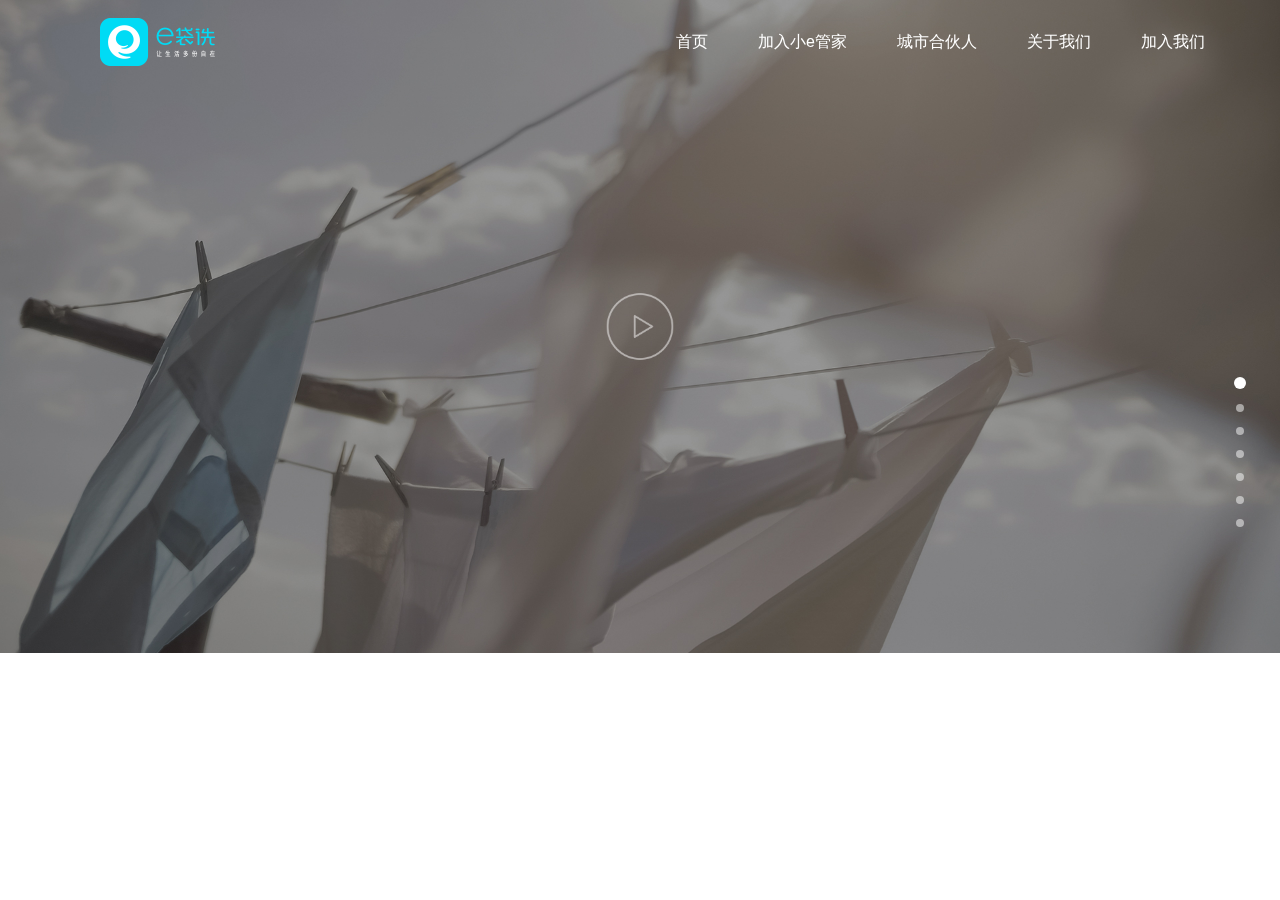
<file: e袋洗官网/index.html>
<!DOCTYPE html>
<html>
<head>
	<meta charset="UTF-8">
	<title>e袋洗官网</title>
	<link rel="stylesheet" type="text/css" href="css/index.css" />
	<link rel="stylesheet" type="text/css" href="css/main.css" />
	<script type="text/javascript" src="js/jQuery.1.12.4.min.js"></script>
	<script type="text/javascript" src="js/jquery.mousewheel.min.js"></script>
	<script type="text/javascript" src="js/index.js"></script>

</head>
<body>
<!-- logo -->
<div id="logo">
	<img src="images/logo.png" />
</div>
<!-- nav -->

<div id="nav0">
	<a href="menu.html" class="nav_icon"></a>
</div>

<div id="nav">
	<a href="/">首页</a><a href="join.html">加入小e管家</a><a href="/partner">城市合伙人</a><a href="about.html">关于我们</a><a href="#">加入我们</a>
</div>

<!-- roll -->
<div id="roll">
	<span class="cur"></span>
	<span></span>
	<span></span>
	<span></span>
	<span></span>
	<span></span>
	<span></span>
</div>

<!-- main -->
<div id="main">
	<!-- main_con -->
	<div id="main_con">
		<!-- container part1 -->
		<div class="container">
			<div class="video">
				<img src="images/index_bg01.jpg" />
			</div>
			<div id="next_btn"></div>
		</div>

		<!-- container part2 -->
		<div class="container index_bg02">
			<div class="box service">
				<h1>服务流程</h1>
				<div class="service_con">
					<p>
						每件衣物都会经过15道严格专业的清洗工序，并72小时内以挂件等方式送回。 
					</p>
					<p>
						目前业务已经拓展到洗衣，洗鞋，窗帘清洗，奢侈品养护，高端成衣家纺等领域。
					</p>
				</div>
				<ul id="serviceUl">
					<li>
						<div class="ser_icon">
							<b class="ser_tel"></b>
						</div>
						<h3>手机下单</h3>
						<div class="text">
							洗衣从未如此简单<br/>选择“时间 地点“即刻下单
						</div>
						<div class="pic">
							<img src="images/service01.jpg" />
						</div>
					</li>
					<li>
						<div class="ser_icon">
							<b class="ser_car"></b>
						</div>
						<h3>上门送取</h3>
						<div class="text">
							上门取送更便捷<br/>小e管家随时随地为您服务
						</div>
						<div class="pic">
							<img src="images/service02.jpg" />
						</div>
					</li>
					<li>
						<div class="ser_icon">
							<b class="ser_major"></b>
						</div>
						<h3>专业精洗</h3>
						<div class="text">
							27年专业洗衣经验<br/>严格筛选洗衣工厂 品质保障
						</div>
						<div class="pic">
							<img src="images/service03.jpg" />
						</div>
					</li>
					<li>
						<div class="ser_icon">
							<b class="ser_safe"></b>
						</div>
						<h3>安全保障</h3>
						<div class="text">
							完善售后高保障<br/>每单投保 安心保障
						</div>
						<div class="pic">
							<img src="images/service04.jpg" />
						</div>
					</li>
				</ul>
			</div>
		</div>

		<!-- container part3 -->
		<div class="container index_bg03">
			<div class="app">
				<div class="app_pic">
					<img src="images/tel_pic.png" />
				</div>
				<div class="app_text">
					<h3>
						e袋洗是一个移动互联网产品，<br/>为用户提供全新概念的洗衣模式。
					</h3>
					<div class="app_con">
						<div class="app_btn">
							<a href="#" class="iphone_btn"></a>
							<a href="#" class="android_btn"></a>
						</div>
						<div class="app_ewm">
							<img src="images/ewm.png" />
						</div>
					</div>
				</div>
			</div>
		</div>
		
		<!-- container part4 -->
		<div class="container index_bg04">
			<div class="box join">
				<h2>联合投资</h2>
				<h3>腾讯、经纬中国、SIG、百度、立白、润都联合投资</h3>
				<div class="join_con1">
					<div class="join_con">
						<div class="join_con0">
							<img src="images/join.png" />
						</div>
						<div class="join_bg join_bg01"></div>
						<div class="join_bg join_bg02"></div>
						<div class="join_bg join_bg03"></div>
						<div class="join_bg join_bg04"></div>
						<div class="join_bg join_bg05"></div>
						<div class="join_bg join_bg06"></div>
					</div>
				</div>
			</div>
		</div>

		<!-- container part5 -->
		<div class="container index_bg05">
			<div class="together box">
				<h2>合作企业</h2>
				<div class="together_con">
					<ul>
						<li><img src="images/join/join_01.jpg" /></li>
						<li><img src="images/join/join_02.jpg" /></li>
						<li><img src="images/join/join_03.jpg" /></li>
						<li><img src="images/join/join_04.jpg" /></li>
						<li><img src="images/join/join_05.jpg" /></li>
						<li><img src="images/join/join_06.jpg" /></li>
						<li><img src="images/join/join_07.jpg" /></li>
						<li><img src="images/join/join_08.jpg" /></li>
						<li><img src="images/join/join_09.jpg" /></li>
						<li><img src="images/join/join_10.jpg" /></li>
						<li><img src="images/join/join_11.jpg" /></li>
						<li><img src="images/join/join_12.jpg" /></li>
						<li><img src="images/join/join_13.jpg" /></li>
						<li><img src="images/join/join_14.jpg" /></li>
						<li><img src="images/join/join_15.jpg" /></li>
						<li><img src="images/join/join_01.jpg" /></li>
						<li><img src="images/join/join_02.jpg" /></li>
						<li><img src="images/join/join_03.jpg" /></li>
						<li><img src="images/join/join_04.jpg" /></li>
						<li><img src="images/join/join_05.jpg" /></li>
						<li><img src="images/join/join_06.jpg" /></li>
						<li><img src="images/join/join_07.jpg" /></li>
						<li><img src="images/join/join_08.jpg" /></li>
						<li><img src="images/join/join_09.jpg" /></li>
						<li><img src="images/join/join_10.jpg" /></li>
						<li><img src="images/join/join_11.jpg" /></li>
						<li><img src="images/join/join_12.jpg" /></li>
						<li><img src="images/join/join_13.jpg" /></li>
						<li><img src="images/join/join_14.jpg" /></li>
						<li><img src="images/join/join_15.jpg" /></li>
					</ul>
					
				</div>
				<a href="javascript: ;" id="together_btn">下一页<b></b></a>
			</div>
		</div>

		<!-- container part6 -->
		<div class="container index_bg06">
			<div class="box">
				<h2>业务联系</h2>
				<div class="work">
					<div class="work_con work_bg1">
						<h3>品牌市场合作</h3>
						<p>
							联系微信 edaixibd
						</p>
						<p>
							联系邮箱: bd@edaixi.com
						</p>
					</div>
					<div class="work_con work_bg2">
						<h3>营销业务合作</h3>
						<p>
							马先生
						</p>
						<p>
							联系邮箱: ywhz@edaixi.com
						</p>
					</div>
					<div class="work_con work_bg3">
						<h3>团体洗衣</h3>
						<p>
							马先生
						</p>
						<p>
							联系邮箱: jm@edaixi.com
						</p>
					</div>
					<div class="work_con work_bg4">
						<h3>众包人员招募</h3>
						<p>
							卢先生
						</p>
						<p>
							联系邮箱: gylfwb@edaixi.com
						</p>
					</div>
					<div class="work_con work_bg5">
						<h3>人才发展业务</h3>
						<p>
							联系微信 edaixibd
						</p>
						<p>
							联系邮箱: bd@edaixi.com
						</p>
					</div>
					<div class="work_con work_bg6">
						<h3>采购业务合作</h3>
						<p>
							肖女士
						</p>
						<p>
							联系邮箱: caig@edaixi.com
						</p>
					</div>
					<div class="work_con work_bg7">
						<h3>行政事务合作</h3>
						<p>
							李女士
						</p>
						<p>
							联系邮箱: xz@edaixi.com
						</p>
					</div>
					<div class="work_con work_bg8">
						<h3>洗染加工合作</h3>
						<p>
							陈先生
						</p>
						<p>
							联系邮箱: gylfwb@edaixi.com
						</p>
					</div>
				</div>
			</div>
		</div>

		<!-- container part7 -->
		<div class="container index_bg07">
			<div class="box">
				<h2>联系我们</h2>
				<div class="contact">
					<div class="contact_con wd ml">
						<p class="mb">
							<b class="tel"></b>
						</p>
						<p>客服电话</p>
						<p>400-818-7171</p>
					</div>
					<div class="contact_con">
						<p class="mb">
							<b class="email"></b>
						</p>
						<p>监督邮箱</p>
						<p>zongcaiban@edaixi.com</p>
					</div>
					<div class="contact_con wd">
						<p class="mb">
							<b class="weixin"></b>
						</p>
						<p>微信关注</p>
						<p>ewashing</p>
					</div>
					<div class="contact_con">
						<p class="mb">
							<b class="sina"></b>
						</p>
						<p>微博关注 <p>
						<p>http://weibo.com/ewashing</p>
					</div>
				</div>
				<div class="contact_pic">
					<img src="images/adr.png" />
				</div>
				<div class="contact_text">
					Copyright © 2013-2017 edaixi.    荣昌耀华网络技术(北京)有限公司    版权所有    京ICP备10020866号-8
				</div>
			</div>
		</div>
		
	</div>
	<!-- main_con end -->
</div>
<!-- main end -->

</body>
</html>
</file>
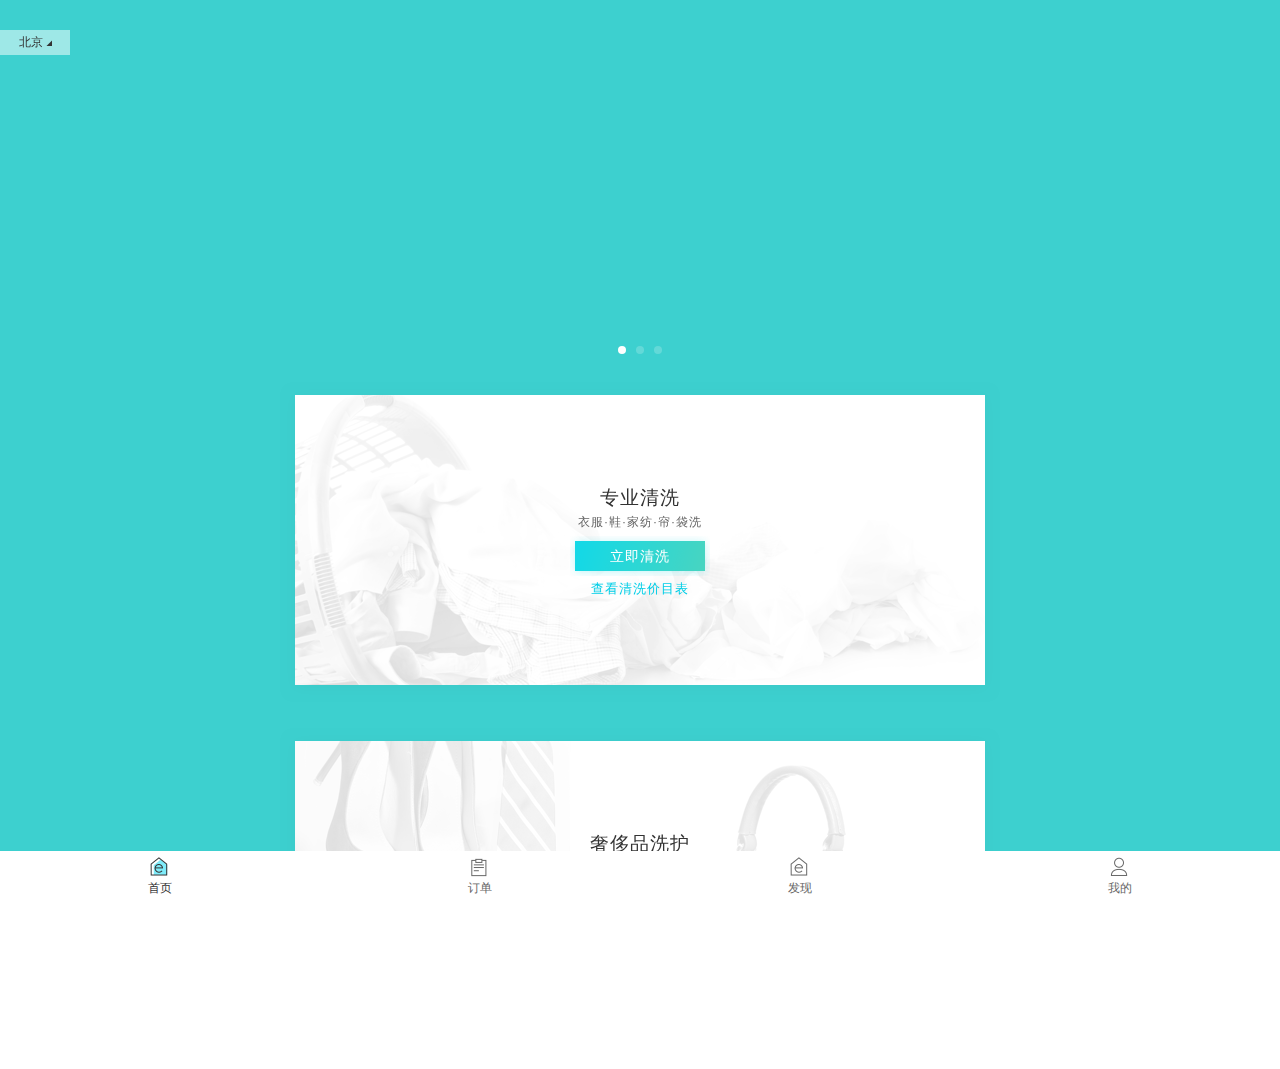
<file: 微信E袋洗/index.html>
<!DOCTYPE html>
<html>
<head>
	<meta charset="UTF-8">
	<meta name="viewport" content="width=device-width,initial-scale=1,minimum-scale=1,maximum-scale=1,user-scalable=no" >
	<meta name="apple-mobile-web-app-capable" content="yes">
	<meta name="apple-mobile-web-app-status-bar-style" content="black-translucent">
	<meta name="format-detection" content="telephone=no,email=no">
	<meta name="format-detection" content="email=no">
	<title>E袋洗</title>
	<link rel="stylesheet" type="text/css" href="css/main.css" />
    <link rel="stylesheet" type="text/css" href="css/index.css" />
    <link rel="stylesheet" type="text/css" href="css/lib/swiper.css" />	  
</head>
<body>
<!-- location -->
<div id="location">
    北京<b></b>
</div>

<!-- swiper-container -->
<div class="swiper-container">
    <div class="swiper-wrapper">
        <div class="swiper-slide">
            <img src="images/01.jpg" />
            <div class="swiper_bg swiper_bg01"></div>
        </div>
        <div class="swiper-slide">
            <img src="images/02.jpg" />
            <div class="swiper_bg swiper_bg02"></div>
        </div>
        <div class="swiper-slide">
            <img src="images/03.jpg" />
            <div class="swiper_bg swiper_bg03"></div>
        </div>
    </div>
    <div class="swiper-pagination swiper-pagination-white"></div>
</div>

<!-- wash -->
<div class="wash">
    <img src="images/index_zy.png" />
    <div class="wash_text">
        <a href="#">
            <h2>专业清洗</h2>
            <span class="text">衣服·鞋·家纺·帘·袋洗</span>
            <span class="wash_btn wash_btn01">立即清洗</span>
        </a>
        <a href="#" class="look">查看清洗价目表</a>
    </div>   
</div>

<!-- wash -->
<div class="wash">
    <img src="images/index_sh.png" />
    <div class="wash_text">
        <a href="#">
            <h2>奢侈品洗护</h2>
            <span class="text">奢侈品养护·高端成衣家纺</span>
            <span class="wash_btn wash_btn02">立即洗护</span>
        </a>
        <a href="#" class="look xh">查看清洗价目表</a>
    </div>   
</div>

<!-- footer_tab -->
<div id="footer_tab">
    <a href="#" class="cur">
        <span class="tab_index">首页</span>
    </a>
    <a href="#">
        <span class="tab_order">订单</span>
    </a>
    <a href="discover.html">
        <span class="tab_welfare">发现</span>
    </a>
    <a href="#">
        <span class="tab_mine">我的</span>
    </a>
</div>


<script type="text/javascript" src="js/lib/jquery-2.1.4.js"></script>
<script type="text/javascript" src="js/lib/swiper.min.js"></script>
<script type="text/javascript" src="js/src/index.js"></script>
</body>
</html>
</file>
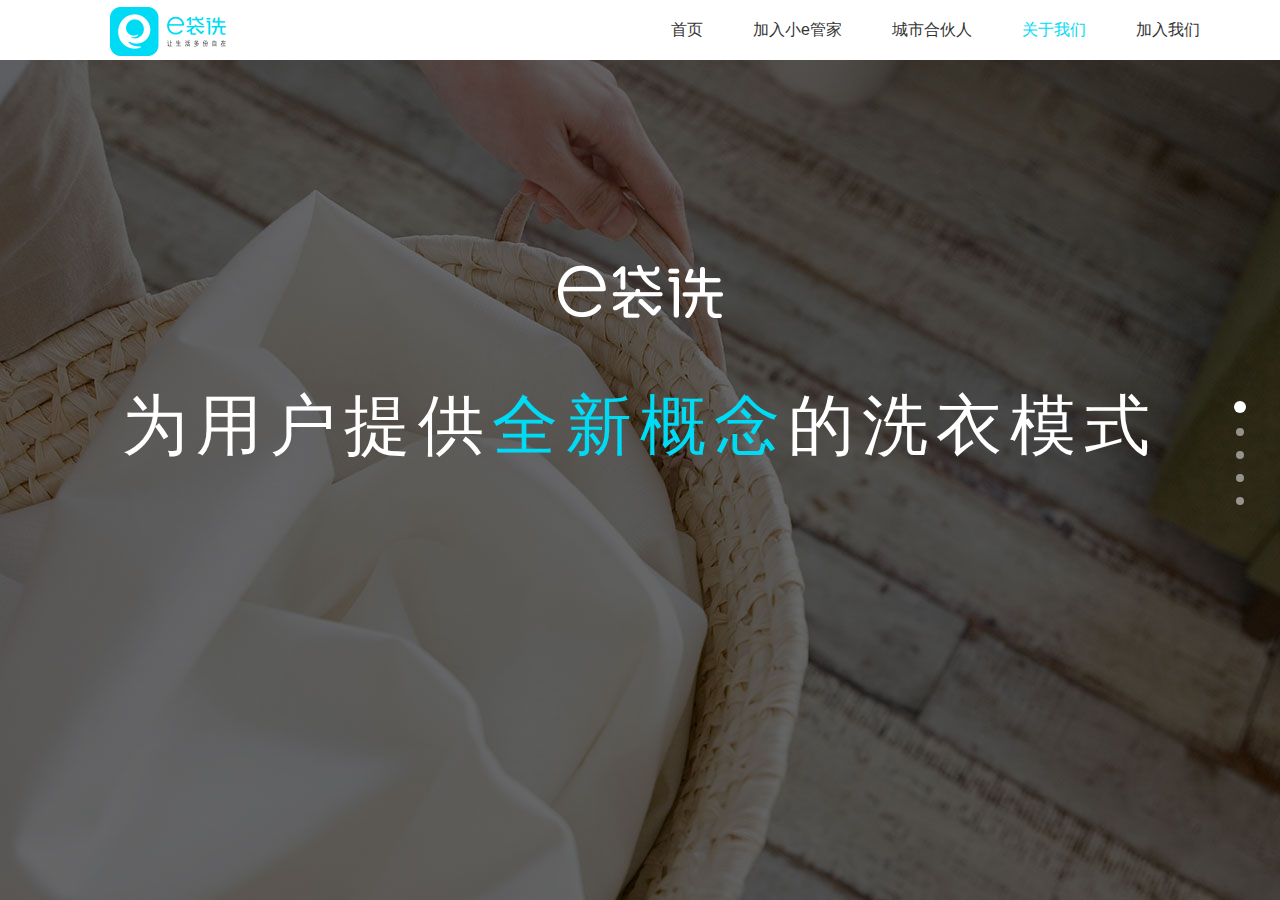
<file: e袋洗官网/about.html>
<!DOCTYPE html>
<html>
<head>
	<meta charset="UTF-8">
	<title>e袋洗官网-关于我们</title>
	<link rel="stylesheet" type="text/css" href="css/main.css" />
	<link rel="stylesheet" type="text/css" href="css/about.css" />
	<script type="text/javascript" src="js/jQuery.1.12.4.min.js"></script>
	<script type="text/javascript" src="js/jquery.mousewheel.min.js"></script>
	<script type="text/javascript" src="js/about.js"></script>
</head>
<body>
<!-- nav_fix -->
<div id="nav_fix">
	<h1>
		<a href="index.html"><img src="images/logo1.png" /></a>
	</h1>
	<div id="nav_fix_con">
		<a href="index.html">首页</a><a href="join.html">加入小e管家</a><a href="partner.html">城市合伙人</a><a href="/" class="cur">关于我们</a><a href="#">加入我们</a>
	</div>
</div>	

<!-- roll -->
<div id="roll01">
	<span class="cur"></span>
	<span></span>
	<span></span>
	<span></span>
	<span></span>
</div>

<!-- main -->
<div id="main">
	<!-- main_con -->
	<div id="main_con">
		<!-- container -->
		<div class="container about_bg1">
			<div class="box about_e">
				<h2>
					<img src="images/about_tit.png" alt="e袋洗"/>
				</h2>
				<h2>
					为用户提供<i>全新概念</i>的洗衣模式
				</h2>
			</div>
			<div id="about_btn"></div>
		</div>
		<!-- container end -->
		<!-- container -->
		<div class="container about_bg2">
			<div class="box about_us">
				<h2>关于我们</h2>
				<ul>
					<li class="bg01 cur">
						<div class="icon">
							<b></b>
						</div>
						<h4>e袋洗介绍</h4>
						<div class="text">
							<p>
								e袋洗成立于2013年11月，总部位于北京。e袋洗是一个移动互联网产品，为用户提供全新概念的洗衣模式。用户通过移动终端（微信，APP）下单，由专业人员提供上门取送服务，极大程度地节省了用户的时间和金钱，每件衣物都会经过15道严格专业的清洗工序，并与72小时内以挂件等方式送回。目前业务已经拓展到洗衣，洗鞋，窗帘清洗，奢侈品养护，高端成衣家纺等领域。目前，服务已经覆盖全国34个城市，到2016年年底预计覆盖近百个城市，现已拥有超千万用户，用户使用量位居同类产品全国榜首，单日订单量突破十万。
							</p>
							<p>
								2014年7月获腾讯2000万元人民币天使轮投资，2014年10月获经纬，SIG近2000万美元A轮投资，2015年8月，完成由百度领投，经纬，SIG跟投的1亿美元B轮融资。
							</p>
						</div>
					</li>
					<li class="bg02">
						<div class="icon">
							<b class="td"></b>
						</div>
						<h4>团队规模</h4>
						<div class="text">
							<p>
								创始人，董事长是具有27年洗衣经验的张荣耀，1990年创办了荣昌洗染，伊尔萨洗衣连锁，开办近2000家线下门店。经过几年飞速发展，e袋洗目前有员工千余人，核心团队成员来自百度，腾讯，阿里巴巴，京东，滴滴，宝洁，乐视等大型公司80后85后。专业洗衣团队来自荣昌，福奈特，伊尔萨，珞迪奢侈品养护等实力企业。
							</p>
						</div>
					</li>
					<li class="bg03">
						<div class="icon">
							<b class="yy"></b>
						</div>
						<h4>运营模式</h4>
						<div class="text">
							<p>
								e袋洗作为移动互联网时代的居家服务品牌，以洗衣为入口，构建家庭服务生态圈，探索开拓家庭服务新模式，采用”外包“加“众包”运营模式。“外包”即是与一线品牌中的优秀洗衣店，洗衣加工厂采用合作的模式，强强联手。e袋洗目前已投资参股了台湾衣贝洁，广州革新舍，上海春雅，荣昌，伊尔萨，福奈特等优质门店。建设城市洗护智能工厂，携手制定洗护行业标准。e袋洗将在行业标准基础上，带领全国各地的优质合作伙伴共同开展洗衣行业产业升级。使服务更加高效，为用户提供更高品质的洗护体验。
							</p>
						</div>
					</li>
					<li class="bg04">
						<div class="icon">
							<b class="pz"></b>
						</div>
						<h4>品质服务</h4>
						<div class="text">
							<p>
								e袋洗为加工商制定了”123“洗衣法和严格的质量把控“365”标准，该标准囊括十五道运营工序，五种洗涤方式，六套整烫消毒工艺，三层质量品控流程，保证了用户每件衣物的洗护品质，除了基本的资质，品牌，店面面积外，e袋洗对加工商使用的设备，技师的等级水平，工作年限，店内员工数量，清洗流程等均有着严格的要求。
							</p>
							<p>
								e袋洗推行在线先行赔付机制。泰康保险为e袋洗的业务承保，进一步加强e袋洗用户的保障体系。此举创新性地通过互联网技术解决了传统洗涤理赔难的问题，实现了传统门店无法企及的快速理赔，一经推出便获得消费者的共鸣。
							</p>
							
						</div>
					</li>
				</ul>
			</div>
		</div>
		<!-- container end -->
		<!-- container -->
		<div class="container about_bg3">
			<div class="box">
				<h2>e袋大事件</h2>
				<ul class="about_big_tit">
					<li class="cur"><b>2016</b>年</li>
					<li><b>2015</b>年</li>
					<li><b>2014</b>年</li>
					<li><b>2013</b>年</li>
				</ul>
				<!-- about_big -->
				<div class="about_big">
					<div class="about_big_con">
						<div class="time">
							<b>11</b>月
							<i></i>
						</div>
						<div class="text">	
							<p>立白集团，润都集团战略投资e袋洗 </p>
						</div>
					</div>
					<div class="about_big_con">
						<div class="time">
							<b>07</b>月
							<i></i>
						</div>
						<div class="text">	
							<p>携手百度糯米，腾讯视频，携程，墨迹天气，乐动力，大姨吗，YOho!Bug有货等八大品牌开拓场景洗衣市场。 日均总订单突破30000单</p>
							<p>7月17日，品牌升级，定为“717洗一洗”品牌日，推广“逗号生活主张”</p>
						</div>
					</div>
					<div class="about_big_con">
						<div class="time">
							<b>05</b>月
							<i></i>
						</div>
						<div class="text">	
							<p>营收同比增长10倍，在中国O2O行业里首家实现公司运营毛利率为正，边际利润为正</p>
						</div>
					</div>
					<div class="about_big_con">
						<div class="time">
							<b>03</b>月
							<i></i>
						</div>
						<div class="text">	
							<p>商业化路上进一步突破，在中国O2O领域率先实现履单平衡；确定城市合伙人发展战略</p>
						</div>
					</div>
					<div class="about_big_con">
						<div class="time">
							<b>01</b>月
							<i></i>
						</div>
						<div class="text">	
							<p>1月23日，设定为“123小e日”</p>
						</div>
					</div>
					<div class="about_line"></div>
				</div>
				<!-- about_big end -->
				<!-- about_big -->
				<div class="about_big hide">
					<div class="about_big_con">
						<div class="time">
							<b>12</b>月
							<i></i>
						</div>
						<div class="text">	
							<p>研发首款互联网洗衣液，4小时10000瓶售罄，开始服务反切电商新模式</p>
						</div>
					</div>
					<div class="about_big_con">
						<div class="time">
							<b>08</b>月
							<i></i>
						</div>
						<div class="text">	
							<p>完成由百度领投，经纬，SIG跟投的B轮1亿美元融资，估值超过5亿美金</p>
						</div>
					</div>
					<div class="about_big_con">
						<div class="time">
							<b>07</b>月
							<i></i>
						</div>
						<div class="text">	
							<p>推出高端服饰和奢侈品养护服务</p>
						</div>
					</div>
					<div class="about_big_con">
						<div class="time">
							<b>04</b>月
							<i></i>
						</div>
						<div class="text">	
							<p>单日总订单冲破10万单</p>
						</div>
					</div>
					<div class="about_big_con">
						<div class="time">
							<b>01</b>月
							<i></i>
						</div>
						<div class="text">	
							<p>e袋洗已覆盖五个一线城市，单日总订单破15000单</p>
						</div>
					</div>
					<div class="about_line"></div>
				</div>
				<!-- about_big end -->
				<!-- about_big -->
				<div class="about_big hide">
					<div class="about_big_con">
						<div class="time">
							<b>12</b>月
							<i></i>
						</div>
						<div class="text">	
							<p>日订单近万，北京不得不进行限单</p>
						</div>
					</div>
					<div class="about_big_con">
						<div class="time">
							<b>11</b>月
							<i></i>
						</div>
						<div class="text">	
							<p>开通上海，深圳，天津等服务区域，开始全国扩张</p>
						</div>
					</div>
					<div class="about_big_con">
						<div class="time">
							<b>10</b>月
							<i></i>
						</div>
						<div class="text">	
							<p>社区试点“众包模式”</p>
						</div>
					</div>
					<div class="about_big_con">
						<div class="time">
							<b>07</b>月
							<i></i>
						</div>
						<div class="text">	
							<p>腾讯投资天使轮2000万元人民币，公司估值过亿人民币</p>
						</div>
					</div>
					<div class="about_big_con">
						<div class="time">
							<b>02</b>月
							<i></i>
						</div>
						<div class="text">	
							<p>e袋洗微信端单日订单破百</p>
						</div>
					</div>
					<div class="about_line"></div>
				</div>
				<!-- about_big end -->
				<!-- about_big -->
				<div class="about_big hide">
					<div class="about_big_con">
						<div class="time">
							<b>11</b>月
							<i></i>
						</div>
						<div class="text">	
							<p>2013年11月28日感恩节当天，移动互联网洗衣产品e袋洗正式上线</p>
						</div>
					</div>
					<div class="about_line"></div>
				</div>
				<!-- about_big end -->
			</div>
		</div>
		<!-- container end -->
		<!-- container -->
		<div class="container about_bg4">
			<div class="box">
				<div class="about_map">
					<p>目前e袋洗服务开通地区为北京、上海、 <br />深圳、杭州、天津、武汉、西安、南京、<br /> 苏州、宁波、成都、广州等，</p>
					<p>目前更多城市正在积极推进中，敬请期待。</p>	  
				</div>
			</div>
		</div>
		<!-- container end -->
		<!-- container -->
		<div class="container about_bg5">
			<div class="box about_help">
				<h2>e袋帮助</h2>
				<ul>
					<li>
						<div class="con">
							<b></b>
							<h4>衣物是如何清洗的？</h4>
							<div class="text">
								在收到您的衣物后，会用15道工序保障洗衣品质，被称为我们的“十五道衣味”，分别是扫描→分拣→分类→去渍→清洗→干燥→消毒→处理→粘毛→质检→包装→条码→签封→分拣→吊送，为您提供专业、便捷、高品质的洗护服务。
							</div>
						</div>
					</li>
					<li>
						<div class="con">
							<b></b>
							<h4>衣物送到什么地方清洗？</h4>
							<div class="text">
								我们会寻找一线品牌中的优秀洗衣店、洗衣工厂进行合作，您的衣服会送到距您家较近的其中一家。除了基本的资质、品牌、店面面积要求外，我们对加工商使用的设备，技师的等级水平、工作年限，店内员工数量，清洗流程等均有着严格的要求。我们为加工商制定了“123”洗衣法和严格的质量把控“365”标准，该标准囊括十五道洗衣工序、五种洗涤方式、六套整熨消毒工艺、三层质量品控流程，保证了您每件衣物的洗护品质。
							</div>
						</div>
					</li>
					<li>
						<div class="con">
							<b></b>
							<h4>大概需要几天可以洗好?</h4>
							<div class="text">
								我们将衣服取走后，普通衣物类3-5天送回，鞋子家纺类5-7天送回，奢侈品养护10-15天左右。
							</div>
						</div>
					</li>
					<li>
						<div class="con">
							<b></b>
							<h4>有哪些不能清洗？</h4>
							<div class="text">
								1）医疗使用的衣服<br/>2）大面积血渍衣服<br/>3）不具备穿着价值的衣服（例如古装等纪念意义的衣物）<br/>4）湿衣服<br/>5）宠物的衣物
							</div>
						</div>
					</li>
					<li>
						<div class="con">
							<b></b>
							<h4>目前开通了哪些城市？</h4>
							<div class="text">
								截止到2017年2月，我们的服务已经覆盖全国38个城市，拥有近千万用户，用户使用量位居全国榜首，已开通的城市包括北京、上海、深圳、杭州、天津、武汉、西安、南京、苏州、宁波、成都、广州等，目前更多城市正在积极推进中，敬请期待。
							</div>
						</div>
					</li>
					<li>
						<div class="con">
							<b></b>
							<h4>洗得不满意怎么办？</h4>
							<div class="text">
								我们建议您收到衣服的48小时内在不去除水洗标签的状态下完成穿着前检查，若发现问题或洗得不理想，请您及时联系我们客服：客服热线400-818-7171。 
							</div>
						</div>
					</li>
					<li>
						<div class="con">
							<b></b>
							<h4>洗坏了怎么办？</h4>
							<div class="text">
								若您的衣服在清洗过程中出现损坏，我们会快速核实后，根据我们赔付标准对您进行先行赔付。普通订单最高赔付额度2000元，奢侈品订单最高赔付额度10000元。
							</div>
						</div>
					</li>
					<li>
						<div class="con">
							<b></b>
							<h4>是干洗还是水洗？</h4>
							<div class="text">
								衣服进入加工分拣系统后，我们会根据面料、洗涤标识等进行洗涤前分类，采用不同的方式处理（干洗、水洗、湿洗、手洗等）。
							</div>
						</div>
					</li>
					<li>
						<div class="con">
							<b></b>
							<h4>订单如何支付？</h4>
							<div class="text">
								您下单后，小e上门取件时，您可以直接选择微信支付，支付宝，会员卡，现金，优惠券，百度钱包、e卡等多种支付方式完成支付。
							</div>
						</div>
					</li>
					<li>
						<div class="con">
							<b></b>
							<h4>有什么优惠活动吗？</h4>
							<div class="text">
								我们每周二、四、六以及重要节日都会推出不同主题的优惠活动，请您随时关注。
							</div>
						</div>						
					</li>
				</ul>
			</div>
		</div>
		<!-- container end -->
	</div>
	<!-- main_con end -->
</div>
<!-- main end -->
</body>
</html>
</file>
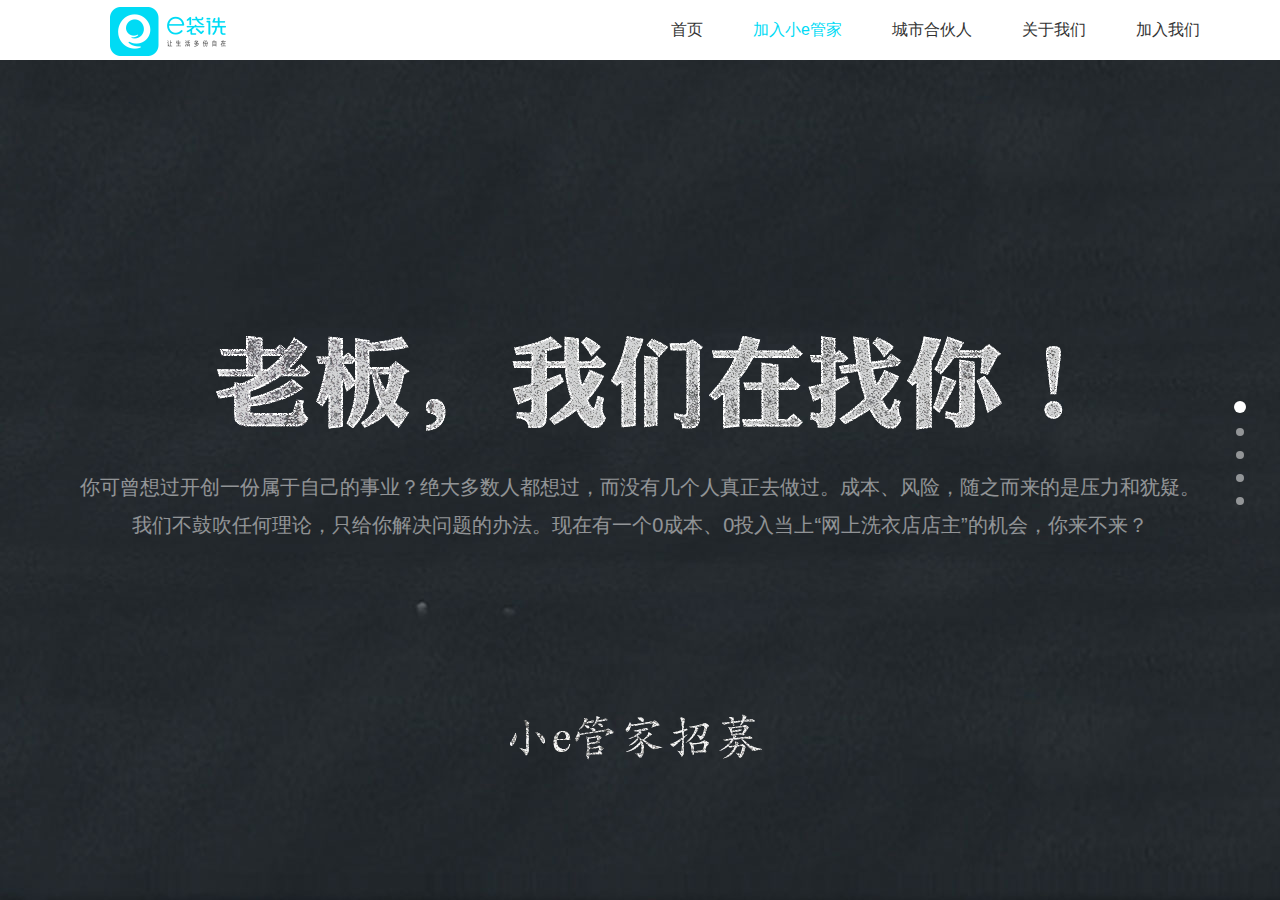
<file: e袋洗官网/join.html>
<!DOCTYPE html>
<html>
<head>
	<meta charset="UTF-8">
	<title>e袋洗官网-加入小e管家</title>
	<link rel="stylesheet" type="text/css" href="css/main.css" />
	<link rel="stylesheet" type="text/css" href="css/join.css" />
	<script type="text/javascript" src="js/jQuery.1.12.4.min.js"></script>
	<script type="text/javascript" src="js/jquery.mousewheel.min.js"></script>
	<script type="text/javascript" src="js/join.js"></script>
</head>
<body>
<!-- nav_fix -->
<div id="nav_fix">
	<h1>
		<a href="index.html"><img src="images/logo1.png" /></a>
	</h1>
	<div id="nav_fix_con">
		<a href="index.html">首页</a><a href="/" class="cur">加入小e管家</a><a href="partner.html">城市合伙人</a><a href="about.html">关于我们</a><a href="#">加入我们</a>
	</div>
</div>	

<!-- roll -->
<div id="roll01">
	<span class="cur"></span>
	<span></span>
	<span></span>
	<span></span>
	<span></span>
</div>

<!-- main -->
<div id="main">
	<!-- main_con -->
	<div id="main_con">
		<!-- container -->
		<div class="container join_bg01">
			<div class="box join_find">
				<h2>
					<img src="images/join_tit01.png" alt="老板，我们在找你！" />
				</h2>
				<h3>
					你可曾想过开创一份属于自己的事业？绝大多数人都想过，而没有几个人真正去做过。成本、风险，随之而来的是压力和犹疑。 
				</h3>
				<h3>
					我们不鼓吹任何理论，只给你解决问题的办法。现在有一个0成本、0投入当上“网上洗衣店店主”的机会，你来不来？
				</h3>
				<div class="join_find0">
					<img src="images/join_tit02.png" alt="小e管家招募" />
				</div>
			</div>
			<div id="join_btn"></div>
		</div>
		<!-- container end -->

		<!-- container -->
		<div class="container join_bg02">
			<div class="box join_e">
				<ul>
					<li>
						<div class="pic">
							<img src="images/join_01.jpg" />
						</div>
						<div class="con">
							<div class="line"></div>
							<h3>
								“我是店主？”
							</h4>
							<div class="tt">
								没错！你的住处，就是你的“洗衣店”！
							</div>
							<div class="text">
								你所居住的小区及附近小区的所有家庭住户，<br/>都是你的客户（潜在洗衣市场巨大），<br/>衣物取送、“洗衣店”推广经营就是你的工作！<br/>e袋洗提供高品质的洗衣质量和完善的售后支持，<br/>全力相助您的小店“茁壮成长”！<br/>我们的口号就是：<br/>“小店用心去经营，收入轻松超白领！欧耶！”
							</div>
						</div>
					</li>
					<li>
						<div class="pic">
							<img src="images/join_02.jpg" />
						</div>
						<div class="con">
							<div class="line"></div>
							<h3>
								“我的收入？”
							</h4>
							<div class="tt">
								“我是店主我做主，收入付出成正比！”
							</div>
							<div class="text">
								身为网上洗衣店的店主，<br/>收入自然是与洗衣店的营业额挂钩，<br/>20%+的大比例提成，就等辛勤付出的你！<br/>多劳多得，每份辛苦都不会白费！<br/>多数小e管家通过用心经营和<br/>努力推广自己的“洗衣店”，<br/>月收入呈现“阶梯型”递增！
							</div>
						</div>
					</li>
					<li>
						<div class="pic">
							<img src="images/join_03.jpg" />
						</div>
						<div class="con">
							<div class="line"></div>
							<h3>
								e袋洗
							</h4>
							<div class="tt">
								e袋洗是专业的O2O洗衣品牌。
							</div>
							<div class="text">
								提供安全、极速、便捷的洗衣服务。<br/>通过微信/APP下单、上门服务，<br/>72小时内洗好送回。<br/>获腾讯、经纬、SIG、百度、<br/>立白、润都等多轮投资<br/>e袋洗-让生活多份自在！
							</div>
						</div>
					</li>
				</ul>
			</div>
		</div>
		<!-- container end -->

		<!-- container -->
		<div class="container join_bg03">
			<div class="box join_member">
				<ul>
					<li>
						<div class="bg bg1"></div>
						<div class="con">
							<div class="pic">
								<img src="images/join_04.png" />
							</div>
							<div class="text">
								<p>我是在校大学生，</p>
								<p>做e袋洗的小e管家，</p>
								<p>利用课余生活赚赚钱，</p>
								<p>减轻家里压力！</p>
							</div>
						</div>
					</li>
					<li>
						<div class="bg bg2"></div>
						<div class="con">
							<div class="pic">
								<img src="images/join_05.png" />
							</div>
							<div class="text">
								<p>成为e袋洗的小e管家，</p>
								<p>下班之后做几个小时，</p>
								<p>一个月就能多赚五千多。</p>
								<p>太让我惊喜了！</p>
							</div>
						</div>
					</li>
					<li>
						<div class="bg bg3"></div>
						<div class="con">
							<div class="pic">
								<img src="images/join_06.png" />
							</div>
							<div class="text">
								<p>退休家庭主妇也能追逐梦想！</p>
								<p>成为小e管家，</p>
								<p>生活不再单调，</p>
								<p>还充满了动力和成就感！</p>
								</div>
						</div>
					</li>
					<li>
						<div class="bg bg4"></div>
						<div class="con">
							<div class="pic">
								<img src="images/join_07.png" />
							</div>
							<div class="text">
								<p>小e管家，</p>
								<p>兼顾赚钱和锻炼。</p>
								<p>钱没少赚，</p>
								<p>身子骨也更好了，</p>
								<p>我是小e管家我骄傲！</p>
							</div>
							
						</div>
					</li>
				</ul>
			</div>
		</div>
		<!-- container end -->

		<!-- container -->
		<div class="container join_bg04">
			<div class="box join_report">
				<h2 class="t">媒体报道<b></b></h2>
				<div class="join_report_pic">
					<img src="images/join_12.png" />
				</div>
				<h2 class="m">获奖认证<b></b></h2>
				<div class="join_report_con">
					<ul>
						<li>
							<div class="text">中国洗染行业知名品牌</div>
							<div class="pic">
								<img src="images/join_09.jpg" />
							</div>
						</li>
						<li>
							<div class="text">优秀组织单位</div>
							<div class="pic">
								<img src="images/join_08.jpg" />
							</div>
						</li>
						<li>
							<div class="text">电商创新之星</div>
							<div class="pic">
								<img src="images/join_10.jpg" />
							</div>
						</li>
						<li>
							<div class="text">年度腾讯优秀合作伙伴</div>
							<div class="pic">
								<img src="images/join_11.jpg" />
							</div>
						</li>
					</ul>
				</div>
			</div>

		</div>
		<!-- container end -->

		<!-- container -->
		<div class="container join_bg05">
			<div class="box join_enter">
				<h2>小e管家是一个自由、平等、快乐的平台，  </h2>
				<h2>为用户提供极致的服务体验。</h2>
				<h2 class="t">真诚欢迎您的加入！</h2>
				<a href="#" class="join_enter_btn"></a>
				<p>报名抢位热线：4000-818-571 </p>
				<p>（每小区仅限1-3名，现若干小区已满员）</p>
			</div>
		</div>
		<!-- container end -->
	</div>
	<!-- main_con end -->
</div>
<!-- main end -->	
</body>
</html>
</file>
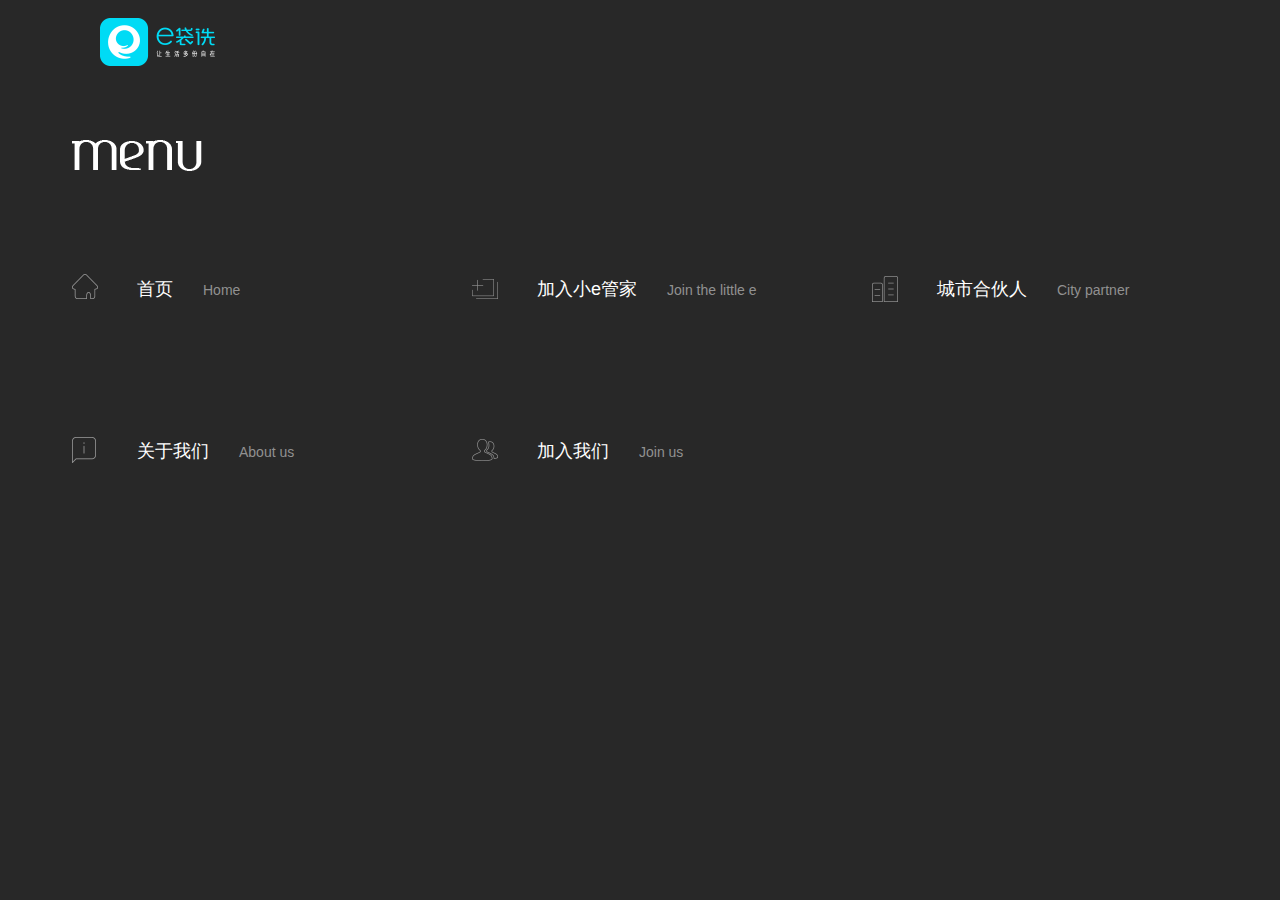
<file: e袋洗官网/menu.html>
<!DOCTYPE html>
<html>
<head>
	<meta charset="UTF-8">
	<title>e袋洗官网-导航</title>
	<link rel="stylesheet" type="text/css" href="css/main.css" />
	<script type="text/javascript" src="js/jQuery.1.12.4.min.js"></script>
	<script type="text/javascript" src="js/index.js"></script>
</head>
<body>
<!-- logo -->
<div id="logo">
	<a href="index.html"><img src="images/logo.png" /></a>
</div>

<!-- main -->
<div id="main" class="menu_bg">
	<div class="menu">
		<h1>
			<img src="images/menu_tit.png" />
		</h1>
		<ul>
			<li>
				<a href="index.html"><b class="icon"></b>首页<i>Home</i></a>
			</li>
			<li>
				<a href="join.html"><b class="icon0"></b>加入小e管家<i>Join the little e</i></a>
			</li>
			<li>
				<a href="partner.html"><b class="icon1"></b>城市合伙人<i>City partner</i></a>
			</li>
			<li>
				<a href="about.html"><b class="icon2"></b>关于我们<i>About us</i></a>
			</li>
			<li>
				<a href="#"><b class="icon3"></b>加入我们<i>Join us</i></a>
			</li>
		</ul>
	</div>
	

</div>	
</body>
</html>
</file>
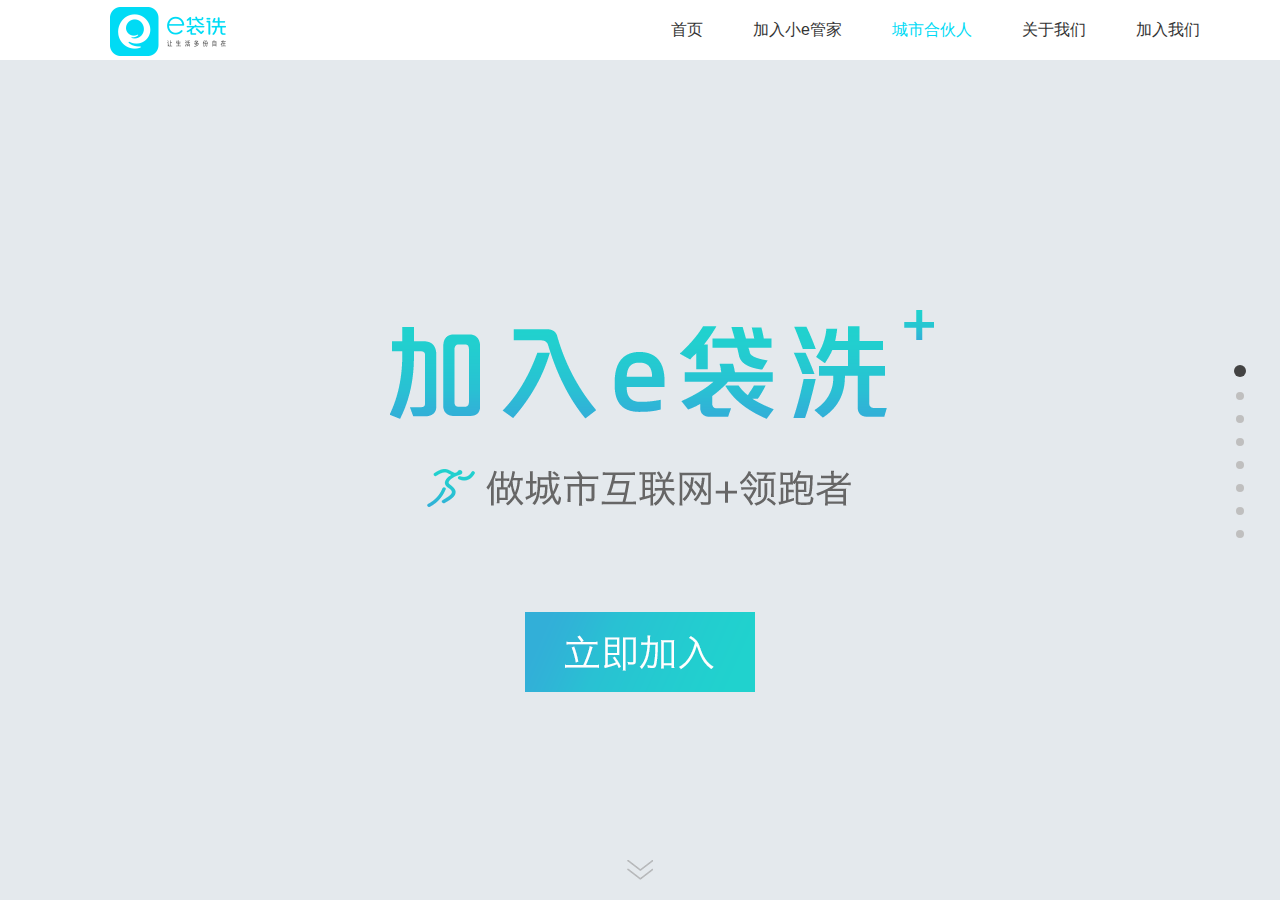
<file: e袋洗官网/partner.html>
<!DOCTYPE html>
<html>
<head>
	<meta charset="UTF-8">
	<title>e袋洗官网-城市合伙人</title>
	<link rel="stylesheet" type="text/css" href="css/main.css" />
	<link rel="stylesheet" type="text/css" href="css/partner.css" />
	<script type="text/javascript" src="js/jQuery.1.12.4.min.js"></script>
	<script type="text/javascript" src="js/jquery.mousewheel.min.js"></script>
	<script type="text/javascript" src="js/partner.js"></script>
</head>
<body>
<!-- nav_fix -->
<div id="nav_fix">
	<h1>
		<a href="index.html"><img src="images/logo1.png" /></a>
	</h1>
	<div id="nav_fix_con">
		<a href="index.html">首页</a><a href="join.html">加入小e管家</a><a href="/" class="cur">城市合伙人</a><a href="about.html">关于我们</a><a href="#">加入我们</a>
	</div>
</div>

<!-- roll -->
<div id="roll0">
	<span class="cur"></span>
	<span></span>
	<span></span>
	<span></span>
	<span></span>
	<span></span>
	<span></span>
	<span></span>
</div>

<!-- main -->
<div id="main">
	<div id="main_con">
		
		<!-- containter -->
		<div class="container partner_bg01">
			<div class="box">
				<div class="partner_join">
					<div class="partner_join_pic">
						<img src="images/partner01.png" />
					</div>
					<a href="#" class="partner_join_btn"></a>
				</div>
			</div>
			<div id="partner_btn"></div>
		</div>
		<!-- containter end -->

		<!-- containter -->
		<div class="container partner_bg02">
			<div class="box">
				<h2>洗衣行业市场巨大，增长潜力强</h2>
				<h3>洗衣行业和洗护周边市场巨大，干洗行业营业额逐年递增，预期洗护规模达数千亿星级。</h3>
				<div class="partner_num">
					<img src="images/num.jpg" />
				</div>
			</div>
		</div>
		<!-- containter end -->

		<!-- containter -->
		<div class="container partner_bg03">
			<div class="box partner_pk">
				<div class="partner_pk0 partner_tt">
					<h2 class="h">e袋洗o2o模式</h2>
					<p>高毛利率空间</p>
					<p>手机一健下单，上门取送</p>
					<p>品类丰富</p>
					<p>全天候营业</p>
					<p>服务全程覆盖</p>
					<p>服务全程监控</p>
					<p>平台公开透明</p>
					<p>轻量化运营，迅速布局</p>
				</div>
				<div class="partner_pk0">
					<h2>传统线下洗衣店</h2>
					<p>投资大运营成本高，利润率低</p>
					<p>提衣到店，到店自取</p>
					<p>品类单一</p>
					<p>营业时间限制</p>
					<p>覆盖周边2公里</p>
					<p>服务无标准</p>
					<p>出现问题受理难</p>
					<p>重资产，规模化困难</p>
				</div>
			</div>
		</div>
		<!-- containter end -->

		<!-- containter -->
		<div class="container partner_bg04">
			<div class="box partner_plan">
				<h2>城市合伙人计划</h2>
				<div class="partner_plan0">
					e袋洗先后获取腾讯、百度等超过1亿美元的投资，目前已是移动互联网o2o领域的明星。 
				</div>
				<div class="partner_plan0">
					标杆企业、具备规模化城市拓展的能力；e袋洗坚持平台、开放合作共赢模式，将城市合伙人作为公司的长期发展战略。 
				</div>
				<div class="partner_plan0">
					互联网平台与本地资源深度合作、线上线下联合推动洗护市场的快速整合。
				</div>
				<div class="partner_plan_bg"></div>
			</div>
		</div>
		<!-- containter end -->

		<!-- containter -->
		<div class="container partner_bg05">
			<div class="box">
				<h2>城市合作形式</h2>
				<h3>
					e袋洗提供比百度、腾讯等上亿美金投资的品牌支撑、运营管理、it系统；合作伙伴提供资源、创业资金的方式。
				</h3>
				<h3>
					平台与本地结合，利用e袋洗先进的经营模式，快速颠覆当地洗护市场，占据百万家庭生活服务入口。
				</h3>
				<div class="partner_hz">
					<ul>
						<li>
							<div class="pic">
								<img src="images/partner001.jpg" />
							</div>
							<div class="bg"></div>
							<b class="pp"></b>
							<div class="text">
								品牌支撑
							</div>
						</li>
						<li>
							<div class="pic">
								<img src="images/partner002.jpg" />
							</div>
							<div class="bg"></div>
							<b class="yy"></b>
							<div class="text">
								运营管理
							</div>
						</li>
						<li>
							<div class="pic">
								<img src="images/partner003.jpg" />
							</div>
							<div class="bg"></div>
							<b class="it"></b>
							<div class="text">
								IT系统
							</div>
						</li>
						<li>
							<div class="pic">
								<img src="images/partner004.jpg" />
							</div>
							<div class="bg"></div>
							<b class="jy"></b>
							<div class="text">
								经营模式
							</div>
						</li>
					</ul>
				</div>
			</div>
		</div>
		<!-- containter end -->

		<!-- containter -->
		<div class="container partner_bg06">
			<div class="box">
				<h2>城市合伙人条件</h2>
				<h3>
					你要具有一定的经济基础，看重长期价值回报。具备以下三种资源者优先
				</h3>
				<div class="partner_tj">
					<ul>
						<li>
							<div class="con bg1">
								<b class="e"></b>
							</div>
							<div class="text">
								互联网资源
							</div>
						</li>
						<li>
							<div class="con bg2">
								<b class="z"></b>
							</div>
							<div class="text">
								用户渠道拓展资源
							</div>
						</li>
						<li>
							<div class="con bg3">
								<b class="h"></b>
							</div>
							<div class="text">
								洗衣行业资源
							</div>
						</li>
					</ul>
				</div>
			</div>
		</div>
		<!-- containter end -->

		<!-- containter -->
		<div class="container partner_bg07">
			<div class="box partner_zc">
				<h2>e袋洗给予合作伙伴支持</h2>
				<ul>
					<li>
						<img src="images/partner006.png" />
						<div class="bg"></div>
						<h3>管理运营支持</h3>
						<div class="text">
							上线前城市运营规划<br/>团队培训<br/>上线后驻地支持<br/>后期运营支持
						</div>
					</li>
					<li>
						<img src="images/partner005.jpg" />
						<div class="bg"></div>
						<h3>IT系统支持</h3>
						<div class="text">
							用户端<br/>小e助手物流体系<br/>加工系统：洗衣标准流程的建立<br/>品控线上化监控
						</div>
					</li>
					<li>
						<img src="images/partner007.png" />
						<div class="bg"></div>
						<h3>管理运营支持</h3>
						<div class="text">
							e袋洗品牌城市独家经营权<br/>线上用户拉新、老用户维护<br/>市场费用支持、业绩达成奖励
						</div>
					</li>
					<div class="line"></div>
				</ul>
			</div>
		</div>
		<!-- containter end -->

		<!-- containter -->
		<div class="container partner_bg08">
			<div class="box partner_wl">
				<h2>展望未来</h2>
				<h3>未来，你将成为当地优质的居家服务平台</h3>
				<ul>
					<li>
						<b class="xy"></b>
						<p>洗衣</p>
					</li>
					<li>
						<b class="gy"></b>
						<p>改衣</p>
					</li>
					<li>
						<b class="xyy"></b>
						<p>洗衣液</p>
					</li>
					<li>
						<b class="scp"></b>
						<p>奢侈品</p>
					</li>
					<li>
						<b class="xx"></b>
						<p>洗鞋</p>
					</li>
				</ul>
				<a href="#" class="partner_wl_btn"></a>
			</div>
		</div>
		<!-- containter end -->

	</div>
</div>
<!-- main end -->	
</body>
</html>
</file>
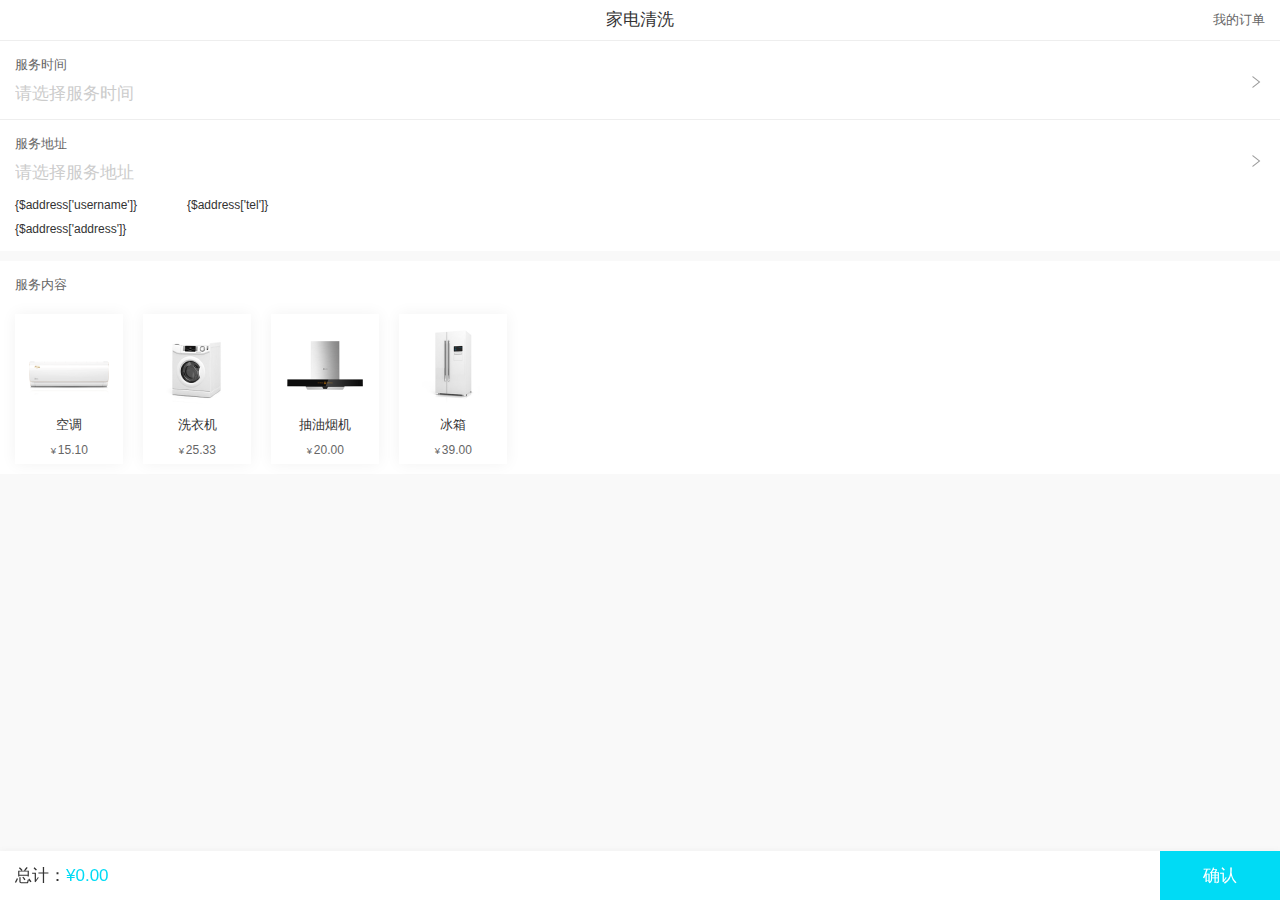
<file: 家电清洗/jiadian.html>
<!DOCTYPE html>
<html>
<head>
	<meta charset="UTF-8">
	<meta name="viewport" content="width=device-width,initial-scale=1,minimum-scale=1,maximum-scale=1,user-scalable=no" >
	<meta name="apple-mobile-web-app-capable" content="yes">
	<meta name="apple-mobile-web-app-status-bar-style" content="black">
	<meta name="format-detection" content="telephone=no,email=no">
	<meta name="format-detection" content="email=no">
	<title>E袋洗-家电清洗</title>
	<link rel="stylesheet" type="text/css" href="css/jiadian.css" />
	<link rel="stylesheet" type="text/css" href="js/zepto.mtimer.css" />
</head>
<body>
<!-- jiadian_tit -->
<div class="jiadian_tit">
	<h1>家电清洗</h1>
	<a href="#" class="myOrder">我的订单</a>
</div>
<!-- jiadian_tit end -->

<!-- jiadian_infor -->
<div class="jiadian_infor">
	<!-- jiadian_infor_con -->
	<div class="jiadian_infor_con">
		<h2>服务时间</h2>
		<div class="error">请选择服务时间</div>
		<input type="text" placeholder="请选择服务时间" id="input_time" readonly />
		<b id="selTime"></b>
	</div>
	<!-- jiadian_infor_con -->
	<div class="jiadian_infor_con">
		<h2>服务地址</h2>
		<div class="error">请选择服务地址</div>
		<b id="selAdress"></b>
		<input type="text" placeholder="请选择服务地址" id="input_adress" readonly />
		<div id="adressId" data-data="eee">
			<p class="mt">
				<span class="name">{$address['username']}</span><span class="tel">{$address['tel']}</span>
			</p >
	      	<p class="adr">{$address['address']}</p>
		</div>
		
	</div>
</div>
<!-- jiadian_infor end -->

<!-- jiadian_sel -->
<div class="jiadian_sel">
	<h2>服务内容</h2>
	<div class="error">请选择服务内容</div>
	<ul>
		<li>
			<a href="javascript:;" tapy_id='a'>
				<img src="images/jiadian_01.png" />
				<span class="text">空调</span>
				<span class="price"><b>¥</b><i>15.10</i></span>
			</a>
			<b class="round">0</b>
		</li>
		<li>
			<a href="javascript:;" tapy_id='b'>
				<img src="images/jiadian_02.png" />
				<span class="text">洗衣机</span>
				<span class="price"><b>¥</b><i>25.33</i></span>
			</a>
			<b class="round">0</b>
		</li>
		<li>
			<a href="javascript:;" tapy_id='c'>
				<img src="images/jiadian_03.png" />
				<span class="text">抽油烟机</span>
				<span class="price"><b>¥</b><i>20.00</i></span>
			</a>
			<b class="round">0</b>
		</li>
		<li>
			<a href="javascript:;" tapy_id='d'>
				<img src="images/jiadian_04.png" />
				<span class="text">冰箱</span>
				<span class="price"><b>¥</b><i>39.00</i></span>
			</a>
			<b class="round">0</b>
		</li>
	</ul>

</div>
<!-- jiadian_sel end -->

<!-- jiadian_wait -->
<div id="jiadian_wait" class="hide">
	<h2>待清洗清单</h2>
	<b id="jiadian_del"></b>
	<ul></ul>
</div>
<!-- jiadian_wait end -->

<!-- remark -->
<div id="remark" class="hide">
	<h2>备注</h2>
	<textarea placeholder="请填写备注信息" ></textarea>
</div>
<!-- remark end -->

<!-- jiadian_sub -->
<div id="jiadian_sub">
	<div id="jiadian_total">
		总计：<b>¥0.00</b>
	</div>
	<button type="button" id="subBtn">确认</button>
</div>
<!-- jiadian_sub end -->
<input id="inputOrder" type="hidden" name="[]" />
<input id="inputMoney" type="hidden" />


<script type="text/javascript" src="js/zepto.js"></script>
<script type="text/javascript" src="js/zepto.mtimer.js"></script>
<script type="text/javascript" src="js/json2.js"></script>
<script type="text/javascript" src="js/json_parse.js"></script>
<script type="text/javascript" src="js/jiadian.js"></script>

</body>
</html>
</file>
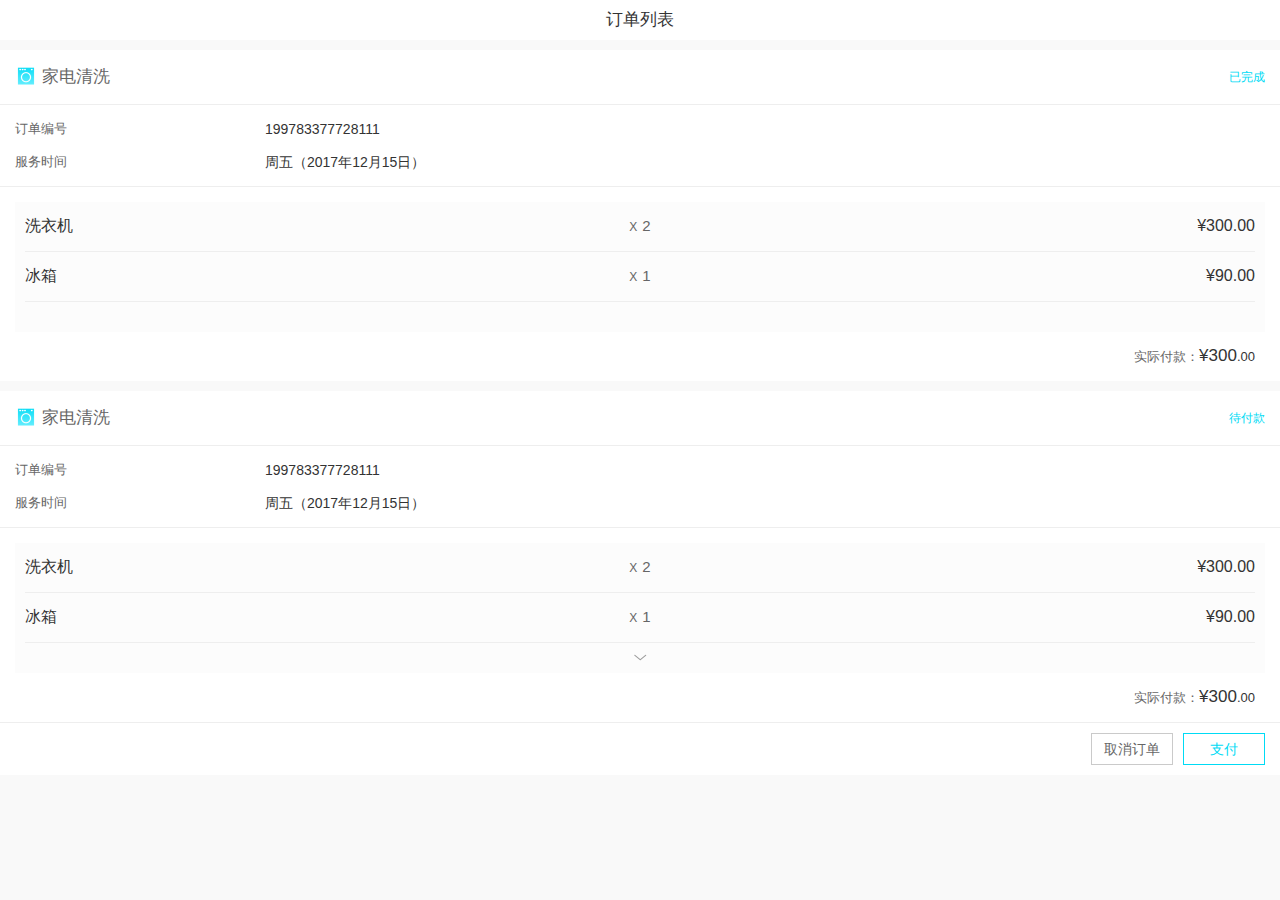
<file: 家电清洗/jiadian_list.html>
<!DOCTYPE html>
<html>
<head>
	<meta charset="UTF-8">
	<meta name="viewport" content="width=device-width,initial-scale=1,minimum-scale=1,maximum-scale=1,user-scalable=no" >
	<meta name="apple-mobile-web-app-capable" content="yes">
	<meta name="apple-mobile-web-app-status-bar-style" content="black">
	<meta name="format-detection" content="telephone=no,email=no">
	<meta name="format-detection" content="email=no">
	<title>E袋洗-家电清洗-订单列表</title>
	<link rel="stylesheet" type="text/css" href="css/jiadian.css" />
	<link rel="stylesheet" type="text/css" href="css/jiadian_order.css" />
</head>
<body>
<!-- jiadian_tit -->
<div class="jiadian_tit">
	<h1>订单列表</h1>
</div>
<!-- jiadian_tit end -->

<!-- jiadian_order -->
<div class="jiadian_order">
	<!-- jiadian_order_tit -->
	<div class="jiadian_order_tit">
		<h2>
			<b></b>家电清洗
		</h2>
		<div class="state">已完成</div>
	</div>
	<!-- jiadian_number -->
	<div class="jiadian_number">
		<dl>
			<dt>订单编号</dt>
			<dd>199783377728111</dd>
		</dl>
		<dl class="mt">
			<dt>服务时间</dt>
			<dd>周五（2017年12月15日）</dd>
		</dl>
	</div>
	<!-- jiadian_kind -->
	<div class="jiadian_kind">
		<ul>
			<li>
				<div class="name">
					洗衣机
				</div>
				<div class="num">
					<b>X</b>2
				</div>
				<div class="price">
					¥300.00
				</div>
			</li>
			<li>
				<div class="name">
					冰箱
				</div>
				<div class="num">
					<b>X</b>1
				</div>
				<div class="price">
					¥90.00
				</div>
			</li>
			<b class="open"></b>
		</ul>	
	</div>
	<!-- jiadian_kind_total -->
	<div class="jiadian_kind_total">
		实际付款：<b class="money_total">¥300</b><b class="small_num">.00</b>
	</div>
</div>
<!-- jiadian_order end -->

<!-- jiadian_order -->
<div class="jiadian_order">
	<!-- jiadian_order_tit -->
	<div class="jiadian_order_tit">
		<h2>
			<b></b>家电清洗
		</h2>
		<div class="state">待付款</div>
	</div>
	<!-- jiadian_number -->
	<div class="jiadian_number">
		<dl>
			<dt>订单编号</dt>
			<dd>199783377728111</dd>
		</dl>
		<dl class="mt">
			<dt>服务时间</dt>
			<dd>周五（2017年12月15日）</dd>
		</dl>
	</div>
	<!-- jiadian_kind -->
	<div class="jiadian_kind">
		<ul>
			<li>
				<div class="name">
					洗衣机
				</div>
				<div class="num">
					<b>X</b>2
				</div>
				<div class="price">
					¥300.00
				</div>
			</li>
			<li>
				<div class="name">
					冰箱
				</div>
				<div class="num">
					<b>X</b>1
				</div>
				<div class="price">
					¥90.00
				</div>
			</li>
			<li>
				<div class="name">
					冰箱
				</div>
				<div class="num">
					<b>X</b>1
				</div>
				<div class="price">
					¥90.00
				</div>
			</li>
			<b class="open"></b>
		</ul>	
	</div>
	<!-- jiadian_kind_total -->
	<div class="jiadian_kind_total">
		实际付款：<b class="money_total">¥300</b><b class="small_num">.00</b>
	</div>
	<!-- wait_pay -->
	<div class="wait_pay">
		<a href="#">取消订单</a><a href="#" class="pay">支付</a>
	</div>
</div>
<!-- jiadian_order end -->

<script type="text/javascript" src="js/jquery-2.1.4.js"></script>
<script type="text/javascript" src="js/jiadian.js"></script>	
</body>
</html>
</file>
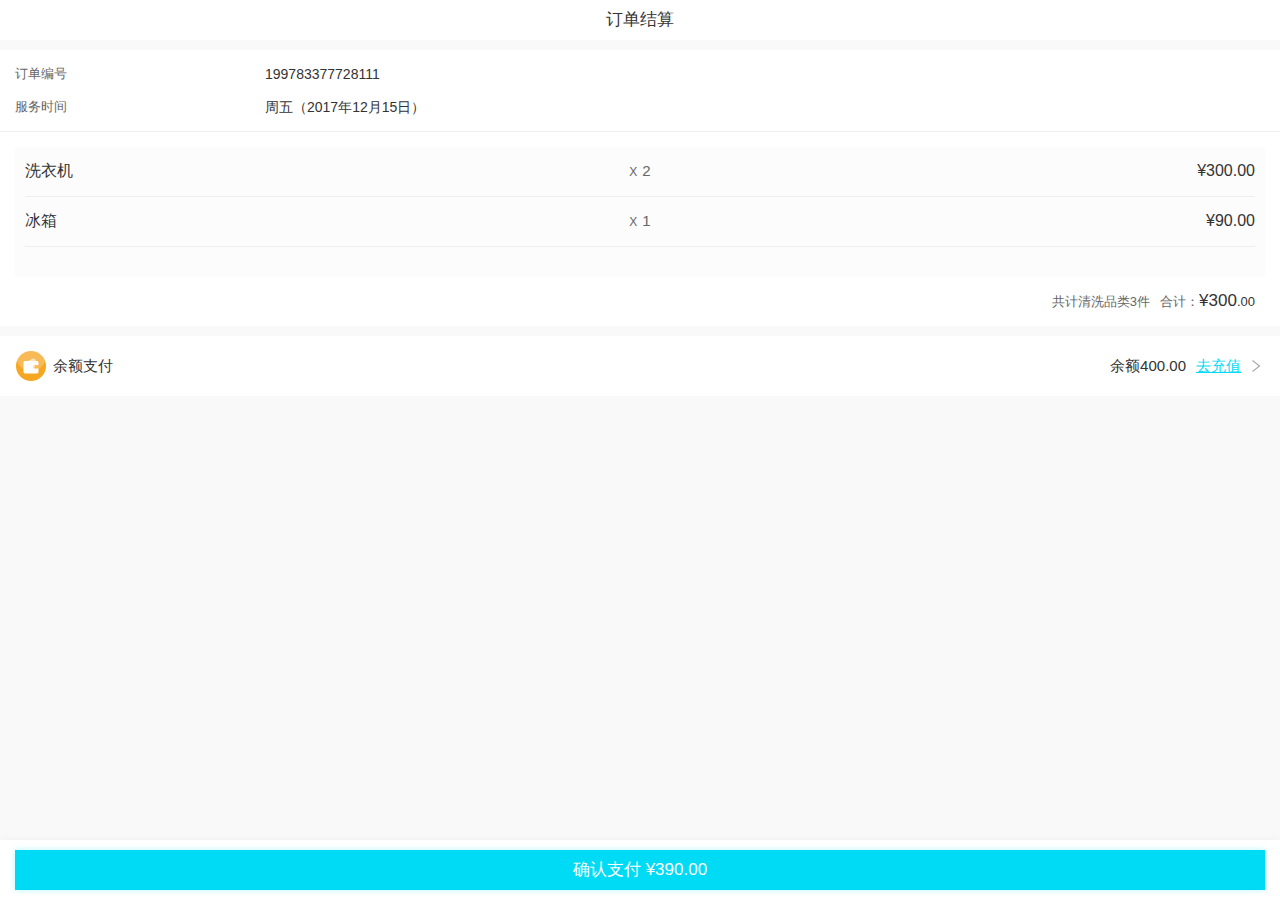
<file: 家电清洗/jiadian_pay.html>
<!DOCTYPE html>
<html>
<head>
	<meta charset="UTF-8">
	<meta name="viewport" content="width=device-width,initial-scale=1,minimum-scale=1,maximum-scale=1,user-scalable=no" >
	<meta name="apple-mobile-web-app-capable" content="yes">
	<meta name="apple-mobile-web-app-status-bar-style" content="black">
	<meta name="format-detection" content="telephone=no,email=no">
	<meta name="format-detection" content="email=no">
	<title>E袋洗-家电清洗-订单结算</title>
	<link rel="stylesheet" type="text/css" href="css/jiadian.css" />
	<link rel="stylesheet" type="text/css" href="css/jiadian_order.css" />
</head>
<body>
<!-- jiadian_tit -->
<div class="jiadian_tit">
	<h1>订单结算</h1>
</div>
<!-- jiadian_tit end -->

<!-- jiadian_order -->
<div class="jiadian_order">
	<!-- jiadian_number -->
	<div class="jiadian_number">
		<dl>
			<dt>订单编号</dt>
			<dd>199783377728111</dd>
		</dl>
		<dl class="mt">
			<dt>服务时间</dt>
			<dd>周五（2017年12月15日）</dd>
		</dl>
	</div>
	<!-- jiadian_kind -->
	<div class="jiadian_kind">
		<ul>
			<li>
				<div class="name">
					洗衣机
				</div>
				<div class="num">
					<b>X</b>2
				</div>
				<div class="price">
					¥300.00
				</div>
			</li>
			<li>
				<div class="name">
					冰箱
				</div>
				<div class="num">
					<b>X</b>1
				</div>
				<div class="price">
					¥90.00
				</div>
			</li>
			<b class="open"></b>
		</ul>	
	</div>
	<!-- jiadian_kind_total -->
	<div class="jiadian_kind_total">
		共计清洗品类<b class="num_total">3</b>件<span>合计：</span><b class="money_total">¥300</b><b class="small_num">.00</b>
	</div>
</div>
<!-- jiadian_order end -->

<!-- jiadian_money -->
<div class="jiadian_money">
	<h2>
		<b></b>余额支付
	</h2>
	<div class="con" style="display: none">
		余额400.00<span class="ml">支付</span><b id="pay_total" class="my">399.00</b><b class="right_icon"></b>
	</div>
	<div class="con">
		余额400.00<a href="#">去充值<b class="right_click"></b></a>
	</div>
</div>
<!-- jiadian_money end -->

<!-- jiadian_pay -->
<div id="jiadian_pay">
	<button type="button" class="sub">确认支付 ¥390.00</button>
</div>

<script type="text/javascript" src="js/jquery-2.1.4.js"></script>
<script type="text/javascript" src="js/jiadian.js"></script>	
<script>
	
	$('#jiadian_pay').on('click','button.sub',function(){
		window.location.href="http://www.baidu.com";
	})

</script>
</body>
</html>
</file>
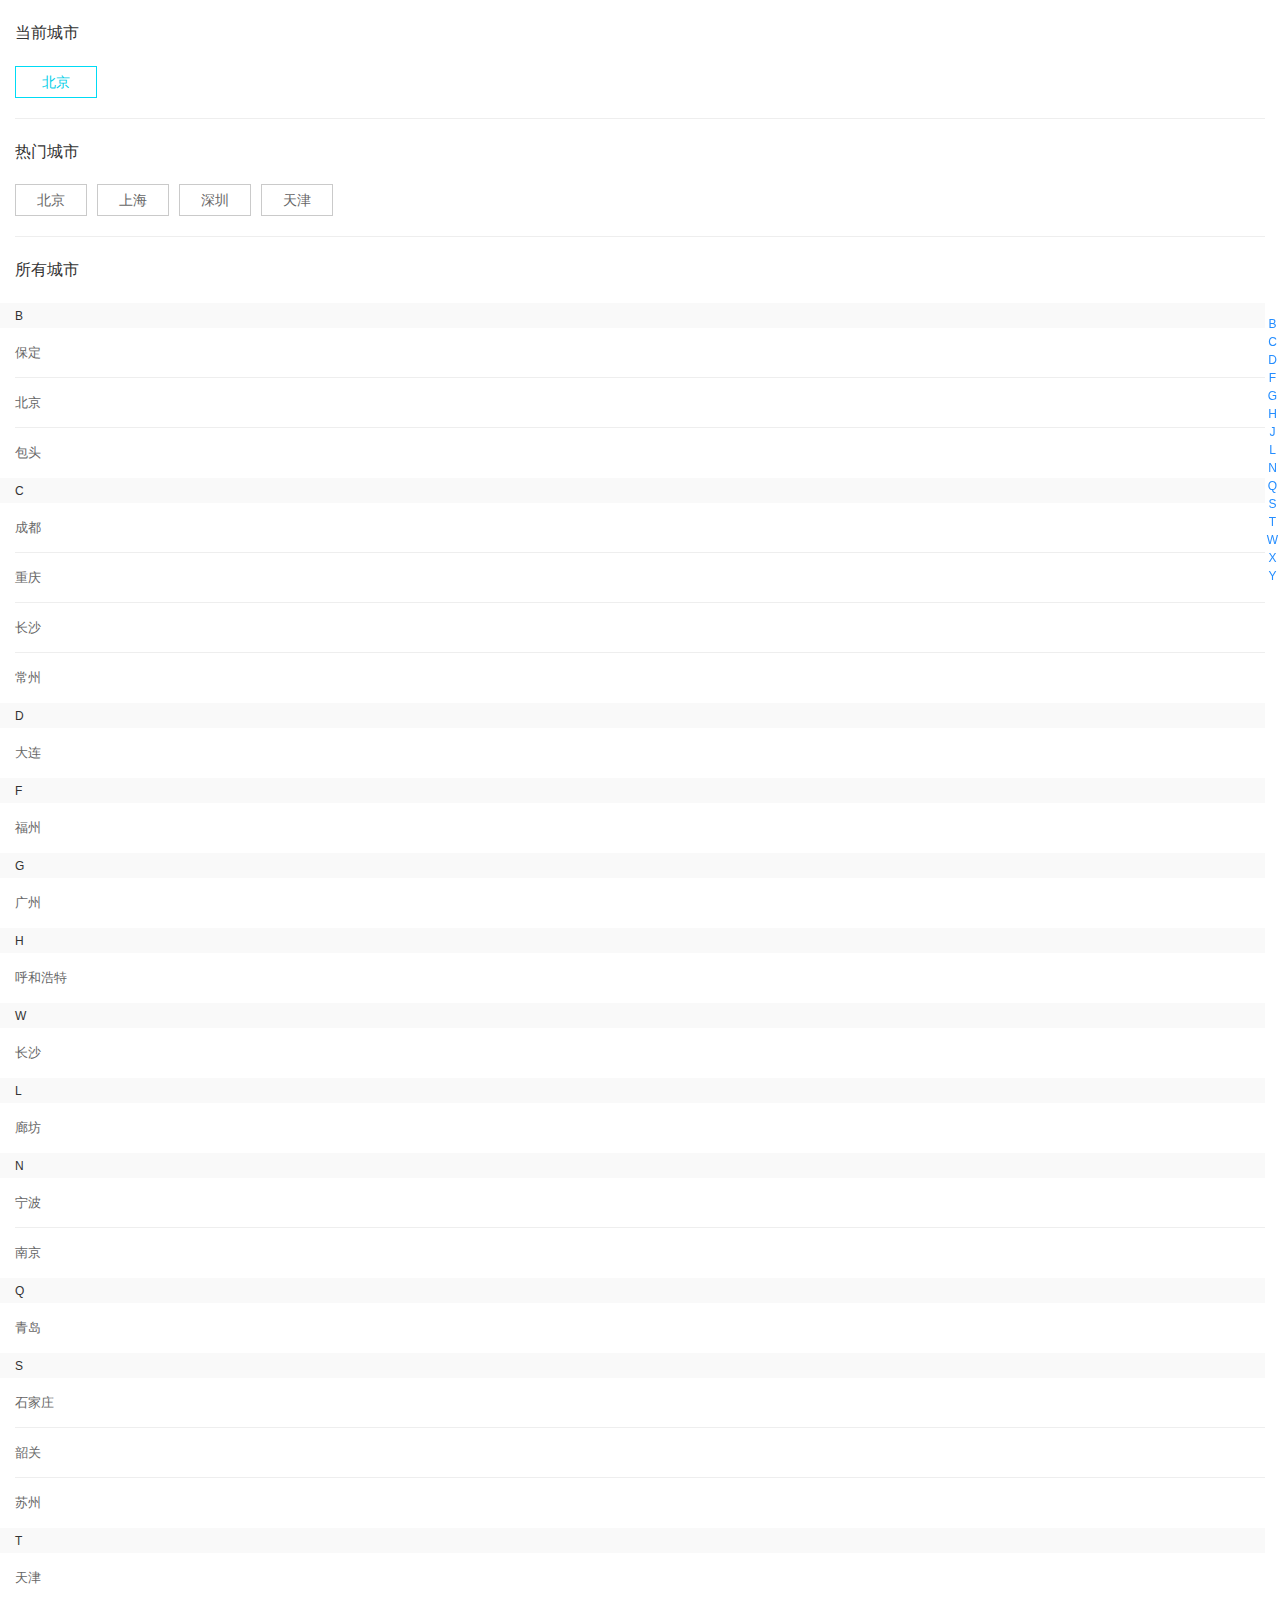
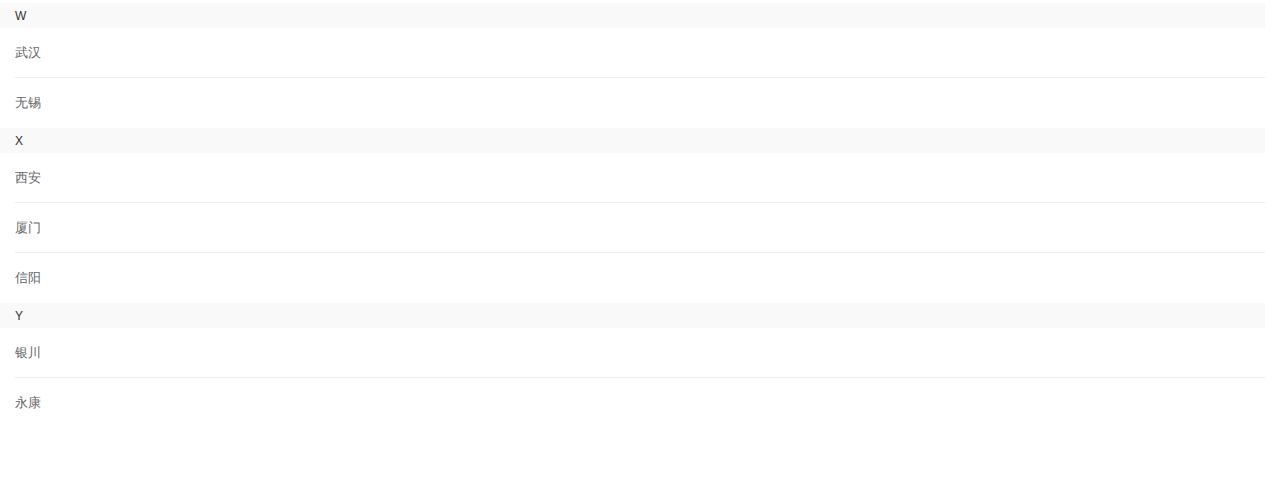
<file: 微信E袋洗/city.html>
<!DOCTYPE html>
<html>
<head>
	<meta charset="UTF-8">
	<meta name="viewport" content="width=device-width,initial-scale=1,minimum-scale=1,maximum-scale=1,user-scalable=no" >
	<meta name="apple-mobile-web-app-capable" content="yes">
	<meta name="apple-mobile-web-app-status-bar-style" content="black-translucent">
	<meta name="format-detection" content="telephone=no,email=no">
	<meta name="format-detection" content="email=no">
	<title>切换城市</title>
	<link rel="stylesheet" type="text/css" href="css/main.css" />
    <link rel="stylesheet" type="text/css" href="css/city.css" />
</head>
<body>
<!-- city -->
<div class="city">
	<!-- city_now -->
	<h2>当前城市</h2>
	<div class="city_con city_now">
		<a href="#" class="cur">北京</a>
	</div>

	<!-- city_hot -->
	<h2>热门城市</h2>
	<div class="city_con city_hot">
		<a href="#">北京</a><a href="#">上海</a><a href="#">深圳</a><a href="#">天津</a>
	</div>

	<!-- city_all -->
	<h2>所有城市</h2>
	<div class="city_all">
		<h3>
			<a href="javascript:;" name="city_b">B</a>
		</h3>
		<div class="city_all_con">
			<a href="#">保定</a>
			<a href="#">北京</a>
			<a href="#">包头</a>
		</div>

		<h3>
			<a href="javascript:;" name="city_c">C</a>
		</h3>
		<div class="city_all_con">
			<a href="#">成都</a>
			<a href="#">重庆</a>
			<a href="#">长沙</a>
			<a href="#">常州</a>
		</div>

		<h3>
			<a href="javascript:;" name="city_d">D</a>
		</h3>
		<div class="city_all_con">
			<a href="#">大连</a>
		</div>

		<h3>
			<a href="javascript:;" name="city_f">F</a>
		</h3>
		<div class="city_all_con">
			<a href="#">福州</a>
		</div>

		<h3>
			<a href="javascript:;" name="city_g">G</a>
		</h3>
		<div class="city_all_con">
			<a href="#">广州</a>
		</div>

		<h3>
			<a href="javascript:;" name="city_h">H</a>
		</h3>
		<div class="city_all_con">
			<a href="#">呼和浩特</a>
		</div>

		<h3>
			<a href="javascript:;" name="city_w">W</a>
		</h3>
		<div class="city_all_con">
			<a href="#">长沙</a>
		</div>

		<h3>
			<a href="javascript:;" name="city_l">L</a>
		</h3>
		<div class="city_all_con">
			<a href="#">廊坊</a>
		</div>

		<h3>
			<a href="javascript:;" name="city_n">N</a>
		</h3>
		<div class="city_all_con">
			<a href="#">宁波</a>
			<a href="#">南京</a>
		</div>

		<h3>
			<a href="javascript:;" name="city_q">Q</a>
		</h3>
		<div class="city_all_con">
			<a href="#">青岛</a>
		</div>

		<h3>
			<a href="javascript:;" name="city_s">S</a>
		</h3>
		<div class="city_all_con">
			<a href="#">石家庄</a>
			<a href="#">韶关</a>
			<a href="#">苏州</a>
		</div>

		<h3>
			<a href="javascript:;" name="city_t">T</a>
		</h3>
		<div class="city_all_con">
			<a href="#">天津</a>
		</div>

		<h3>
			<a href="javascript:;" name="city_w">W</a>
		</h3>
		<div class="city_all_con">
			<a href="#">武汉</a>
			<a href="#">无锡</a>
		</div>

		<h3>
			<a href="javascript:;" name="city_x">X</a>
		</h3>
		<div class="city_all_con">
			<a href="#">西安</a>
			<a href="#">厦门</a>
			<a href="#">信阳</a>
		</div>

		<h3>
			<a href="javascript:;" name="city_y">Y</a>
		</h3>
		<div class="city_all_con">
			<a href="#">银川</a>
			<a href="#">永康</a>
		</div>		
	</div>
</div>
<div id="city_quick">
	<a href="#city_b">B</a>
	<a href="#city_c">C</a>
	<a href="#city_d">D</a>
	<a href="#city_f">F</a>
	<a href="#city_g">G</a>
	<a href="#city_h">H</a>
	<a href="#city_j">J</a>
	<a href="#city_l">L</a>
	<a href="#city_n">N</a>
	<a href="#city_q">Q</a>
	<a href="#city_s">S</a>
	<a href="#city_t">T</a>
	<a href="#city_w">W</a>
	<a href="#city_x">X</a>
	<a href="#city_y">Y</a>
</div>

</body>
</html>
</file>
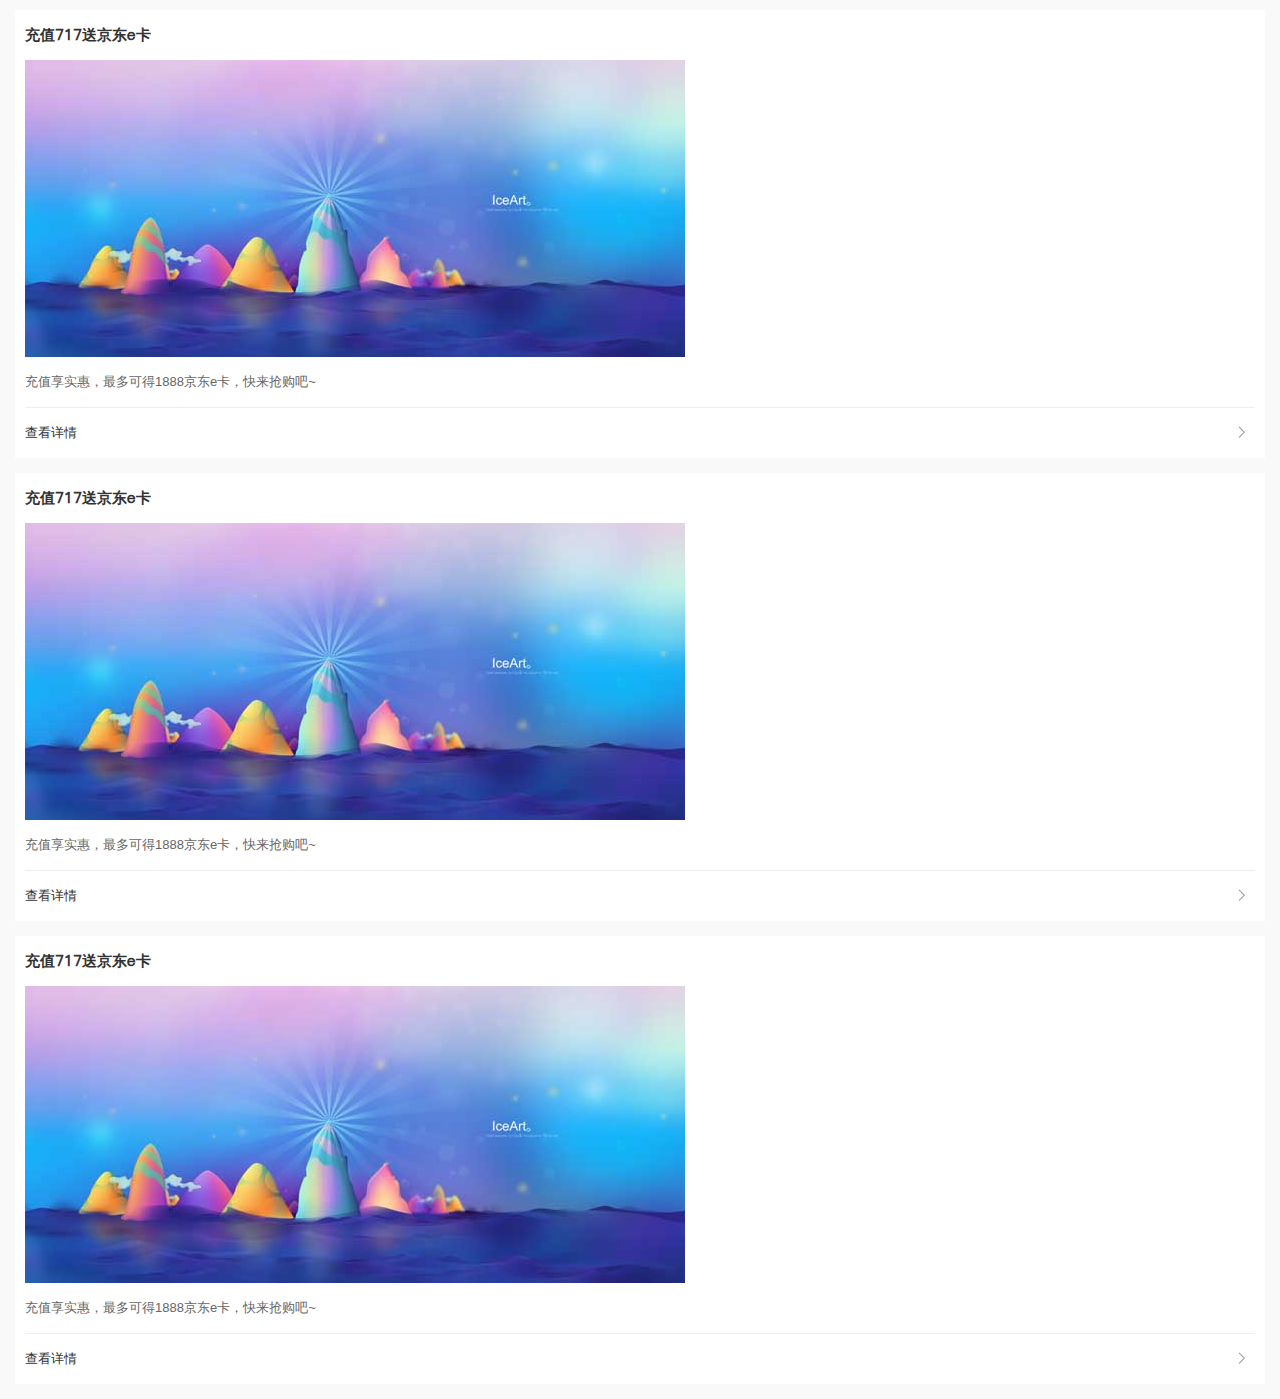
<file: 微信E袋洗/discover.html>
<!DOCTYPE html>
<html>
<head>
	<meta charset="UTF-8">
	<meta name="viewport" content="width=device-width,initial-scale=1,minimum-scale=1,maximum-scale=1,user-scalable=no" >
	<meta name="apple-mobile-web-app-capable" content="yes">
	<meta name="apple-mobile-web-app-status-bar-style" content="black-translucent">
	<meta name="format-detection" content="telephone=no,email=no">
	<meta name="format-detection" content="email=no">
	<title>发现</title>
	<link rel="stylesheet" type="text/css" href="css/main.css" />
    <link rel="stylesheet" type="text/css" href="css/discover.css" />
</head>
<body>
<!-- discover -->
<div class="discover">
	<a href="#">
		<h2>充值717送京东e卡</h2>
		<img src="images/04.jpg" />
		<div class="text">
			充值享实惠，最多可得1888京东e卡，快来抢购吧~
		</div>
		<div class="text0">
			查看详情<b></b>
		</div>
	</a>
</div>
<!-- discover end -->

<!-- discover -->
<div class="discover">
	<a href="#">
		<h2>充值717送京东e卡</h2>
		<img src="images/04.jpg" />
		<div class="text">
			充值享实惠，最多可得1888京东e卡，快来抢购吧~
		</div>
		<div class="text0">
			查看详情<b></b>
		</div>
	</a>
</div>
<!-- discover end -->

<!-- discover -->
<div class="discover">
	<a href="#">
		<h2>充值717送京东e卡</h2>
		<img src="images/04.jpg" />
		<div class="text">
			充值享实惠，最多可得1888京东e卡，快来抢购吧~
		</div>
		<div class="text0">
			查看详情<b></b>
		</div>
	</a>
</div>
<!-- discover end -->
</body>
</html>
</file>
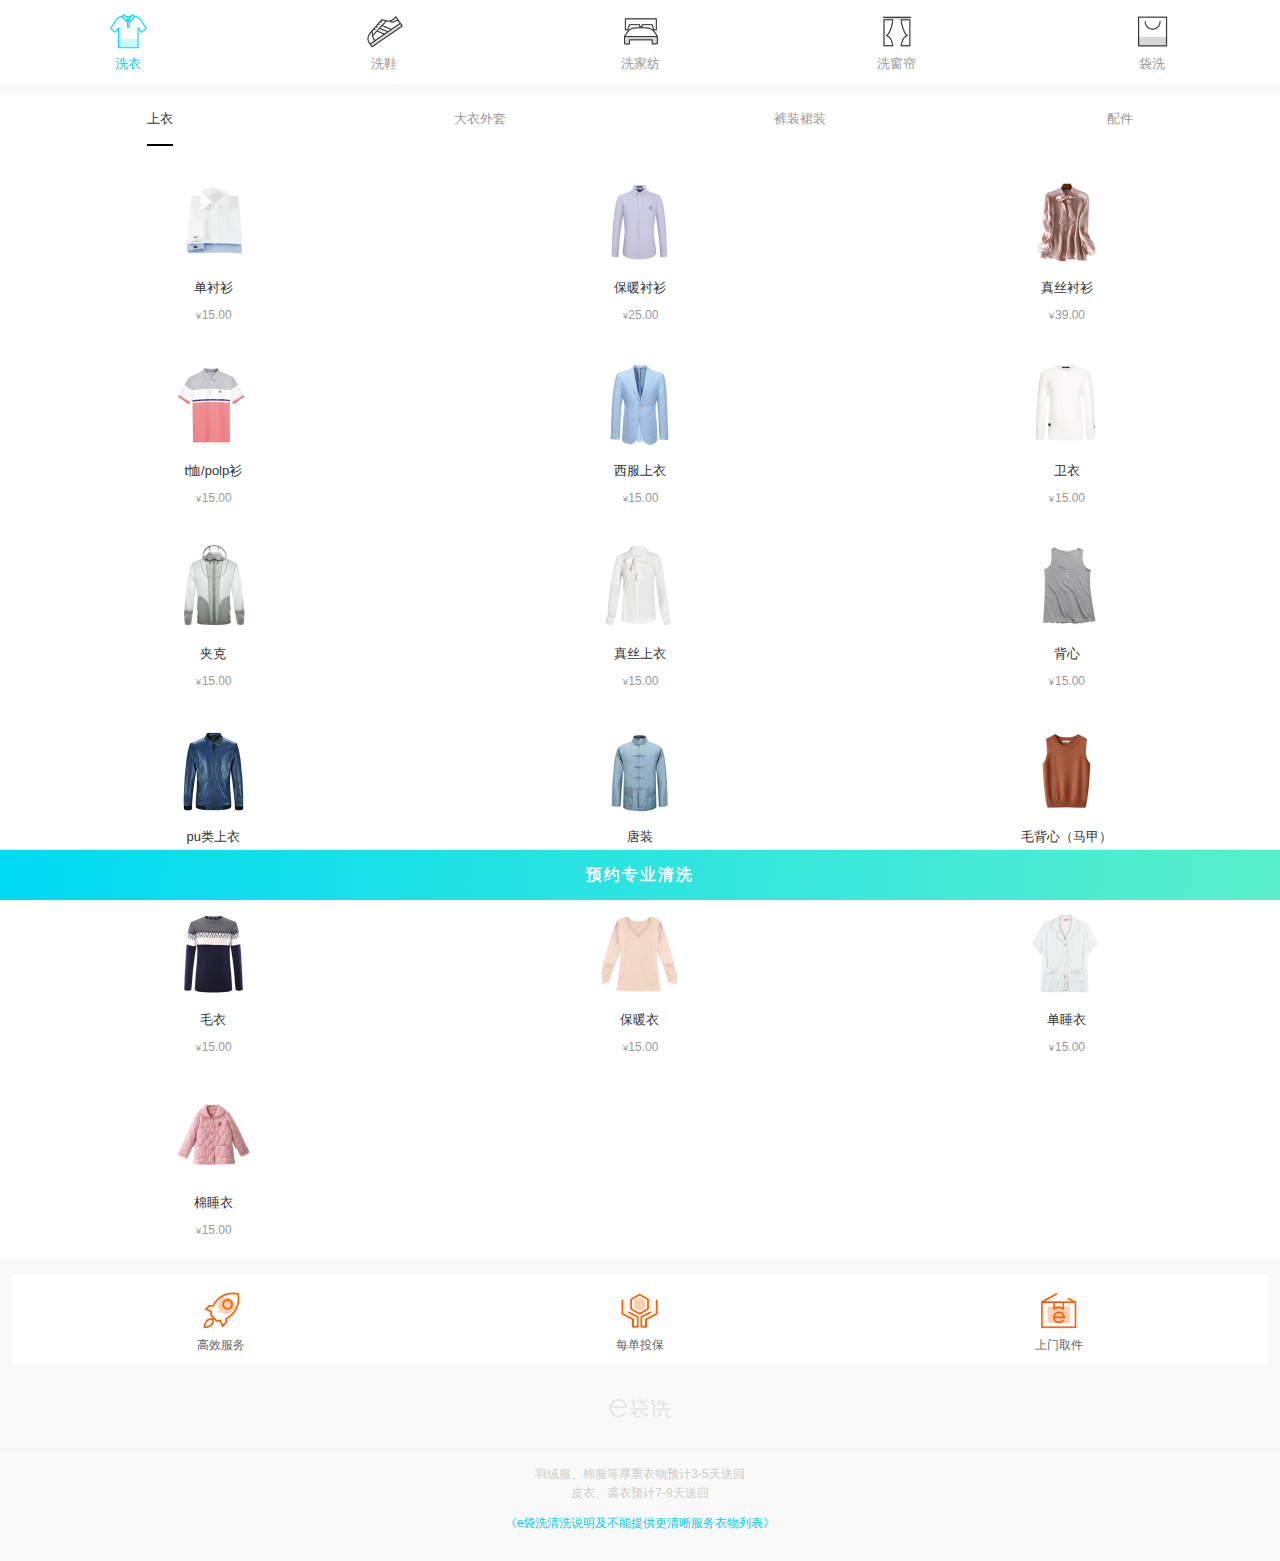
<file: 微信E袋洗/genera.html>
<!DOCTYPE html>
<html>
<head>
	<meta charset="UTF-8">
	<meta name="viewport" content="width=device-width,initial-scale=1,minimum-scale=1,maximum-scale=1,user-scalable=no" >
	<meta name="apple-mobile-web-app-capable" content="yes">
	<meta name="apple-mobile-web-app-status-bar-style" content="black-translucent">
	<meta name="format-detection" content="telephone=no,email=no">
	<meta name="format-detection" content="email=no">
	<title>预约取件</title>
	<link rel="stylesheet" type="text/css" href="css/main.css" />
    <link rel="stylesheet" type="text/css" href="css/wash_zhuanye.css" />
</head>
<body>
<!-- wash_tit -->
<div class="wash_tit">
	<ul>
		<li class="cur">
			<b class="clothes"></b>洗衣
		</li>
		<li>
			<b class="shoes"></b>洗鞋
		</li>
		<li>
			<b class="home"></b>洗家纺
		</li>
		<li>
			<b class="curtain"></b>洗窗帘
		</li>
		<li>
			<b class="bag"></b>袋洗
		</li>
	</ul>
</div>
<!-- wash_tit end -->

<!-- wash -->
<div class="wash">
	<ul class="wash_tab">
		<li class="cur">
			<span>上衣</span>
		</li>
		<li>
			<span>大衣外套</span>
		</li>
		<li>
			<span>裤装裙装</span>
		</li>
		<li>
			<span>配件</span>
		</li>
	</ul>
	<div class="wash_con">
		<ul>
			<li>
				<a href="#">
					<img src="images/jacket/jacket01.png" />
					<span class="text">单衬衫</span>
					<span class="price"><b>¥</b>15.00</span>
				</a>
			</li>
			<li>
				<a href="#">
					<img src="images/jacket/jacket02.png" />
					<span class="text">保暖衬衫</span>
					<span class="price"><b>¥</b>25.00</span>
				</a>
			</li>
			<li>
				<a href="#">
					<img src="images/jacket/jacket03.png" />
					<span class="text">真丝衬衫</span>
					<span class="price"><b>¥</b>39.00</span>
				</a>
			</li>
			<li>
				<a href="#">
					<img src="images/jacket/jacket04.png" />
					<span class="text">t恤/polp衫</span>
					<span class="price"><b>¥</b>15.00</span>
				</a>
			</li>
			<li>
				<a href="#">
					<img src="images/jacket/jacket05.png" />
					<span class="text">西服上衣</span>
					<span class="price"><b>¥</b>15.00</span>
				</a>
			</li>
			<li>
				<a href="#">
					<img src="images/jacket/jacket06.png" />
					<span class="text">卫衣</span>
					<span class="price"><b>¥</b>15.00</span>
				</a>
			</li>
			<li>
				<a href="#">
					<img src="images/jacket/jacket07.png" />
					<span class="text">夹克</span>
					<span class="price"><b>¥</b>15.00</span>
				</a>
			</li>
			<li>
				<a href="#">
					<img src="images/jacket/jacket08.png" />
					<span class="text">真丝上衣</span>
					<span class="price"><b>¥</b>15.00</span>
				</a>
			</li>
			<li>
				<a href="#">
					<img src="images/jacket/jacket09.png" />
					<span class="text">背心</span>
					<span class="price"><b>¥</b>15.00</span>
				</a>
			</li>
			<li>
				<a href="#">
					<img src="images/jacket/jacket10.png" />
					<span class="text">pu类上衣</span>
					<span class="price"><b>¥</b>15.00</span>
				</a>
			</li>
			<li>
				<a href="#">
					<img src="images/jacket/jacket11.png" />
					<span class="text">唐装</span>
					<span class="price"><b>¥</b>15.00</span>
				</a>
			</li>
			<li>
				<a href="#">
					<img src="images/jacket/jacket12.png" />
					<span class="text">毛背心（马甲）</span>
					<span class="price"><b>¥</b>15.00</span>
				</a>
			</li>
			
			<li>
				<a href="#">
					<img src="images/jacket/jacket13.png" />
					<span class="text">毛衣</span>
					<span class="price"><b>¥</b>15.00</span>
				</a>
			</li>
			<li>
				<a href="#">
					<img src="images/jacket/jacket14.png" />
					<span class="text">保暖衣</span>
					<span class="price"><b>¥</b>15.00</span>
				</a>
			</li>
			<li>
				<a href="#">
					<img src="images/jacket/jacket15.png" />
					<span class="text">单睡衣</span>
					<span class="price"><b>¥</b>15.00</span>
				</a>
			</li>
			<li>
				<a href="#">
					<img src="images/jacket/jacket16.png" />
					<span class="text">棉睡衣</span>
					<span class="price"><b>¥</b>15.00</span>
				</a>
			</li>
		</ul>
	</div>
	
	<div class="wash_con">
		<ul>
			<li>
				<a href="#">
					<img src="images/overcoat/overcoat01.png" />
					<span class="text">棉羽绒背心（马甲）</span>
					<span class="price"><b>¥</b>15.00</span>
				</a>
			</li>
			<li>
				<a href="#">
					<img src="images/overcoat/overcoat02.png" />
					<span class="text">风衣</span>
					<span class="price"><b>¥</b>25.00</span>
				</a>
			</li>
			<li>
				<a href="#">
					<img src="images/overcoat/overcoat03.png" />
					<span class="text">羊毛绒外套</span>
					<span class="price"><b>¥</b>39.00</span>
				</a>
			</li>
			<li>
				<a href="#">
					<img src="images/overcoat/overcoat04.png" />
					<span class="text">棉服</span>
					<span class="price"><b>¥</b>15.00</span>
				</a>
			</li>
			<li>
				<a href="#">
					<img src="images/overcoat/overcoat05.png" />
					<span class="text">羽绒服</span>
					<span class="price"><b>¥</b>15.00</span>
				</a>
			</li>
			<li>
				<a href="#">
					<img src="images/overcoat/overcoat06.png" />
					<span class="text">冲锋衣（无内胆）</span>
					<span class="price"><b>¥</b>15.00</span>
				</a>
			</li>
			<li>
				<a href="#">
					<img src="images/overcoat/overcoat07.png" />
					<span class="text">冲锋衣（有内胆）</span>
					<span class="price"><b>¥</b>15.00</span>
				</a>
			</li>
			<li>
				<a href="#">
					<img src="images/overcoat/overcoat08.png" />
					<span class="text">pu类大衣</span>
					<span class="price"><b>¥</b>15.00</span>
				</a>
			</li>
		</ul>
	</div>

	<div class="wash_con">
		<ul>
			<li>
				<a href="#">
					<img src="images/pants/pants01.png" />
					<span class="text">普通半身裙</span>
					<span class="price"><b>¥</b>15.00</span>
				</a>
			</li>
			<li>
				<a href="#">
					<img src="images/pants/pants02.png" />
					<span class="text">普通连衣裙</span>
					<span class="price"><b>¥</b>25.00</span>
				</a>
			</li>
			<li>
				<a href="#">
					<img src="images/pants/pants03.png" />
					<span class="text">毛呢半身裙</span>
					<span class="price"><b>¥</b>39.00</span>
				</a>
			</li>
			<li>
				<a href="#">
					<img src="images/pants/pants04.png" />
					<span class="text">毛呢连衣裙</span>
					<span class="price"><b>¥</b>15.00</span>
				</a>
			</li>
			<li>
				<a href="#">
					<img src="images/pants/pants05.png" />
					<span class="text">pu类半身裙</span>
					<span class="price"><b>¥</b>15.00</span>
				</a>
			</li>
			<li>
				<a href="#">
					<img src="images/pants/pants06.png" />
					<span class="text">pu类连衣裙</span>
					<span class="price"><b>¥</b>15.00</span>
				</a>
			</li>
			<li>
				<a href="#">
					<img src="images/pants/pants07.png" />
					<span class="text">真丝半身裙</span>
					<span class="price"><b>¥</b>15.00</span>
				</a>
			</li>
			<li>
				<a href="#">
					<img src="images/pants/pants08.png" />
					<span class="text">西裤</span>
					<span class="price"><b>¥</b>15.00</span>
				</a>
			</li>
			<li>
				<a href="#">
					<img src="images/pants/pants09.png" />
					<span class="text">短裤</span>
					<span class="price"><b>¥</b>15.00</span>
				</a>
			</li>
			<li>
				<a href="#">
					<img src="images/pants/pants10.png" />
					<span class="text">牛仔裤</span>
					<span class="price"><b>¥</b>25.00</span>
				</a>
			</li>
			<li>
				<a href="#">
					<img src="images/pants/pants11.png" />
					<span class="text">休闲裤</span>
					<span class="price"><b>¥</b>39.00</span>
				</a>
			</li>
			<li>
				<a href="#">
					<img src="images/pants/pants12.png" />
					<span class="text">真丝连衣裙</span>
					<span class="price"><b>¥</b>15.00</span>
				</a>
			</li>
			<li>
				<a href="#">
					<img src="images/pants/pants13.png" />
					<span class="text">连体裤</span>
					<span class="price"><b>¥</b>15.00</span>
				</a>
			</li>
			<li>
				<a href="#">
					<img src="images/pants/pants14.png" />
					<span class="text">真丝裤</span>
					<span class="price"><b>¥</b>15.00</span>
				</a>
			</li>
			<li>
				<a href="#">
					<img src="images/pants/pants15.png" />
					<span class="text">毛裤</span>
					<span class="price"><b>¥</b>15.00</span>
				</a>
			</li>
			<li>
				<a href="#">
					<img src="images/pants/pants16.png" />
					<span class="text">棉裤羽绒裤</span>
					<span class="price"><b>¥</b>15.00</span>
				</a>
			</li>
			<li>
				<a href="#">
					<img src="images/pants/pants17.png" />
					<span class="text">pu类裤子</span>
					<span class="price"><b>¥</b>15.00</span>
				</a>
			</li>
			<li>
				<a href="#">
					<img src="images/pants/pants18.png" />
					<span class="text">保暖裤</span>
					<span class="price"><b>¥</b>25.00</span>
				</a>
			</li>
			<li>
				<a href="#">
					<img src="images/pants/pants19.png" />
					<span class="text">单睡裤</span>
					<span class="price"><b>¥</b>39.00</span>
				</a>
			</li>
			<li>
				<a href="#">
					<img src="images/pants/pants20.png" />
					<span class="text">棉睡裤</span>
					<span class="price"><b>¥</b>15.00</span>
				</a>
			</li>
			<li>
				<a href="#">
					<img src="images/pants/pants21.png" />
					<span class="text">睡袍</span>
					<span class="price"><b>¥</b>15.00</span>
				</a>
			</li>
			<li>
				<a href="#">
					<img src="images/pants/pants22.png" />
					<span class="text">普通睡裙</span>
					<span class="price"><b>¥</b>15.00</span>
				</a>
			</li>
		</ul>
	</div>

	<div class="wash_con">
		<ul>
			<li>
				<a href="#">
					<img src="images/parts/parts01.png" />
					<span class="text">领带</span>
					<span class="price"><b>¥</b>15.00</span>
				</a>
			</li>
			<li>
				<a href="#">
					<img src="images/parts/parts02.png" />
					<span class="text">帽子</span>
					<span class="price"><b>¥</b>25.00</span>
				</a>
			</li>
			<li>
				<a href="#">
					<img src="images/parts/parts03.png" />
					<span class="text">围巾</span>
					<span class="price"><b>¥</b>39.00</span>
				</a>
			</li>
			<li>
				<a href="#">
					<img src="images/parts/parts04.png" />
					<span class="text">丝巾</span>
					<span class="price"><b>¥</b>15.00</span>
				</a>
			</li>
			<li>
				<a href="#">
					<img src="images/parts/parts05.png" />
					<span class="text">披肩</span>
					<span class="price"><b>¥</b>15.00</span>
				</a>
			</li>
			<li>
				<a href="#">
					<img src="images/parts/parts06.png" />
					<span class="text">毛领</span>
					<span class="price"><b>¥</b>15.00</span>
				</a>
			</li>
		</ul>
	</div>
</div>
<!-- wash end -->

<!-- wash -->
<div class="wash">
	<ul class="wash_tab">
		<li class="cur w">
			<span>鞋类</span>
		</li>
		<li class="w">
			<span>靴类</span>
		</li>
		
	</ul>
	<div class="wash_con">
		<ul>
			<li>
				<a href="#">
					<img src="images/shoes/shoes01.png" />
					<span class="text">运动鞋（普通面料）</span>
					<span class="price"><b>¥</b>15.00</span>
				</a>
			</li>
			<li>
				<a href="#">
					<img src="images/shoes/shoes02.png" />
					<span class="text">运动鞋（光面皮革）</span>
					<span class="price"><b>¥</b>25.00</span>
				</a>
			</li>
			<li>
				<a href="#">
					<img src="images/shoes/shoes03.png" />
					<span class="text">运动鞋（部分绒面）（1-2面积以内含）</span>
					<span class="price"><b>¥</b>39.00</span>
				</a>
			</li>
			<li>
				<a href="#">
					<img src="images/shoes/shoes04.png" />
					<span class="text">运动鞋（全绒面）</span>
					<span class="price"><b>¥</b>15.00</span>
				</a>
			</li>
			<li>
				<a href="#">
					<img src="images/shoes/shoes05.png" />
					<span class="text">帆布鞋</span>
					<span class="price"><b>¥</b>15.00</span>
				</a>
			</li>
			<li>
				<a href="#">
					<img src="images/shoes/shoes06.png" />
					<span class="text">光面皮鞋</span>
					<span class="price"><b>¥</b>15.00</span>
				</a>
			</li>
			<li>
				<a href="#">
					<img src="images/shoes/shoes07.png" />
					<span class="text">部分绒面鞋（1-2面积以内含）</span>
					<span class="price"><b>¥</b>15.00</span>
				</a>
			</li>
			<li>
				<a href="#">
					<img src="images/shoes/shoes08.png" />
					<span class="text">绒面鞋</span>
					<span class="price"><b>¥</b>15.00</span>
				</a>
			</li>
			<li>
				<a href="#">
					<img src="images/shoes/shoes09.png" />
					<span class="text">棉鞋</span>
					<span class="price"><b>¥</b>15.00</span>
				</a>
			</li>
			<li>
				<a href="#">
					<img src="images/shoes/shoes10.png" />
					<span class="text">凉鞋</span>
					<span class="price"><b>¥</b>15.00</span>
				</a>
			</li>
			<li>
				<a href="#">
					<img src="images/shoes/shoes11.png" />
					<span class="text">拖鞋</span>
					<span class="price"><b>¥</b>15.00</span>
				</a>
			</li>
			<li>
				<a href="#">
					<img src="images/shoes/shoes12.png" />
					<span class="text">传统布鞋</span>
					<span class="price"><b>¥</b>15.00</span>
				</a>
			</li>
		</ul>
	</div>
	
	<div class="wash_con">
		<ul>
			<li>
				<a href="#">
					<img src="images/boots/boots01.png" />
					<span class="text">短款雪地靴</span>
					<span class="price"><b>¥</b>15.00</span>
				</a>
			</li>
			<li>
				<a href="#">
					<img src="images/boots/boots02.png" />
					<span class="text">中款雪地靴</span>
					<span class="price"><b>¥</b>25.00</span>
				</a>
			</li>
			<li>
				<a href="#">
					<img src="images/boots/boots03.png" />
					<span class="text">长款雪地靴</span>
					<span class="price"><b>¥</b>39.00</span>
				</a>
			</li>
			<li>
				<a href="#">
					<img src="images/boots/boots04.png" />
					<span class="text">短款绒面靴</span>
					<span class="price"><b>¥</b>15.00</span>
				</a>
			</li>
			<li>
				<a href="#">
					<img src="images/boots/boots05.png" />
					<span class="text">中款绒面靴</span>
					<span class="price"><b>¥</b>15.00</span>
				</a>
			</li>
			<li>
				<a href="#">
					<img src="images/boots/boots06.png" />
					<span class="text">长款绒面靴</span>
					<span class="price"><b>¥</b>15.00</span>
				</a>
			</li>
			<li>
				<a href="#">
					<img src="images/boots/boots07.png" />
					<span class="text">短款非绒面靴</span>
					<span class="price"><b>¥</b>15.00</span>
				</a>
			</li>
			<li>
				<a href="#">
					<img src="images/boots/boots08.png" />
					<span class="text">长款非绒面靴</span>
					<span class="price"><b>¥</b>15.00</span>
				</a>
			</li>
			<li>
				<a href="#">
					<img src="images/boots/boots09.png" />
					<span class="text">中款非绒面靴</span>
					<span class="price"><b>¥</b>15.00</span>
				</a>
			</li>
		</ul>
	</div>

	
</div>
<!-- wash end -->

<!-- wash -->
<div class="wash">
	<div class="wash_con">
		<ul>
			<li>
				<a href="#">
					<img src="images/home/home01.png" />
					<span class="text">枕巾</span>
					<span class="price"><b>¥</b>15.00</span>
				</a>
			</li>
			<li>
				<a href="#">
					<img src="images/home/home02.png" />
					<span class="text">枕套</span>
					<span class="price"><b>¥</b>25.00</span>
				</a>
			</li>
			<li>
				<a href="#">
					<img src="images/home/home03.png" />
					<span class="text">床单</span>
					<span class="price"><b>¥</b>39.00</span>
				</a>
			</li>
			<li>
				<a href="#">
					<img src="images/home/home04.png" />
					<span class="text">被罩</span>
					<span class="price"><b>¥</b>15.00</span>
				</a>
			</li>
			<li>
				<a href="#">
					<img src="images/home/home05.png" />
					<span class="text">床照-床笠</span>
					<span class="price"><b>¥</b>15.00</span>
				</a>
			</li>
			<li>
				<a href="#">
					<img src="images/home/home06.png" />
					<span class="text">床褥-软床褥</span>
					<span class="price"><b>¥</b>15.00</span>
				</a>
			</li>
			<li>
				<a href="#">
					<img src="images/home/home07.png" />
					<span class="text">毛巾</span>
					<span class="price"><b>¥</b>15.00</span>
				</a>
			</li>
			<li>
				<a href="#">
					<img src="images/home/home08.png" />
					<span class="text">浴巾</span>
					<span class="price"><b>¥</b>15.00</span>
				</a>
			</li>
			<li>
				<a href="#">
					<img src="images/home/home09.png" />
					<span class="text">毛巾被</span>
					<span class="price"><b>¥</b>15.00</span>
				</a>
			</li>
			<li>
				<a href="#">
					<img src="images/home/home10.png" />
					<span class="text">普通被子-踏花被</span>
					<span class="price"><b>¥</b>15.00</span>
				</a>
			</li>
			<li>
				<a href="#">
					<img src="images/home/home11.png" />
					<span class="text">毛毯</span>
					<span class="price"><b>¥</b>15.00</span>
				</a>
			</li>
			<li>
				<a href="#">
					<img src="images/home/home12.png" />
					<span class="text">蚕丝被-羊毛被</span>
					<span class="price"><b>¥</b>15.00</span>
				</a>
			</li>
			<li>
				<a href="#">
					<img src="images/home/home13.png" />
					<span class="text">羽绒被</span>
					<span class="price"><b>¥</b>15.00</span>
				</a>
			</li>
			<li>
				<a href="#">
					<img src="images/home/home14.png" />
					<span class="text">包（非皮质）</span>
					<span class="price"><b>¥</b>15.00</span>
				</a>
			</li>
			<li>
				<a href="#">
					<img src="images/home/home15.png" />
					<span class="text">汽车坐垫（非皮质位）</span>
					<span class="price"><b>¥</b>15.00</span>
				</a>
			</li>
			<li>
				<a href="#">
					<img src="images/home/home16.png" />
					<span class="text">汽车坐垫（毛皮-皮革-位）</span>
					<span class="price"><b>¥</b>15.00</span>
				</a>
			</li>
			<li>
				<a href="#">
					<img src="images/home/home17.png" />
					<span class="text">靠垫-抱枕</span>
					<span class="price"><b>¥</b>15.00</span>
				</a>
			</li>
			<li>
				<a href="#">
					<img src="images/home/home18.png" />
					<span class="text">沙发套（蓝袋洗）</span>
					<span class="price"><b>¥</b>15.00</span>
				</a>
			</li>
			<li>
				<a href="#">
					<img src="images/home/home19.png" />
					<span class="text">沙发套（白袋洗）</span>
					<span class="price"><b>¥</b>15.00</span>
				</a>
			</li>
			<li>
				<a href="#">
					<img src="images/home/home20.png" />
					<span class="text">真丝被罩</span>
					<span class="price"><b>¥</b>15.00</span>
				</a>
			</li>
			<li>
				<a href="#">
					<img src="images/home/home21.png" />
					<span class="text">真丝床单</span>
					<span class="price"><b>¥</b>15.00</span>
				</a>
			</li>
			<li>
				<a href="#">
					<img src="images/home/home22.png" />
					<span class="text">真丝枕套</span>
					<span class="price"><b>¥</b>15.00</span>
				</a>
			</li>
		</ul>
	</div>
	
</div>
<!-- wash end -->

<!-- wash -->
<div class="wash">
	<ul class="wash_curtain">
		<li>
			<div class="pic">
				<img src="images/pic_bag.png" />
			</div>
			<div class="text">
				<p class="tt">
					0.53m<i>X</i>0.63m袋洗
				</p>
				<p class="price">
					¥299.00<i>/</i>袋
				</p>
				<p>
					主窗帘可装20~30m<br/>纱窗帘可装30~35m
				</p>
			</div>
		</li>
		<li>
			<div class="pic">
				<img src="images/pic_remove.png" />
			</div>
			<div class="text">
				<p class="tt">
					窗帘拆装费
				</p>
				<p class="price">
					¥100.00<i>/</i>袋
				</p>
				<p>
					拆装窗帘每袋收取<br/>100.00元拆装费
				</p>
			</div>
		</li>
	</ul>
</div>
<!-- wash end -->

<!-- wash -->
<div class="wash">
	<ul class="wash_bag">
		<li>
			<div class="pic">
				<img src="images/pic_bag1.png" />
				<p class="tt">
					33cm<i>X</i>43m袋洗
				</p>
				<p class="price">
					¥158.00<i>/</i>袋
				</p>
			</div>
			<div class="text">
				<p class="may">
					<b><img src="images/bag_icon0.png" /></b>「可入袋」
				</p>
				<p>
					衬衫、裤子、羽绒服、<br/>沙发套等多种衣服
				</p>
				<p class="may0">
					<b><img src="images/bag_icon.png" /></b>「不可入袋」
				</p>
				<p>
					真丝类、真皮类、婚纱类、<br/>鞋靴类、箱包类
				</p>
			</div>
		</li>
		<li>
			<div class="pic">
				<img src="images/pic_bag2.png" />
				<p class="tt">
					53cm<i>X</i>63m袋洗
				</p>
				<p class="price">
					¥299.00<i>/</i>袋
				</p>
			</div>
			<div class="text">
				<p class="may">
					<b><img src="images/bag_icon0.png" /></b>「可入袋」
				</p>
				<p>
					沙发套、窗帘
				</p>
				<p class="may0">
					<b><img src="images/bag_icon.png" /></b>「不可入袋」
				</p>
				<p>
					除沙发套、窗帘外其它物品<br/>都不可以入袋
				</p>
			</div>
		</li>
	</ul>

	<div class="wash_thing">
		<h3>白袋子可以装些什么?</h3>
		<ul>
			<li>
				<div class="name">T恤</div>
				<div class="con">最多可装<b>36</b>件</div>
			</li>
			<li>
				<div class="name">衬衫</div>
				<div class="con">最多可装<b>32</b>件</div>
			</li>
			<li>
				<div class="name">西裤</div>
				<div class="con">最多可装<b>15</b>件</div>
			</li>
			<li>
				<div class="name">半身裙</div>
				<div class="con">最多可装<b>18</b>件</div>
			</li>
			<li>
				<div class="name">窗帘</div>
				<div class="con">
					主窗帘最多可装<b>6~8</b>平米<br/>纱窗帘最多可装<b>9~12</b>平米
				</div>
			</li>
			<li>
				<div class="name">沙发套</div>
				<div class="con">
					最多可装<b>4~5</b>平米，约<b>5~7</b>位
				</div>
			</li>
		</ul>
	</div>

	<div class="wash_thing">
		<h3>蓝袋子可以装些什么?</h3>
		<ul>
			<li>
				<div class="name">窗帘</div>
				<div class="con">
					主窗帘最多可装<b>20~23</b>平米<br/>纱窗帘最多可装<b>30~35</b>平米
				</div>
			</li>
			<li>
				<div class="name">沙发套</div>
				<div class="con">
					最多可装<b>13~15</b>平米，约<b>10~12</b>位
				</div>
			</li>
		</ul>
	</div>
</div>
<!-- wash end -->

<!-- wash_text -->
<div class="wash_text">
	<div class="wash_icon">
		<img src="images/wash_icon1.png">高效服务
	</div>
	<div class="wash_icon">
		<img src="images/wash_icon2.png">每单投保
	</div>
	<div class="wash_icon">
		<img src="images/wash_icon3.png">上门取件
	</div>
</div>
<!-- wash_text end -->

<!-- wash_text0 -->
<div class="wash_text0">
	<h1>
		<img src="images/wash_logo.png">
	</h1>
	<div class="con">
		<p>
			羽绒服、棉服等厚重衣物预计3-5天送回
		</p>
		<p>
			皮衣、裘衣预计7-9天送回
		</p>
		<p>
			<a href="#">《e袋洗清洗说明及不能提供更清晰服务衣物列表》</a>
		</p>
	</div>
</div>
<!-- wash_text0  end -->

<!-- wash_button -->
<div id="wash_button">
	<a href="#">预约专业清洗</a>
</div>
<!-- wash_button end -->


<script type="text/javascript" src="js/lib/jquery-2.1.4.js"></script>
<script type="text/javascript" src="js/lib/fastclick.js"></script>
<script type="text/javascript" src="js/src/wash_zhuanye.js"></script>
</body>
</html>
</file>
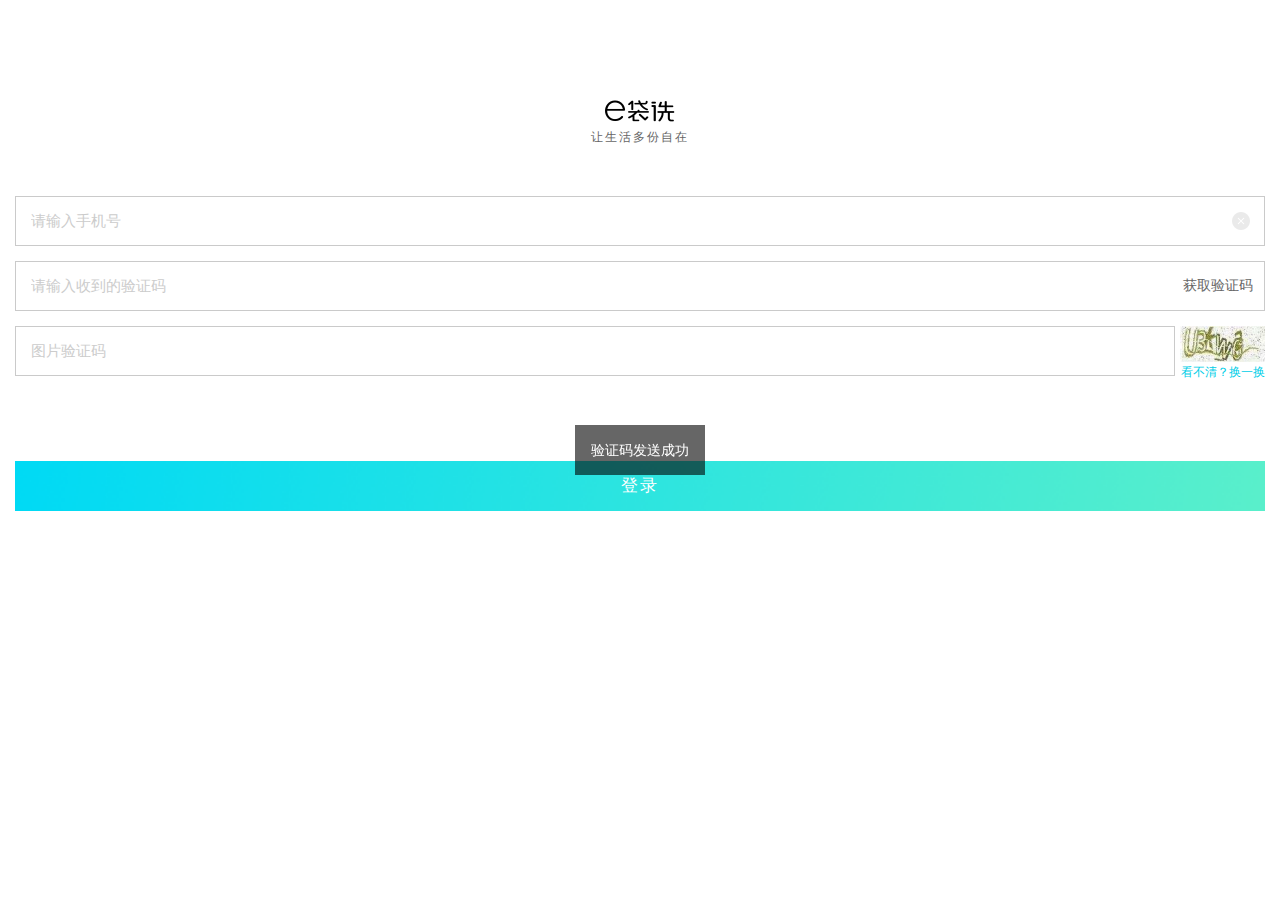
<file: 微信E袋洗/login.html>
<!DOCTYPE html>
<html>
<head>
	<meta charset="UTF-8">
	<meta name="viewport" content="width=device-width,initial-scale=1,minimum-scale=1,maximum-scale=1,user-scalable=no" >
	<meta name="apple-mobile-web-app-capable" content="yes">
	<meta name="apple-mobile-web-app-status-bar-style" content="black-translucent">
	<meta name="format-detection" content="telephone=no,email=no">
	<meta name="format-detection" content="email=no">
	<title>登录</title>
	<link rel="stylesheet" type="text/css" href="css/main.css" />
    <link rel="stylesheet" type="text/css" href="css/login.css" />
</head>
<body>
<!-- login -->
<div id="login">
	<form name="login" method="post" action="">
		<h1>
			<img src="images/login_logo.png" /><br/>
			让生活多份自在
		</h1>
		<div class="con">
			<input type="text" placeholder="请输入手机号" />
			<span id="close"></span>
		</div>
		<div class="con">
			<input type="text" placeholder="请输入收到的验证码" />
			<span id="btn_get">获取验证码</span>
		</div>
		<div class="con pr">
			<input type="text" placeholder="图片验证码" />
			<a href="#" class="yzm_pic"><img src="images/05.jpg" /><br/>看不清？换一换</a>
		</div>
		<button type="submit" class="may">登录</button>
	</form>
</div>
<!-- login end -->

<div id="pop_suc">验证码发送成功</div>
</body>
</html>
</file>
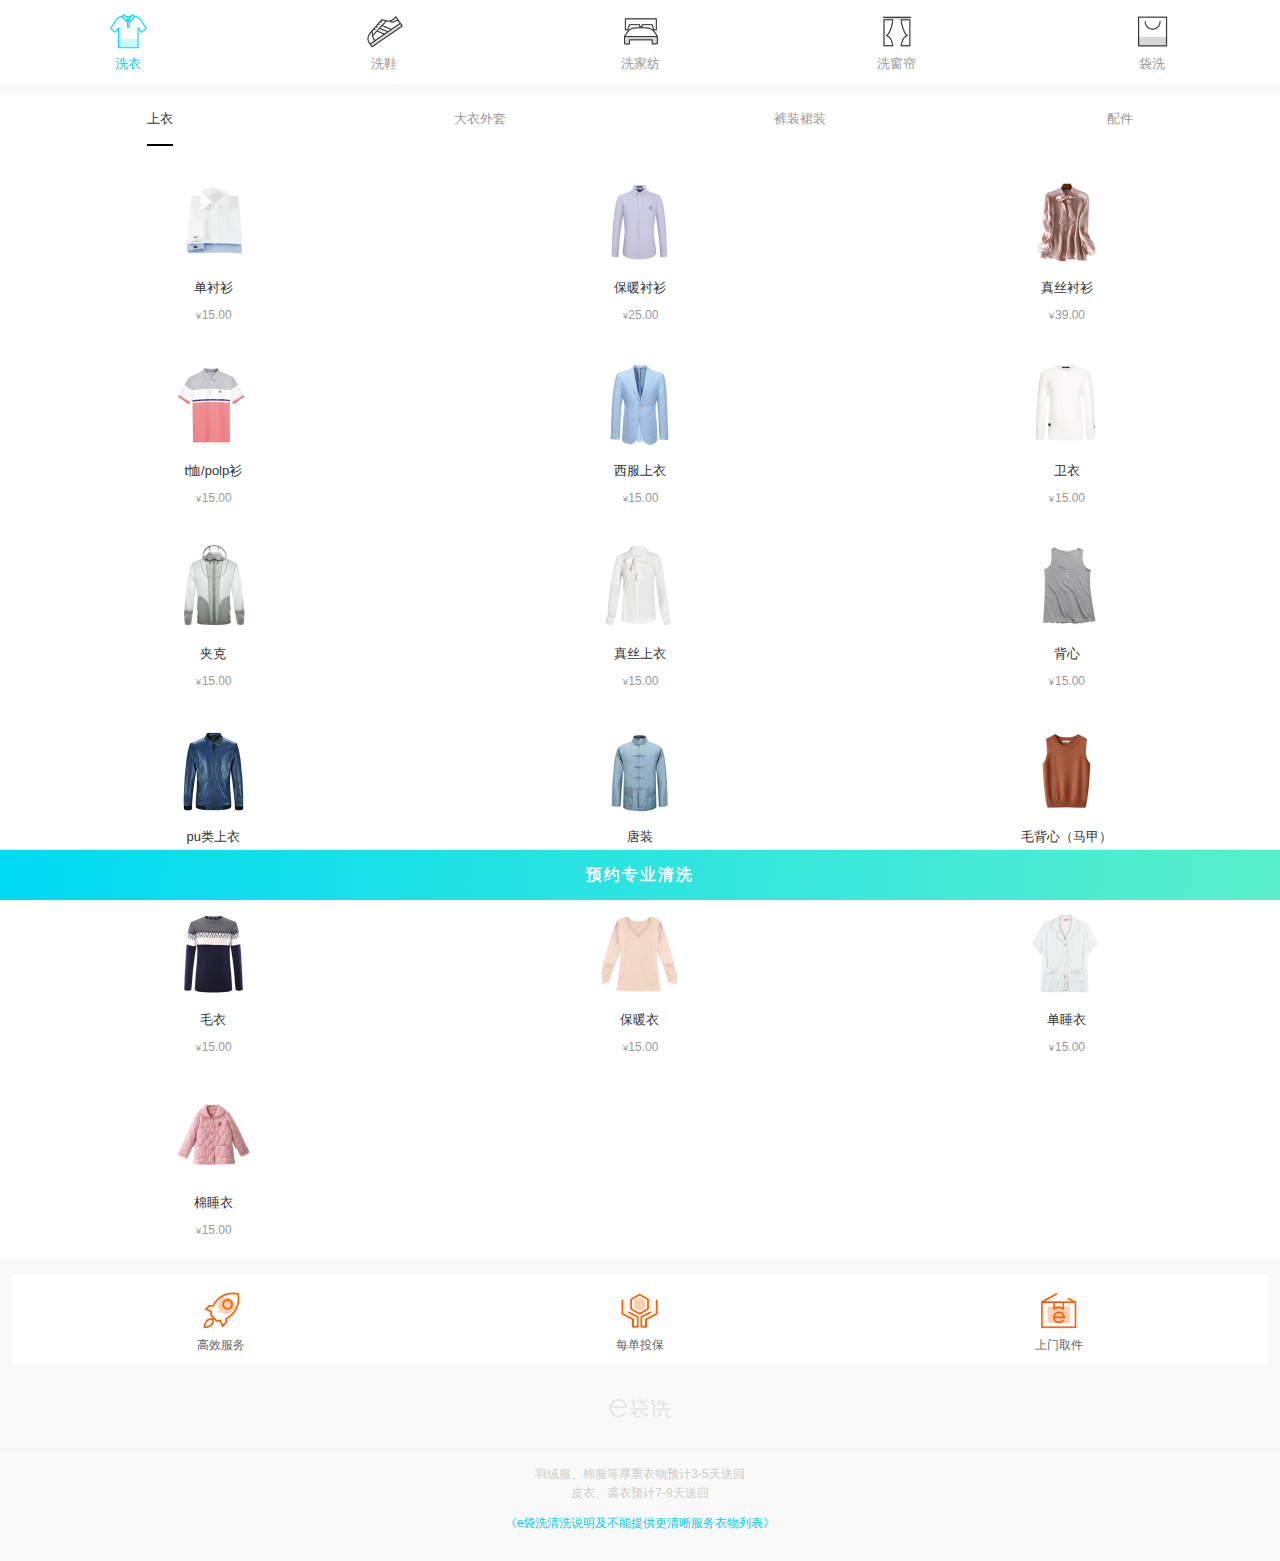
<file: 微信E袋洗/wash_zhuanye.html>
<!DOCTYPE html>
<html>
<head>
	<meta charset="UTF-8">
	<meta name="viewport" content="width=device-width,initial-scale=1,minimum-scale=1,maximum-scale=1,user-scalable=no" >
	<meta name="apple-mobile-web-app-capable" content="yes">
	<meta name="apple-mobile-web-app-status-bar-style" content="black-translucent">
	<meta name="format-detection" content="telephone=no,email=no">
	<meta name="format-detection" content="email=no">
	<title>专业清洗</title>
	<link rel="stylesheet" type="text/css" href="css/main.css" />
    <link rel="stylesheet" type="text/css" href="css/wash_zhuanye.css" />
</head>
<body>
<!-- wash_tit -->
<div class="wash_tit">
	<ul>
		<li class="cur">
			<b class="clothes"></b>洗衣
		</li>
		<li>
			<b class="shoes"></b>洗鞋
		</li>
		<li>
			<b class="home"></b>洗家纺
		</li>
		<li>
			<b class="curtain"></b>洗窗帘
		</li>
		<li>
			<b class="bag"></b>袋洗
		</li>
	</ul>
</div>
<!-- wash_tit end -->

<!-- wash -->
<div class="wash">
	<ul class="wash_tab">
		<li class="cur">
			<span>上衣</span>
		</li>
		<li>
			<span>大衣外套</span>
		</li>
		<li>
			<span>裤装裙装</span>
		</li>
		<li>
			<span>配件</span>
		</li>
	</ul>
	<div class="wash_con">
		<ul>
			<li>
				<a href="#">
					<img src="images/jacket/jacket01.png" />
					<span class="text">单衬衫</span>
					<span class="price"><b>¥</b>15.00</span>
				</a>
			</li>
			<li>
				<a href="#">
					<img src="images/jacket/jacket02.png" />
					<span class="text">保暖衬衫</span>
					<span class="price"><b>¥</b>25.00</span>
				</a>
			</li>
			<li>
				<a href="#">
					<img src="images/jacket/jacket03.png" />
					<span class="text">真丝衬衫</span>
					<span class="price"><b>¥</b>39.00</span>
				</a>
			</li>
			<li>
				<a href="#">
					<img src="images/jacket/jacket04.png" />
					<span class="text">t恤/polp衫</span>
					<span class="price"><b>¥</b>15.00</span>
				</a>
			</li>
			<li>
				<a href="#">
					<img src="images/jacket/jacket05.png" />
					<span class="text">西服上衣</span>
					<span class="price"><b>¥</b>15.00</span>
				</a>
			</li>
			<li>
				<a href="#">
					<img src="images/jacket/jacket06.png" />
					<span class="text">卫衣</span>
					<span class="price"><b>¥</b>15.00</span>
				</a>
			</li>
			<li>
				<a href="#">
					<img src="images/jacket/jacket07.png" />
					<span class="text">夹克</span>
					<span class="price"><b>¥</b>15.00</span>
				</a>
			</li>
			<li>
				<a href="#">
					<img src="images/jacket/jacket08.png" />
					<span class="text">真丝上衣</span>
					<span class="price"><b>¥</b>15.00</span>
				</a>
			</li>
			<li>
				<a href="#">
					<img src="images/jacket/jacket09.png" />
					<span class="text">背心</span>
					<span class="price"><b>¥</b>15.00</span>
				</a>
			</li>
			<li>
				<a href="#">
					<img src="images/jacket/jacket10.png" />
					<span class="text">pu类上衣</span>
					<span class="price"><b>¥</b>15.00</span>
				</a>
			</li>
			<li>
				<a href="#">
					<img src="images/jacket/jacket11.png" />
					<span class="text">唐装</span>
					<span class="price"><b>¥</b>15.00</span>
				</a>
			</li>
			<li>
				<a href="#">
					<img src="images/jacket/jacket12.png" />
					<span class="text">毛背心（马甲）</span>
					<span class="price"><b>¥</b>15.00</span>
				</a>
			</li>
			
			<li>
				<a href="#">
					<img src="images/jacket/jacket13.png" />
					<span class="text">毛衣</span>
					<span class="price"><b>¥</b>15.00</span>
				</a>
			</li>
			<li>
				<a href="#">
					<img src="images/jacket/jacket14.png" />
					<span class="text">保暖衣</span>
					<span class="price"><b>¥</b>15.00</span>
				</a>
			</li>
			<li>
				<a href="#">
					<img src="images/jacket/jacket15.png" />
					<span class="text">单睡衣</span>
					<span class="price"><b>¥</b>15.00</span>
				</a>
			</li>
			<li>
				<a href="#">
					<img src="images/jacket/jacket16.png" />
					<span class="text">棉睡衣</span>
					<span class="price"><b>¥</b>15.00</span>
				</a>
			</li>
		</ul>
	</div>
	
	<div class="wash_con">
		<ul>
			<li>
				<a href="#">
					<img src="images/overcoat/overcoat01.png" />
					<span class="text">棉羽绒背心（马甲）</span>
					<span class="price"><b>¥</b>15.00</span>
				</a>
			</li>
			<li>
				<a href="#">
					<img src="images/overcoat/overcoat02.png" />
					<span class="text">风衣</span>
					<span class="price"><b>¥</b>25.00</span>
				</a>
			</li>
			<li>
				<a href="#">
					<img src="images/overcoat/overcoat03.png" />
					<span class="text">羊毛绒外套</span>
					<span class="price"><b>¥</b>39.00</span>
				</a>
			</li>
			<li>
				<a href="#">
					<img src="images/overcoat/overcoat04.png" />
					<span class="text">棉服</span>
					<span class="price"><b>¥</b>15.00</span>
				</a>
			</li>
			<li>
				<a href="#">
					<img src="images/overcoat/overcoat05.png" />
					<span class="text">羽绒服</span>
					<span class="price"><b>¥</b>15.00</span>
				</a>
			</li>
			<li>
				<a href="#">
					<img src="images/overcoat/overcoat06.png" />
					<span class="text">冲锋衣（无内胆）</span>
					<span class="price"><b>¥</b>15.00</span>
				</a>
			</li>
			<li>
				<a href="#">
					<img src="images/overcoat/overcoat07.png" />
					<span class="text">冲锋衣（有内胆）</span>
					<span class="price"><b>¥</b>15.00</span>
				</a>
			</li>
			<li>
				<a href="#">
					<img src="images/overcoat/overcoat08.png" />
					<span class="text">pu类大衣</span>
					<span class="price"><b>¥</b>15.00</span>
				</a>
			</li>
		</ul>
	</div>

	<div class="wash_con">
		<ul>
			<li>
				<a href="#">
					<img src="images/pants/pants01.png" />
					<span class="text">普通半身裙</span>
					<span class="price"><b>¥</b>15.00</span>
				</a>
			</li>
			<li>
				<a href="#">
					<img src="images/pants/pants02.png" />
					<span class="text">普通连衣裙</span>
					<span class="price"><b>¥</b>25.00</span>
				</a>
			</li>
			<li>
				<a href="#">
					<img src="images/pants/pants03.png" />
					<span class="text">毛呢半身裙</span>
					<span class="price"><b>¥</b>39.00</span>
				</a>
			</li>
			<li>
				<a href="#">
					<img src="images/pants/pants04.png" />
					<span class="text">毛呢连衣裙</span>
					<span class="price"><b>¥</b>15.00</span>
				</a>
			</li>
			<li>
				<a href="#">
					<img src="images/pants/pants05.png" />
					<span class="text">pu类半身裙</span>
					<span class="price"><b>¥</b>15.00</span>
				</a>
			</li>
			<li>
				<a href="#">
					<img src="images/pants/pants06.png" />
					<span class="text">pu类连衣裙</span>
					<span class="price"><b>¥</b>15.00</span>
				</a>
			</li>
			<li>
				<a href="#">
					<img src="images/pants/pants07.png" />
					<span class="text">真丝半身裙</span>
					<span class="price"><b>¥</b>15.00</span>
				</a>
			</li>
			<li>
				<a href="#">
					<img src="images/pants/pants08.png" />
					<span class="text">西裤</span>
					<span class="price"><b>¥</b>15.00</span>
				</a>
			</li>
			<li>
				<a href="#">
					<img src="images/pants/pants09.png" />
					<span class="text">短裤</span>
					<span class="price"><b>¥</b>15.00</span>
				</a>
			</li>
			<li>
				<a href="#">
					<img src="images/pants/pants10.png" />
					<span class="text">牛仔裤</span>
					<span class="price"><b>¥</b>25.00</span>
				</a>
			</li>
			<li>
				<a href="#">
					<img src="images/pants/pants11.png" />
					<span class="text">休闲裤</span>
					<span class="price"><b>¥</b>39.00</span>
				</a>
			</li>
			<li>
				<a href="#">
					<img src="images/pants/pants12.png" />
					<span class="text">真丝连衣裙</span>
					<span class="price"><b>¥</b>15.00</span>
				</a>
			</li>
			<li>
				<a href="#">
					<img src="images/pants/pants13.png" />
					<span class="text">连体裤</span>
					<span class="price"><b>¥</b>15.00</span>
				</a>
			</li>
			<li>
				<a href="#">
					<img src="images/pants/pants14.png" />
					<span class="text">真丝裤</span>
					<span class="price"><b>¥</b>15.00</span>
				</a>
			</li>
			<li>
				<a href="#">
					<img src="images/pants/pants15.png" />
					<span class="text">毛裤</span>
					<span class="price"><b>¥</b>15.00</span>
				</a>
			</li>
			<li>
				<a href="#">
					<img src="images/pants/pants16.png" />
					<span class="text">棉裤羽绒裤</span>
					<span class="price"><b>¥</b>15.00</span>
				</a>
			</li>
			<li>
				<a href="#">
					<img src="images/pants/pants17.png" />
					<span class="text">pu类裤子</span>
					<span class="price"><b>¥</b>15.00</span>
				</a>
			</li>
			<li>
				<a href="#">
					<img src="images/pants/pants18.png" />
					<span class="text">保暖裤</span>
					<span class="price"><b>¥</b>25.00</span>
				</a>
			</li>
			<li>
				<a href="#">
					<img src="images/pants/pants19.png" />
					<span class="text">单睡裤</span>
					<span class="price"><b>¥</b>39.00</span>
				</a>
			</li>
			<li>
				<a href="#">
					<img src="images/pants/pants20.png" />
					<span class="text">棉睡裤</span>
					<span class="price"><b>¥</b>15.00</span>
				</a>
			</li>
			<li>
				<a href="#">
					<img src="images/pants/pants21.png" />
					<span class="text">睡袍</span>
					<span class="price"><b>¥</b>15.00</span>
				</a>
			</li>
			<li>
				<a href="#">
					<img src="images/pants/pants22.png" />
					<span class="text">普通睡裙</span>
					<span class="price"><b>¥</b>15.00</span>
				</a>
			</li>
		</ul>
	</div>

	<div class="wash_con">
		<ul>
			<li>
				<a href="#">
					<img src="images/parts/parts01.png" />
					<span class="text">领带</span>
					<span class="price"><b>¥</b>15.00</span>
				</a>
			</li>
			<li>
				<a href="#">
					<img src="images/parts/parts02.png" />
					<span class="text">帽子</span>
					<span class="price"><b>¥</b>25.00</span>
				</a>
			</li>
			<li>
				<a href="#">
					<img src="images/parts/parts03.png" />
					<span class="text">围巾</span>
					<span class="price"><b>¥</b>39.00</span>
				</a>
			</li>
			<li>
				<a href="#">
					<img src="images/parts/parts04.png" />
					<span class="text">丝巾</span>
					<span class="price"><b>¥</b>15.00</span>
				</a>
			</li>
			<li>
				<a href="#">
					<img src="images/parts/parts05.png" />
					<span class="text">披肩</span>
					<span class="price"><b>¥</b>15.00</span>
				</a>
			</li>
			<li>
				<a href="#">
					<img src="images/parts/parts06.png" />
					<span class="text">毛领</span>
					<span class="price"><b>¥</b>15.00</span>
				</a>
			</li>
		</ul>
	</div>
</div>
<!-- wash end -->

<!-- wash -->
<div class="wash">
	<ul class="wash_tab">
		<li class="cur w">
			<span>鞋类</span>
		</li>
		<li class="w">
			<span>靴类</span>
		</li>
		
	</ul>
	<div class="wash_con">
		<ul>
			<li>
				<a href="#">
					<img src="images/shoes/shoes01.png" />
					<span class="text">运动鞋（普通面料）</span>
					<span class="price"><b>¥</b>15.00</span>
				</a>
			</li>
			<li>
				<a href="#">
					<img src="images/shoes/shoes02.png" />
					<span class="text">运动鞋（光面皮革）</span>
					<span class="price"><b>¥</b>25.00</span>
				</a>
			</li>
			<li>
				<a href="#">
					<img src="images/shoes/shoes03.png" />
					<span class="text">运动鞋（部分绒面）（1-2面积以内含）</span>
					<span class="price"><b>¥</b>39.00</span>
				</a>
			</li>
			<li>
				<a href="#">
					<img src="images/shoes/shoes04.png" />
					<span class="text">运动鞋（全绒面）</span>
					<span class="price"><b>¥</b>15.00</span>
				</a>
			</li>
			<li>
				<a href="#">
					<img src="images/shoes/shoes05.png" />
					<span class="text">帆布鞋</span>
					<span class="price"><b>¥</b>15.00</span>
				</a>
			</li>
			<li>
				<a href="#">
					<img src="images/shoes/shoes06.png" />
					<span class="text">光面皮鞋</span>
					<span class="price"><b>¥</b>15.00</span>
				</a>
			</li>
			<li>
				<a href="#">
					<img src="images/shoes/shoes07.png" />
					<span class="text">部分绒面鞋（1-2面积以内含）</span>
					<span class="price"><b>¥</b>15.00</span>
				</a>
			</li>
			<li>
				<a href="#">
					<img src="images/shoes/shoes08.png" />
					<span class="text">绒面鞋</span>
					<span class="price"><b>¥</b>15.00</span>
				</a>
			</li>
			<li>
				<a href="#">
					<img src="images/shoes/shoes09.png" />
					<span class="text">棉鞋</span>
					<span class="price"><b>¥</b>15.00</span>
				</a>
			</li>
			<li>
				<a href="#">
					<img src="images/shoes/shoes10.png" />
					<span class="text">凉鞋</span>
					<span class="price"><b>¥</b>15.00</span>
				</a>
			</li>
			<li>
				<a href="#">
					<img src="images/shoes/shoes11.png" />
					<span class="text">拖鞋</span>
					<span class="price"><b>¥</b>15.00</span>
				</a>
			</li>
			<li>
				<a href="#">
					<img src="images/shoes/shoes12.png" />
					<span class="text">传统布鞋</span>
					<span class="price"><b>¥</b>15.00</span>
				</a>
			</li>
		</ul>
	</div>
	
	<div class="wash_con">
		<ul>
			<li>
				<a href="#">
					<img src="images/boots/boots01.png" />
					<span class="text">短款雪地靴</span>
					<span class="price"><b>¥</b>15.00</span>
				</a>
			</li>
			<li>
				<a href="#">
					<img src="images/boots/boots02.png" />
					<span class="text">中款雪地靴</span>
					<span class="price"><b>¥</b>25.00</span>
				</a>
			</li>
			<li>
				<a href="#">
					<img src="images/boots/boots03.png" />
					<span class="text">长款雪地靴</span>
					<span class="price"><b>¥</b>39.00</span>
				</a>
			</li>
			<li>
				<a href="#">
					<img src="images/boots/boots04.png" />
					<span class="text">短款绒面靴</span>
					<span class="price"><b>¥</b>15.00</span>
				</a>
			</li>
			<li>
				<a href="#">
					<img src="images/boots/boots05.png" />
					<span class="text">中款绒面靴</span>
					<span class="price"><b>¥</b>15.00</span>
				</a>
			</li>
			<li>
				<a href="#">
					<img src="images/boots/boots06.png" />
					<span class="text">长款绒面靴</span>
					<span class="price"><b>¥</b>15.00</span>
				</a>
			</li>
			<li>
				<a href="#">
					<img src="images/boots/boots07.png" />
					<span class="text">短款非绒面靴</span>
					<span class="price"><b>¥</b>15.00</span>
				</a>
			</li>
			<li>
				<a href="#">
					<img src="images/boots/boots08.png" />
					<span class="text">长款非绒面靴</span>
					<span class="price"><b>¥</b>15.00</span>
				</a>
			</li>
			<li>
				<a href="#">
					<img src="images/boots/boots09.png" />
					<span class="text">中款非绒面靴</span>
					<span class="price"><b>¥</b>15.00</span>
				</a>
			</li>
		</ul>
	</div>

	
</div>
<!-- wash end -->

<!-- wash -->
<div class="wash">
	<div class="wash_con">
		<ul>
			<li>
				<a href="#">
					<img src="images/home/home01.png" />
					<span class="text">枕巾</span>
					<span class="price"><b>¥</b>15.00</span>
				</a>
			</li>
			<li>
				<a href="#">
					<img src="images/home/home02.png" />
					<span class="text">枕套</span>
					<span class="price"><b>¥</b>25.00</span>
				</a>
			</li>
			<li>
				<a href="#">
					<img src="images/home/home03.png" />
					<span class="text">床单</span>
					<span class="price"><b>¥</b>39.00</span>
				</a>
			</li>
			<li>
				<a href="#">
					<img src="images/home/home04.png" />
					<span class="text">被罩</span>
					<span class="price"><b>¥</b>15.00</span>
				</a>
			</li>
			<li>
				<a href="#">
					<img src="images/home/home05.png" />
					<span class="text">床照-床笠</span>
					<span class="price"><b>¥</b>15.00</span>
				</a>
			</li>
			<li>
				<a href="#">
					<img src="images/home/home06.png" />
					<span class="text">床褥-软床褥</span>
					<span class="price"><b>¥</b>15.00</span>
				</a>
			</li>
			<li>
				<a href="#">
					<img src="images/home/home07.png" />
					<span class="text">毛巾</span>
					<span class="price"><b>¥</b>15.00</span>
				</a>
			</li>
			<li>
				<a href="#">
					<img src="images/home/home08.png" />
					<span class="text">浴巾</span>
					<span class="price"><b>¥</b>15.00</span>
				</a>
			</li>
			<li>
				<a href="#">
					<img src="images/home/home09.png" />
					<span class="text">毛巾被</span>
					<span class="price"><b>¥</b>15.00</span>
				</a>
			</li>
			<li>
				<a href="#">
					<img src="images/home/home10.png" />
					<span class="text">普通被子-踏花被</span>
					<span class="price"><b>¥</b>15.00</span>
				</a>
			</li>
			<li>
				<a href="#">
					<img src="images/home/home11.png" />
					<span class="text">毛毯</span>
					<span class="price"><b>¥</b>15.00</span>
				</a>
			</li>
			<li>
				<a href="#">
					<img src="images/home/home12.png" />
					<span class="text">蚕丝被-羊毛被</span>
					<span class="price"><b>¥</b>15.00</span>
				</a>
			</li>
			<li>
				<a href="#">
					<img src="images/home/home13.png" />
					<span class="text">羽绒被</span>
					<span class="price"><b>¥</b>15.00</span>
				</a>
			</li>
			<li>
				<a href="#">
					<img src="images/home/home14.png" />
					<span class="text">包（非皮质）</span>
					<span class="price"><b>¥</b>15.00</span>
				</a>
			</li>
			<li>
				<a href="#">
					<img src="images/home/home15.png" />
					<span class="text">汽车坐垫（非皮质位）</span>
					<span class="price"><b>¥</b>15.00</span>
				</a>
			</li>
			<li>
				<a href="#">
					<img src="images/home/home16.png" />
					<span class="text">汽车坐垫（毛皮-皮革-位）</span>
					<span class="price"><b>¥</b>15.00</span>
				</a>
			</li>
			<li>
				<a href="#">
					<img src="images/home/home17.png" />
					<span class="text">靠垫-抱枕</span>
					<span class="price"><b>¥</b>15.00</span>
				</a>
			</li>
			<li>
				<a href="#">
					<img src="images/home/home18.png" />
					<span class="text">沙发套（蓝袋洗）</span>
					<span class="price"><b>¥</b>15.00</span>
				</a>
			</li>
			<li>
				<a href="#">
					<img src="images/home/home19.png" />
					<span class="text">沙发套（白袋洗）</span>
					<span class="price"><b>¥</b>15.00</span>
				</a>
			</li>
			<li>
				<a href="#">
					<img src="images/home/home20.png" />
					<span class="text">真丝被罩</span>
					<span class="price"><b>¥</b>15.00</span>
				</a>
			</li>
			<li>
				<a href="#">
					<img src="images/home/home21.png" />
					<span class="text">真丝床单</span>
					<span class="price"><b>¥</b>15.00</span>
				</a>
			</li>
			<li>
				<a href="#">
					<img src="images/home/home22.png" />
					<span class="text">真丝枕套</span>
					<span class="price"><b>¥</b>15.00</span>
				</a>
			</li>
		</ul>
	</div>
	
</div>
<!-- wash end -->

<!-- wash -->
<div class="wash">
	<ul class="wash_curtain">
		<li>
			<div class="pic">
				<img src="images/pic_bag.png" />
			</div>
			<div class="text">
				<p class="tt">
					0.53m<i>X</i>0.63m袋洗
				</p>
				<p class="price">
					¥299.00<i>/</i>袋
				</p>
				<p>
					主窗帘可装20~30m<br/>纱窗帘可装30~35m
				</p>
			</div>
		</li>
		<li>
			<div class="pic">
				<img src="images/pic_remove.png" />
			</div>
			<div class="text">
				<p class="tt">
					窗帘拆装费
				</p>
				<p class="price">
					¥100.00<i>/</i>袋
				</p>
				<p>
					拆装窗帘每袋收取<br/>100.00元拆装费
				</p>
			</div>
		</li>
	</ul>
</div>
<!-- wash end -->

<!-- wash -->
<div class="wash">
	<ul class="wash_bag">
		<li>
			<div class="pic">
				<img src="images/pic_bag1.png" />
				<p class="tt">
					33cm<i>X</i>43m袋洗
				</p>
				<p class="price">
					¥158.00<i>/</i>袋
				</p>
			</div>
			<div class="text">
				<p class="may">
					<b><img src="images/bag_icon0.png" /></b>「可入袋」
				</p>
				<p>
					衬衫、裤子、羽绒服、<br/>沙发套等多种衣服
				</p>
				<p class="may0">
					<b><img src="images/bag_icon.png" /></b>「不可入袋」
				</p>
				<p>
					真丝类、真皮类、婚纱类、<br/>鞋靴类、箱包类
				</p>
			</div>
		</li>
		<li>
			<div class="pic">
				<img src="images/pic_bag2.png" />
				<p class="tt">
					53cm<i>X</i>63m袋洗
				</p>
				<p class="price">
					¥299.00<i>/</i>袋
				</p>
			</div>
			<div class="text">
				<p class="may">
					<b><img src="images/bag_icon0.png" /></b>「可入袋」
				</p>
				<p>
					沙发套、窗帘
				</p>
				<p class="may0">
					<b><img src="images/bag_icon.png" /></b>「不可入袋」
				</p>
				<p>
					除沙发套、窗帘外其它物品<br/>都不可以入袋
				</p>
			</div>
		</li>
	</ul>

	<div class="wash_thing">
		<h3>白袋子可以装些什么?</h3>
		<ul>
			<li>
				<div class="name">T恤</div>
				<div class="con">最多可装<b>36</b>件</div>
			</li>
			<li>
				<div class="name">衬衫</div>
				<div class="con">最多可装<b>32</b>件</div>
			</li>
			<li>
				<div class="name">西裤</div>
				<div class="con">最多可装<b>15</b>件</div>
			</li>
			<li>
				<div class="name">半身裙</div>
				<div class="con">最多可装<b>18</b>件</div>
			</li>
			<li>
				<div class="name">窗帘</div>
				<div class="con">
					主窗帘最多可装<b>6~8</b>平米<br/>纱窗帘最多可装<b>9~12</b>平米
				</div>
			</li>
			<li>
				<div class="name">沙发套</div>
				<div class="con">
					最多可装<b>4~5</b>平米，约<b>5~7</b>位
				</div>
			</li>
		</ul>
	</div>

	<div class="wash_thing">
		<h3>蓝袋子可以装些什么?</h3>
		<ul>
			<li>
				<div class="name">窗帘</div>
				<div class="con">
					主窗帘最多可装<b>20~23</b>平米<br/>纱窗帘最多可装<b>30~35</b>平米
				</div>
			</li>
			<li>
				<div class="name">沙发套</div>
				<div class="con">
					最多可装<b>13~15</b>平米，约<b>10~12</b>位
				</div>
			</li>
		</ul>
	</div>
</div>
<!-- wash end -->

<!-- wash_text -->
<div class="wash_text">
	<div class="wash_icon">
		<img src="images/wash_icon1.png">高效服务
	</div>
	<div class="wash_icon">
		<img src="images/wash_icon2.png">每单投保
	</div>
	<div class="wash_icon">
		<img src="images/wash_icon3.png">上门取件
	</div>
</div>
<!-- wash_text end -->

<!-- wash_text0 -->
<div class="wash_text0">
	<h1>
		<img src="images/wash_logo.png">
	</h1>
	<div class="con">
		<p>
			羽绒服、棉服等厚重衣物预计3-5天送回
		</p>
		<p>
			皮衣、裘衣预计7-9天送回
		</p>
		<p>
			<a href="#">《e袋洗清洗说明及不能提供更清晰服务衣物列表》</a>
		</p>
	</div>
</div>
<!-- wash_text0  end -->

<!-- wash_button -->
<div id="wash_button">
	<a href="#">预约专业清洗</a>
</div>
<!-- wash_button end -->


<script type="text/javascript" src="js/lib/jquery-2.1.4.js"></script>
<script type="text/javascript" src="js/lib/fastclick.js"></script>
<script type="text/javascript" src="js/src/wash_zhuanye.js"></script>
</body>
</html>
</file>
<file: e袋洗官网/css/index.css>
#nav0 a.nav_icon,#serviceUl li b,#next_btn,.app_btn a,.contact_con b,#together_btn b{background: url('../images/index.png') no-repeat;overflow: hidden;display: inline-block;}
@keyframes upDown{
	0%{bottom: 15px;}
	50%{bottom: 30px;}
	100%{bottom: 15px;}
}
@-webkit-keyframes upDown{
	0%{bottom: 15px;}
	50%{bottom: 30px;}
	100%{bottom: 15px;}
}

@keyframes runTit{
	0%{transform: translateY(-200px);}
	100%{transform: translateY(0);}
}
@-webkit-keyframes runTit{
	0%{transform: translateY(-200px);}
	100%{transform: translateY(0);}
}

@keyframes runTxt{
	0%{transform: translateX(-500px);}
	100%{transform: translateX(0);}
}
@-webkit-keyframes runTxt{
	0%{transform: translateX(-500px);}
	100%{transform: translateX(0);}
}

@keyframes runTxt0{
	0%{transform: translateX(1000px);}
	100%{transform: translateX(0);}
}
@-webkit-keyframes runTxt0{
	0%{transform: translateX(1000px);}
	100%{transform: translateX(0);}
}

@keyframes runApp{
	0%{transform: translateY(-1000px);}
	100%{transform: translateY(0);}
}
@-webkit-keyframes runApp{
	0%{transform: translateY(-1000px);}
	100%{transform: translateY(0);}
}

@keyframes runApp0{
	0%{transform: translateY(2000px);}
	100%{transform: translateY(0);}
}
@-webkit-keyframes runApp0{
	0%{transform: translateY(2000px);}
	100%{transform: translateY(0);}
}

@keyframes runWork{
	0%{opacity: 0;transform: translateY(500px);}
	100%{opacity: 1;transform: translateY(0);}
}
@-webkit-keyframes runWork{
	0%{opacity: 0;transform: translateY(500px);}
	100%{opacity: 1;transform: translateY(0);}
}
@keyframes runJoin{
	0%{opacity: 0;}
	100%{opacity: 1;}
}
@-webkit-keyframes runJoin{
	0%{opacity: 0;}
	100%{opacity: 1;}
}

/* run_h */
.run_h{
	animation: runTit 2s;
}
.run_txt{
	animation: runTxt 2s;
}
.run_txt0{
	animation: runTxt0 2s;
}
.run_work{
	animation: runWork 2s;
}
.run_bg{
	animation: runJoin 2s;
}
.run_join{
	animation: runJoin 2s linear 2s; animation-fill-mode: both;
}
.run_join0{
	animation: runJoin 2s linear 3s; animation-fill-mode: both;
}
.run_join1{
	animation: runJoin 2s linear 4s; animation-fill-mode: both;
} 
.run_join2{
	animation: runJoin 2s linear 5s; animation-fill-mode: both;
} 
.run_join3{
	animation: runJoin 2s linear 6s; animation-fill-mode: both;
} 
.run_join4{
	animation: runJoin 2s linear 7s; animation-fill-mode: both;
} 
/* index_bg */
.index_bg01{
	background: url('../images/index_bg01.jpg') no-repeat center center;
	background-size: cover;
}
.index_bg02{
	background: #323232;
}
.index_bg03{
	background: url('../images/index_bg03.jpg') repeat;
}
.index_bg04{
	background: url('../images/index_bg04.jpg') no-repeat center center;
	background-size: cover; 
}
.index_bg05{
	background: #fff;
}
.index_bg06{
	background: #34373e;
}
.index_bg07{
	background: url('../images/index_bg05.jpg') no-repeat center center;
	background-size: cover;
}
#next_btn{
	width: 26px;
	height: 20px;
	background-position: 0 -164px;
	position: fixed;
	margin-left: -13px;
	left: 50%;
	cursor: pointer;
	bottom: 20px;
	animation: upDown 3s linear infinite;
}

/* service */
.video{
	width: 100%;
}
.video img{
	max-width: 100%;
	height: auto;
}
.service_con{
	font-size: 18px;
	line-height: 32px;
	opacity: 0.7;
	letter-spacing: 2px;
	margin-top: 2%;
}
#serviceUl{
	width: 100%;
	position: absolute;
	bottom: 0;
	left: 0;
}
#serviceUl li{
	width: 300px;
	position: relative;
	box-sizing: border;
	float: left;
}

#serviceUl li.bg01{
	background: #0162a5;
}
#serviceUl li.bg02{
	background: #acd145;
}
#serviceUl li.bg03{
	background: #04afa5;
}
#serviceUl li.bg04{
	background: #f9c300;
}
#serviceUl li h3{
	width: 100%;
	font-size: 16px;
	line-height: 30px;
	font-weight: normal;	
}
#serviceUl li .text{
	width: 100%;
	line-height: 20px;
	font-size: 14px;
	opacity: 0.5;
	letter-spacing: 3px;

}
#serviceUl li .pic{
	position: absolute;
	left: 0;
	bottom: 0;
	width: 300px;
	height: 180px;
	overflow: hidden;
	display: none;
}
/* .ser_icon */
#serviceUl li .ser_icon{
	box-sizing: border;
	border: 2px solid #fff;
	border-radius: 100%;
	width: 110px;
	height: 110px;
	overflow: hidden;
	margin: 0 auto;
}
#serviceUl li:hover .ser_icon{
	background: #fff;
}
#serviceUl li b.ser_tel{
	width: 38px;
	height: 59px;
	background-position: 0 0;
	margin-top: 24px;
}
#serviceUl li b.ser_car{
	width: 68px;
	height: 44px;
	background-position: -61px 0;
	margin-top: 35px;
}
#serviceUl li b.ser_major{
	width: 44px;
	height: 52px;
	background-position: -159px 0;
	margin-top: 27px;
}
#serviceUl li b.ser_safe{
	width: 53px;
	height: 57px;
	background-position: -231px 0;
	margin-top: 28px;
}

#serviceUl li:hover .text{
	opacity: 1;
}
#serviceUl li:hover b.ser_tel{
	background-position: 0 -85px;
}
#serviceUl li:hover b.ser_car{
	background-position: -61px -85px;
}
#serviceUl li:hover b.ser_major{
	background-position: -159px -85px;
}
#serviceUl li:hover b.ser_safe{
	background-position: -231px -85px;
}
/* app */
.app{
	width: 1200px;
	position: absolute;
	left: 50%;
	margin-left: -600px;
	top: 50%;
	display: flex;
	margin-top: -273px;	
}
.app_dh{
	animation: runApp 2s;
}
.app_dh0{
	animation: runApp0 2s;
}
.app_pic{
	width: 311px;
	height: 546px;
	float: left;
	padding-left: 190px;
}
.app_text{
	padding: 100px 0 0 110px;
	width: 400px;
	float: left;
}
.app_text h3{
	font-size: 26px;
	line-height: 50px;
	text-align: left;
}
.app_con{
	margin-top: 60px;
}
.app_ewm{
	width: 121px;
	background: #fff;
	padding: 2px;
	height: 121px;
	overflow: hidden;
	float: left;
}
.app_btn{
	width: 220px;
	padding-right: 40px;
	float: left;
}
.app_btn a{
	width: 220px;
	height: 50px;
	display: block;
	margin-bottom: 30px;
}
.app_btn a.iphone_btn{
	background-position: -239px -285px;
}
.app_btn a:hover.iphone_btn{
	background-position: 0 -285px;
}
.app_btn a.android_btn{
	background-position: -239px -344px;
}
.app_btn a:hover.android_btn{
	background-position: 0 -344px;
}
/* join */

.join h3{
	font-size: 18px;
	opacity: 0.8;
	line-height: 60px;
}
.join_con1{
	position: absolute;
	left: 0;
	width: 100%;
}
.join_con{
	position: relative;
	width: 100%;
}
.join_bg{
	position: absolute;
	z-index: 10;
}
.join_bg01{
	background: url('../images/join01.png') no-repeat;
	width: 85px;
	height: 85px;
	top: 5px;
	right: 145px;	
}
.join_bg02{
	background: url('../images/join02.png') no-repeat;
	width: 70px;
	height: 70px;
	top: 90px;
	left: 235px;
}
.join_bg03{
	background: url('../images/join03.png') no-repeat;
	width: 65px;
	height: 65px;
	top: 90px;
	right: 320px;
}
.join_bg04{
	background: url('../images/join04.png') no-repeat;
	width: 70px;
	height: 70px;
	top: 210px;
	left: 130px;
}
.join_bg05{
	background: url('../images/join05.png') no-repeat;
	width: 79px;
	height: 79px;
	top: 235px;
	right: 180px;
}
.join_bg06{
	background: url('../images/join06.png') no-repeat;
	width: 65px;
	height: 65px;
	top: 280px;
	left: 320px;
}
/* together */
.together{
	width: 1200px;
	margin: 0 auto;
	overflow: hidden;
	height: 100%;
}
.together h2{
	font-size: 38px;
	color: #333;
}
.together_con{
	width: 100%;
	overflow: hidden;
	position: absolute;
	left: 0;
	top: 50%;
	margin-top: -250px;
}
.together_con ul{
	margin-top: 30px;
	width: 200%;
	height: 450px;
	overflow: hidden;
}
.together_con ul li{
	width: 180px;
	height: 90px;
	float: left;
	margin: 30px;
	cursor: pointer;
	transition: transform 2s;
	overflow: hidden;
}
.together_con ul li:hover img{
	transform:scale(1.1);
}
#together_btn{
	width: 150px;
	height: 40px;
	color: #333;
	font-size: 26px;
	overflow: hidden;
	position: absolute;
	right: 50px;
	bottom: 7%;
}
#together_btn b{
	width: 23px;
	height: 26px;
	background-position: -101px -165px;
	margin-left: 35px;
	vertical-align: -4px;
}
/* work */
.work{
	width: 100%;
}
.work_con{
	width: 270px;
	height: 160px;
	overflow: hidden;
	padding: 30px 0 0 30px;
	line-height: 40px;
	font-size: 16px;
	text-align: left;
	float: left;
	transition:background 2s;
	-moz-transition: background 2s;
	-webkit-transition: background 2s;
	-o-transition: background 2s;

}
.work_con h3{
	font-size: 24px;
	text-align: left;
}
.work_bg1{
	background: #366f98;
}
.work_bg1:hover{
	background: url(../images/work_01.jpg) no-repeat;
}
.work_bg2{
	background: #01b1f3;
}
.work_bg2:hover{
	background: url(../images/work_02.jpg) no-repeat;
}
.work_bg3{
	background: #40a8b3;
}
.work_bg3:hover{
	background: url(../images/work_03.jpg) no-repeat;
}
.work_bg4{
	background: #14c369;
}
.work_bg4:hover{
	background: url(../images/work_04.jpg) no-repeat;
}
.work_bg5{
	background: #1f2020;
}
.work_bg5:hover{
	background: url(../images/work_05.jpg) no-repeat;
}
.work_bg6{
	background: #474848;
}
.work_bg6:hover{
	background: url(../images/work_06.jpg) no-repeat;
}
.work_bg7{
	background: #7373eb;
}
.work_bg7:hover{
	background: url(../images/work_07.jpg) no-repeat;
}
.work_bg8{
	background: #797979;
}
.work_bg8:hover{
	background: url(../images/work_08.jpg) no-repeat;
}

/* contact */
.contact{
	position: absolute;
	left: 0;
	bottom: 50%;
}
.contact_con{
	width: 335px;
	float: left;
}
.contact .wd{
	width: 200px;
}
.contact .ml{
	margin-left: 65px;
}
.contact_con b.tel{
	width: 60px;
	height: 60px;
	background-position: 0 -220px;
}
.contact_con b.email{
	width: 56px;
	height: 60px;
	background-position: -85px -215px;
}
.contact_con b.weixin{
	width: 62px;
	height: 60px;
	background-position: -168px -220px;
}
.contact_con b.sina{
	width: 63px;
	height: 60px;
	background-position: -253px -220px;
}
.contact_con p{
	line-height: 36px;
	font-size: 18px;
}
.contact_con p.mb{
	margin-bottom: 10px;
}
.contact_pic{
	width: 100%;
	position: absolute;
	left: 0;
	bottom: 14%;
}
.contact_text{
	width: 100%;
	opacity: 0.5;
	position: absolute;
	left: 0;
	bottom: 4%;
}
</file>
<file: e袋洗官网/css/main.css>
*{
	margin: 0;
	padding: 0;
}
body{
	font-size: 12px;
	font-family: "HiraginoSansGB W3","Helvetica Neue","Microsoft YaHei","\9ED1\4F53",Arial,sans-serif;
	line-height: 1.5;
	color: #fff;
}
img{
	border: 0;
}
ul,li{
	list-style: none;
}
a{
	color: #fff;
	text-decoration: none;
}
a:hover{
	text-decoration: none;
}
h1,h2,h3{
	font-weight: normal;
	text-align: center;
}

h2,h1{
	font-size: 38px;
	line-height: 60px;
	letter-spacing: 8px;
}
.clear{
	zoom: 1;
}
.clear:after{
	content: '.';
	height: 0;
	display: block;
	clear: both;
	visibility: hidden;
}
/* logo */
#logo{
	width: 116px;
	height: 48px;
	position: fixed;
	top: 18px;
	left: 100px;
	z-index: 9;
}
/* nav */
#nav{
	width: 600px;
	position: fixed;
	top: 28px;
	line-height: 28px;
	right: 50px;
	text-align: right;	
	z-index: 9;
}
#nav a{
	color: #fff;
	margin: 0 25px;
	font-size: 16px;
}
#nav a:hover{
	opacity: 0.8;
}
#nav0{
	width: 37px;
	position: fixed;
	top: 24px;
	right: 62px;
	z-index: 9;
	display: none;
}
#nav0 a.nav_icon{
	width: 37px;
	height: 33px;
	background-position: -50px -164px;
}
#nav0 a.nav_icon0{
	background-position: -188px -164px;
}

/* roll */
#roll,#roll0,#roll01{
	width: 12px;
	position: fixed;
	top: 50%;
	right: 34px;	
	overflow: hidden;
	z-index: 9;
}
#roll{
	height: 168px;
	margin-top: -84px;
}
#roll0{
	height: 192px;
	margin-top: -96px;
}
#roll01{
	height: 120px;
	margin-top: -60px;
}
#roll span,#roll0 span,#roll01 span{
	width: 8px;
	height: 8px;	
	display: table;
	margin: 15px 2px 0;
	border-radius: 100%;
	cursor: pointer;
	display: block;
}
#roll span,#roll01 span{
	background: #fff;
	opacity: 0.5;
	filter: alpha(opacity=50);
}
#roll0 span{
	background: #bfbfbf;
}

#roll0 span.cur{
	background: #434343;
}
#roll span.cur,#roll0 span.cur,#roll01 span.cur{
	width: 12px;
	height: 12px;
	border-radius: 100%;
	opacity: 1;
	filter: alpha(opacity=100);
	margin: 11px 0 0;
}
/* main */
#main{
	width: 100%;
	min-width: 1200px;
	position: relative;	
	overflow: hidden;
}
#main_con{
	width: 100%;
	min-width: 1200px;
	position: absolute;
	top: 0;
	left: 0;
}

/* containter */
.container{
	width: 100%;
	min-width: 1200px;
	overflow: hidden;
	position: relative;
}

.box{
	width: 1200px;
	text-align: center;
	margin: 0 auto;
	height: 100%;
	position: relative;
	overflow: hidden;
}

/* menu */
.menu ul li b{
	background: url('../images/menu_bg.png') no-repeat;
	overflow: hidden;
	display: inline-block;
}
.menu_bg{
	background: #282828;
	min-width: 1200px;
}
.menu{
	width: 1200px;
	margin: 10% auto 0;
}
.menu h1{
	width: 130px;
	height: 31px;
	margin-left: 32px;
}
.menu ul{
	width: 100%;
	margin-top: 50px;
}
.menu ul li{
	width: 400px;
	margin: 50px 0;
	line-height: 60px;
	float: left;
} 
.menu ul li b{
	margin: 0 38px 0 32px;
	width: 27px;
	height: 27px;
	vertical-align: -7px;
}
.menu ul li b.icon{
	background-position: 0 -64px;
	vertical-align: -5px;
}
.menu ul li b.icon0{
	background-position: -52px -64px;
}
.menu ul li b.icon1{
	background-position: -98px -64px;
	
}
.menu ul li b.icon2{
	background-position: -154px -64px;
}
.menu ul li b.icon3{
	background-position: -205px -64px;
}
.menu ul li a{
	color: #fff;
	font-size: 18px;
}
.menu ul li a i{
	font-style: normal;
	color: #919191;
	font-size: 14px;
	margin-left: 30px;
}

/* nav_fix */
#nav_fix{
	width: 100%;
	background: #fff;
	height: 60px;
	position: fixed;
	left: 0;
	top: 0;
	z-index: 10;
	line-height: 60px;
}
#nav_fix h1{
	padding: 7px 0 0 110px;
	float: left;
}
#nav_fix_con{
	width: 600px;
	text-align: right;
	padding-right: 55px;
	float: right;
}
#nav_fix_con a{
	color: #333;
	font-size:16px;
	margin: 0 25px;
}
#nav_fix_con a.cur,#nav_fix_con a:hover{
	color: #00dbf5;
}
</file>
<file: 微信E袋洗/css/main.css>
html{
	-ms-text-size-adjust: 100%;
	-webkit-text-size-adjust: 100%;
}
body{
	line-height: 1.6;
	font-size: 12px;
	color: #333;
	font-family: "Helvetica Neue", Helvetica, Arial, "PingFang SC", "Hiragino Sans GB", "Heiti SC", "Microsoft YaHei", "WenQuanYi Micro Hei", sans-serif;
}
@font-face{
	font-family: 'PingFang-Medium';
	src: url('../font/PingFang-Medium.ttf') format('truetype');
}
*{
	margin: 0;
	padding: 0;
	-webkit-tap-highlight-color: rgba(0,0,0,0);
}
h1,h2,h3{
	font-weight: normal;
}
ul,li{
	list-style: none;
}
img{
	border: 0;
}
a{
	text-decoration: none;
	font-size: 12px;
	color: #333;
	outline: none;
}
input,button,textarea{
	outline: none;
	-webkit-appearance: none;
}
input[type="checkbox"]{
	-webkit-appearance: checkbox;
}
input::-webkit-input-placeholder,textarea::-webkit-input-placeholder{
	color: #ccc;
}
input::-moz-placeholder,textarea::-moz-placeholder{
	color: #ccc;
}
input::-ms-input-placeholder,textarea::-ms-input-placeholder{
	color: #ccc;
}
button{
	border: 0;
	color: #fff;
	font-size: 17px;
	height: 50px;
	line-height: 50px;
	letter-spacing: 2px;
}
i{
	font-style: normal;
}
b{
	font-weight: normal;
}

/* footer_tab */
#footer_tab{
	width: 100%;
	height: 49px;
	background: #fff;
	display: flex;
	flex-direction: row;
	position: fixed;
	bottom: 0;
	z-index: 9999;
	overflow: hidden;
}
#footer_tab a{
	display: flex;
	flex-direction: column;
	text-align: center;
	width: 25%;
	color: #666;
	padding-top: 5px;
}
#footer_tab a.cur{
	color: #333;
}
#footer_tab a span{
	display: block;
	margin: 0 auto;
	padding-top: 23px;
}
#footer_tab a .tab_index{
	background: url('../images/tab_index.png') no-repeat;
	background-size: 22px 22px;
}
#footer_tab a.cur .tab_index{
	background: url('../images/tab_index_cur.png') no-repeat;
	background-size: 22px 22px;
}
#footer_tab a .tab_order{
	background: url('../images/tab_order.png') no-repeat;
	background-size: 22px 22px;

}
#footer_tab a.cur .tab_order{
	background: url('/images/tab_order_cur.png') no-repeat;
	background-size: 22px 22px;
}
#footer_tab a .tab_welfare{
	background: url('../images/tab_index.png') no-repeat;
	background-size: 22px 22px;
}
#footer_tab a.cur .tab_welfare{
	background: url('../images/tab_welfare_cur.png') no-repeat;
	background-size: 22px 22px;
}
#footer_tab a .tab_mine{
	background: url('../images/tab_mine.png') no-repeat;
	background-size: 22px 22px;
}
#footer_tab a.cur .tab_mine{
	background: url('../images/tab_mine_cur.png') no-repeat;
	background-size: 22px 22px;
}

/* mask */
#mask{
	width: 100%;
	height: 100%;
	background: rgba(0,0,0,0.6);
	position: fixed;
	left: 0;
	top: 0;
	z-index: 9999;
}
/* popbox */
#popbox{
	width: 280px;
	background: #fff;
	padding-top: 25px;
	position: fixed;
	left: 50%;
	margin-left: -140px;
	top: 50%;
	z-index: 10000;
	text-align: center;
}
#popbox h2{
	font-size: 18px;
}
#popbox .text{
	color: #666;
	font-size: 15px;	
	padding-bottom: 10px;
	padding-top: 5px;
}
#popb_con{
	width: 100%;
	border-top: #eee 1px solid;
	display: flex;
	flex-direction: column;
}
#popbox .btn{
	width: 50%;
	font-size: 16px;
	height: 50px;
	cursor: pointer;
	color: #00cee7;
}
#popbox .btn01{
	width: 100%;
}
#popbox .btn02{
	color: #333;
	box-sizing: border-box;
	border-right: #eee 1px solid;
}
</file>
<file: e袋洗官网/css/about.css>
/* about_bg */
#about_btn,.about_help ul li b,.about_us ul li .icon b{
	background: url('../images/about.png') no-repeat;
	overflow: hidden;
	display: inline-block;
}

.about_bg1{
	background: url('../images/about_bg1.jpg') no-repeat center center;
	background-size: cover;
}
.about_bg2{
	background: url('../images/about_bg2.png') repeat;
}
.about_bg3{
	background: url('../images/about_bg3.jpg') no-repeat center center;
	background-size: cover;
}
.about_bg4{
	background: url('../images/about_bg4.jpg') no-repeat center center;
	background-size: cover;
}
.about_bg5{
	background: #2c2c2c;
}
/* run */
@keyframes runBtn{
	0%{bottom: 15px;}
	50%{bottom: 30px;}
	100%{bottom: 15px;}
} 
@-webkit-keyframes runBtn{
	0%{bottom: 15px;}
	50%{bottom: 30px;}
	100%{bottom: 15px;}
}
@keyframes runLeft{
	0%{transform: translateX(-1000px);}
	100%{transform: translateX(0);}
} 
@-webkit-keyframes runLeft{
	0%{transform: translateX(-1000px);}
	100%{transform: translateX(0);}
}
@keyframes runRight{
	0%{transform: translateX(1000px);}
	100%{transform: translateX(0);}
} 
@-webkit-keyframes runRight{
	0%{transform: translateX(1000px);}
	100%{transform: translateX(0);}
}
@keyframes runUp{
	0%{transform: translateY(1000px);}
	100%{transform: translateY(0);}
} 
@-webkit-keyframes runUp{
	0%{transform: translateY(1000px);}
	100%{transform: translateX(0);}
}
@keyframes runDown{
	0%{transform: translateY(-500px);}
	100%{transform: translateX(0);}
} 
@-webkit-keyframes runDown{
	0%{transform: translateY(-500px);}
	100%{transform: translateY(0);}
}
@keyframes runBig{
	0%{transform: scale(0.2,0.2);}
	100%{transform: scale(1,1);}
} 
@-webkit-keyframes runBig{
	0%{transform: scale(0.2,0.2);}
	100%{transform: scale(1,1);}
}
@keyframes runShow{
	0%{opacity: 0;}
	100%{opacity: 1;}
} 
@-webkit-keyframes runShow{
	0%{opacity: 0;}
	100%{opacity: 1;}
} 
.run_left{
	animation: runLeft 2s;
}
.run_right{
	animation: runRight 2s;
}
.run_big{
	animation: runBig 2s;
}
.run_up{
	animation: runUp 2s;
}
.run_down{
	animation: runDown 2s;
}
.run_show{
	animation: runShow 2s linear;
}
/* about_e */
.about_e h2{
	font-size: 66px;
	line-height: 130px;
}
.about_e h2 i{
	font-style: normal;
	color: #00dbf5;
}
#about_btn{
	width: 28px;
	height: 22px;
	position: absolute;
	left: 50%;
	margin-left: -14px;
	animation: runBtn 2s linear infinite;
	z-index: 11;
	cursor: pointer;
	background-position: 0 0;
}
/* about_us */
.about_us h2{
	color: #333;
}
.about_us ul li{
	width: 215px;
	height: 386px;
	cursor: pointer;
	float: left;
}
.about_us ul li .icon{
	width: 122px;
	height: 122px;
	border: 3px solid #fff;
	border-radius: 100%;
	margin: 84px auto 0;
}
.about_us ul li h4{
	font-size: 26px;
	font-weight: normal;
	margin-top: 30px;
}
.about_us ul li.bg01{
	background-image:-webkit-linear-gradient(to bottom right, #fbb000, #ffc804); 
	background-image:linear-gradient(to bottom right,#fbb000, #ffc804);
}
.about_us ul li.bg02{
	background-image:-webkit-linear-gradient(to bottom right, #8067eb, #c199f7); 
	background-image:linear-gradient(to bottom right, #8067eb, #c199f7);
}
.about_us ul li.bg03{
	background-image:-webkit-linear-gradient(to bottom right, #f6644d, #fd9731); 
	background-image:linear-gradient(to bottom right, #f6644d, #fd9731);
}
.about_us ul li.bg04{
	background-image:-webkit-linear-gradient(to bottom right, #1499c4, #75f3c5); 
	background-image:linear-gradient(to bottom right, #1499c4, #75f3c5);
}
.about_us ul li .icon b{
	width: 47px;
	height: 53px;
	background-position: -70px 0;
	margin-top: 35px;
}
.about_us ul li .icon b.td{
	width: 60px;
	height: 56px;
	background-position: -141px 0;
}
.about_us ul li .icon b.yy{
	width: 54px;
	height: 55px;
	background-position: -222px 0;
}
.about_us ul li .icon b.pz{
	width: 55px;
	height: 55px;
	background-position: -313px 0;
}
.about_us ul li .text{
	display: none;
	line-height: 26px;
	padding: 20px 40px;
	text-align: left;
	font-size: 14px;
}
.about_us ul li.cur{
	width: 555px;
}
.about_us ul li.cur .text{
	display: block;
}
.about_us ul li.cur .icon{
	display: none;
}
.about_us ul li.cur h4{
	padding-left: 40px;
	text-align: left;
}

/* about_big */
.about_big_tit{
	margin-top: 40px;
	padding: 0 200px;
}
.about_big_tit li{
	width: 146px;
	height: 46px;
	border: #fff 2px solid;
	font-size: 12px;
	margin: 0 25px;
	line-height: 46px;
	cursor: pointer;
	float: left;
}
.about_big_tit li b{
	font-size: 18px;
	letter-spacing: 2px;
	font-weight: normal;
	
}
.about_big_tit li.cur{
	color: #333;
	background: #fff;
}
.about_big{
	position: absolute;
	bottom: 1px;
	left: 0;
}
.about_line{
	background: #fff;
	opacity: 0.3;
	width: 2px;
	height: 300px;
	position: absolute;
	left: 232px;
	bottom: 0;
	z-index: 1;
}
.about_big_con{
	position: relative;
	z-index: 3;
	overflow: hidden;
}
.about_big_con .time{
	font-size: 16px;
	width: 240px;
	text-align: right;
	float: left;
}
.about_big_con .time b{
	font-size: 24px;
	font-weight: normal;
	vertical-align: -2px;
	margin-right: 2px;
}
.about_big_con .text{
	line-height: 20px;
	font-size: 14px;
	width: 910px;
	padding-left: 50px;
	float: left;
}
.hide{
	display: none;
}
.about_big_con .text p{
	margin: 10px 0;
	text-align: left;
}
.about_big_con i{
	width: 15px;
	height: 15px;
	border-radius: 50%;
	background: #00dbf5;
	display: inline-block;
	margin-left: 20px;
	vertical-align: -2px;
}
/* about_map */
.about_map{
	width: 300px;
	padding: 20px 10px 15px;
	overflow: hidden;
	line-height: 24px;
	font-size: 14px;
	margin: 20% 0 0 10%;
	text-align: left;
	background: #4cc9bb;
}
.about_map p{
	padding: 10px 0 15px 5px;
	letter-spacing: 1.5px;
}

/* about_help */
.about_help ul{
	padding: 30px 25px 0;
}
.about_help ul li{
	width: 210px;
	height: 150px;
	margin: 20px 10px;
	cursor: pointer;
	position: relative;
	float: left;
}
.about_help ul li .con{
	background: #ccc;
	width: 210px;
	height: 150px;
	overflow: hidden;
}
.about_help ul li b{
	background-position: 0 -80px;
	width: 37px;
	height: 33px;
	margin: 10px 0 0 153px;
}
.about_help ul li h4{
	font-size: 16px;
	color: #333;
	line-height: 40px;
	margin-top: 10px;
	font-weight: normal;	
}
.about_help ul li .text{
	width: 190px;
	margin: 0 10px;
	border-top: #444 1px solid;
	line-height: 24px;
	padding: 10px 0;
	color: #fff;
	display: none;
	text-align: left;
	opacity: 0.5;
}
.about_help ul li:hover .con{
	background: #151515;
	height: auto;
	position: absolute;
	left: 0;
	top: 0;
	z-index: 10;
}
.about_help ul li:hover b{
	background-position: -70px -80px;
}
.about_help ul li:hover h4{
	color: #fff;
}
</file>
<file: e袋洗官网/css/join.css>
/* join_bg */
.join_bg01{
	background: url('../images/join_bg01.jpg') no-repeat center center;
	background-size: cover;
}
.join_bg02{
	background: #eee;
}
.join_bg03{
	background: #333;
}
.join_bg04{
	background: #fff;
}
.join_bg05{
	background: url('../images/join_bg02.jpg') no-repeat center center;
	background-size: cover;
}
#join_btn,.join_enter_btn,.join_report h2 b{
	background: url('../images/about.png') no-repeat;
	overflow: hidden;
	display: inline-block;
}
#join_btn{
	width: 28px;
	height: 22px;
	position: absolute;
	left: 50%;
	margin-left: -14px;
	animation: runBtn 2s linear infinite;
	z-index: 11;
	cursor: pointer;
	background-position: 0 0;
}
/* run */
@keyframes runBtn{
	0%{bottom: 15px;}
	50%{bottom: 30px;}
	100%{bottom: 15px;}
} 
@-webkit-keyframes runBtn{
	0%{bottom: 15px;}
	50%{bottom: 30px;}
	100%{bottom: 15px;}
}
@keyframes runLeft{
	0%{transform: translateX(-1300px);}
	100%{transform: translateX(0);}
} 
@-webkit-keyframes runLeft{
	0%{transform: translateX(-1300px);}
	100%{transform: translateX(0);}
}
@keyframes runRight{
	0%{transform: translateX(1000px);}
	100%{transform: translateX(0);}
} 
@-webkit-keyframes runRight{
	0%{transform: translateX(1000px);}
	100%{transform: translateX(0);}
}
@keyframes runUp{
	0%{transform: translateY(1000px);}
	100%{transform: translateY(0);}
} 
@-webkit-keyframes runUp{
	0%{transform: translateY(1000px);}
	100%{transform: translateX(0);}
}
@keyframes runDown{
	0%{transform: translateY(-500px);}
	100%{transform: translateX(0);}
} 
@-webkit-keyframes runDown{
	0%{transform: translateY(-500px);}
	100%{transform: translateY(0);}
}
@keyframes runBig{
	0%{transform: scale(0.2,0.2);}
	100%{transform: scale(1,1);}
} 
@-webkit-keyframes runBig{
	0%{transform: scale(0.2,0.2);}
	100%{transform: scale(1,1);}
}
@keyframes runShow{
	0%{opacity: 0;}
	100%{opacity: 1;}
} 
@-webkit-keyframes runShow{
	0%{opacity: 0;}
	100%{opacity: 1;}
} 
.run_left{
	animation: runLeft 2s 2s;animation-fill-mode: both;
}
.run_right{
	animation: runRight 2s 2s;animation-fill-mode: both;
}
.run_left0{
	animation: runLeft 2s;
}
.run_right0{
	animation: runRight 2s;
}
.run_big{
	animation: runBig 2s;
}
.run_up{
	animation: runUp 2s;
}
.run_down{
	animation: runDown 2s;
}
.run_show{
	animation: runShow 2s linear;
}
/* join_find */
.join_find h2{
	margin-bottom: 20px;
}
.join_find h3{
	font-size: 20px;
	opacity: 0.5;
	line-height: 38px;
}
.join_find0{
	width: 252px;
	position: absolute;
	left: 470px;
	bottom: 15%;
}
/* join_e */
.join_e ul{
	width: 1230px;
	position: absolute;
	left: -30px;
	top: 50%;
	margin-top: -200px;
}
.join_e ul li{
	width: 380px;
	height: 425px;
	overflow: hidden;
	position: relative;
	margin-left: 30px;
	float: left;
	cursor: pointer;
}
.join_e ul li .pic{
	width: 380px;
	height: 280px;
}
.join_e ul li .con{
	width: 340px;
	height: 170px;
	background: #fff;
	position: absolute;
	left: 20px;
	bottom: 0;
	z-index: 10;
}
.join_e ul li .line{
	width: 40px;
	height: 6px;
	background: #535353;
	margin: 40px 150px 15px;
}
.join_e ul li h3{
	color: #333;
	font-size: 24px;
	line-height: 50px;
}
.join_e ul li .tt{
	font-size: 16px;
	color: #333;
}
.join_e ul li .text{
	color: #666;
	margin-top: 20px;
	font-size: 14px;
	line-height: 26px;
	display: none;
	padding-bottom: 20px;
}
.join_e ul li.cur h3,.join_e ul li .tt{
	color: #00dbf5;
}
.join_e ul li.cur .line{
	background: #00dbf5;
}
.join_e ul li.cur .con{
	height: auto;
}
.join_e ul li.cur .text{
	display: block;
}

/* join_member */
.join_member ul{
	width: 1220px;
	margin-left: -20px;
}
.join_member ul li{
	width: 280px;
	margin-left: 20px;
	float: left;
	height: 400px;
	overflow: hidden;
	position: relative;
	cursor: pointer;

}
.join_member ul li .bg{
	width: 280px;
	height: 400px;
	position: absolute;
	left: 0;
	top: 50%;
	margin-top: -130px;
	z-index: 1;
	overflow: hidden;
}
.join_member ul li .bg1{
	background: #0162a5;
}
.join_member ul li .bg2{
	background: #f9c300;
}
.join_member ul li .bg3{
	background: #04afa5;
}
.join_member ul li .bg4{
	background: #abd146;
}
.join_member ul li .con{
	width: 280px;
	height: 484px;
	position: absolute;
	left: 0;
	top: 50%;
	margin-top: -214px;
	z-index: 10;
}
.join_member ul li .pic{
	width: 154px;
	height: 154px;
	background: rgba(255,255,255,0.2);
	padding: 6px;
	border-radius: 100%;
	margin: 0 auto;
}
.join_member ul li .text{
	margin-top: 50px;
}
.join_member ul li p{
	font-size: 16px;
	line-height: 45px;
}
/* join_report */
.join_report h2{
	color: #333;
	position: relative;
}
.join_report h2 b{
	width: 412px;
	height: 3px;
	background-position: 0 -279px;
	position: absolute;
	left: 390px;
	top: 31px;
}
.join_report_pic{
	width: 766px;
}
.join_report_con{
	overflow: hidden;
}
.join_report_con ul li{
	width: 210px;
	height: 80px;
	background: #f3f3f3;
	line-height: 80px;
	font-size: 16px;
	color: #282828;
	float: left;
	margin: 36px 36px 0;
	cursor: pointer;
}
.join_report_con ul li .pic,.join_report_con ul li.cur .text{
	display: none;
}
.join_report_con ul li .pic img{
	width: 194px;
	height: 126px;
}
.join_report_con ul li.cur{
	padding: 8px;
	width: 194px;
	height: 126px;
	margin: 0 36px 0;
}
.join_report_con ul li.cur .pic{
	display: block;
}
/* join_enter */
.join_enter h2{
	line-height: 70px;
	font-size: 32px;
}
.join_enter h2.t{
	color: #00dbf5;
	margin-bottom: 100px;
}
.join_enter_btn{
	width: 250px;
	height: 80px;
	margin: 0 auto 20px;
	background-position: 0 -141px;
}
.join_enter p{
	font-size: 16px;
	line-height: 30px;
}
</file>
<file: e袋洗官网/css/partner.css>
#partner_btn,.partner_join_btn,.partner_hz ul li b,.partner_tj ul li b,.partner_wl ul li b,.partner_wl_btn{
	background: url('../images/menu_bg.png') no-repeat;
	overflow: hidden;
	display: inline-block;
}
/* box */
@keyframes runBtn{
	0%{bottom: 15px;}
	50%{bottom: 30px;}
	100%{bottom: 15px;}
} 
@-webkit-keyframes runBtn{
	0%{bottom: 15px;}
	50%{bottom: 30px;}
	100%{bottom: 15px;}
}
/* h2 */
@keyframes runUp{
	0%{transform: translateY(-200px);}
	100%{transform: translateY(0);}
}
@-webkit-keyframes runUp{
	0%{transform: translateY(-200px);}
	100%{transform: translateY(0);}
}
@keyframes runUp0{
	0%{transform: translateY(200px);}
	100%{transform: translateY(0);}
}
@-webkit-keyframes runUp0{
	0%{transform: translateY(200px);}
	100%{transform: translateY(0);}
}
@keyframes runLeft{
	0%{transform: translateX(-500px);}
	100%{transform: translateX(0);}
}
@-webkit-keyframes runLeft{
	0%{transform: translateX(-500px);}
	100%{transform: translateX(0);}
}
@keyframes runRight{
	0%{transform: translateX(1000px);}
	100%{transform: translateX0);}
}
@-webkit-keyframes runRight{
	0%{transform: translateX(1000px);}
	100%{transform: translateX(0);}
}
@keyframes runShow{
	0%{opacity: 0;}
	100%{opacity: 1;}
}
@-webkit-keyframes runShow{
	0%{opacity: 0;}
	100%{opacity: 1;}
}
.run_up{
	animation: runUp 2s;
}
.run_up0{
	animation: runUp0 2s;
}
.run_left{
	animation: runLeft 2s;
}
.run_right{
	animation: runRight 2s;
}
.run_show{
	animation: runShow 2s linear;
}
.run_show0{
	animation: runShow 2s; animation-fill-mode: both;
}



/* partner_bg */
.partner_bg01{
	background: #e4e9ed;
}
.partner_bg02{
	background: #263238;
}
.partner_bg03{
	background: url('../images/partner02.jpg') no-repeat center center;
	background-size: cover;
}
.partner_bg04{
	background: #eee;
}
.partner_bg05{
	background: url('../images/partner04.jpg') no-repeat center center;
	background-size: cover;
}
.partner_bg06{
	background: #2b2b2b;
}
.partner_bg07{
	background: url('../images/partner05.jpg') repeat;
}
.partner_bg08{
	background: url('../images/partner06.jpg') no-repeat center center;
	background-size: cover;
}
/* partner_btn */
#partner_btn{
	width: 26px;
	height: 20px;
	background-position: 0 0;
	cursor: pointer;
	position: absolute;
	left: 50%;
	margin-left: -13px;
	bottom: 20px;
	animation: runBtn 2s linear infinite;
}
/* partner_join */
.partner_join{
	width: 100%;
	position: absolute;
	left: 0;
	top: 50%;
	margin-top: -140px;
}
.partner_join_pic{
	width: 544px;
	padding: 0 306px 100px 350px;
	overflow: hidden;		
}

.partner_join_btn{
	width: 230px;
	height: 80px;
	background-position: 0 -128px;
	margin: 0 485px;
}
.box h2{
	margin-top: 8%;
	letter-spacing: 2px;
}
h3{
	font-size: 18px;
	opacity: 0.5;
	margin-top: 10px;
}
.partner_num,.partner_plan_pic{
	width: 100%;
	overflow: hidden;
	text-align: center;
	position: absolute;
	bottom: 0;
	left: 0;
}
.partner_num img{
	width: 50%;
	height: 50%;
}
/* partner_pk */
.partner_pk0{
	width: 50%;
	text-align: center;
	color: #fff;
	line-height: 45px;
	margin-top: 10%;
	float: left;
}
.partner_pk0 h2{
	font-size: 26px;
}
.partner_pk0 h2.h{
	color: #333;
}
.partner_pk0 p{
	font-size: 16px;
	letter-spacing: 2px;

}
.partner_tt{
	color: #666;
}
/* partner_plan */
.partner_plan{
	line-height: 40px;
}
.partner_plan h2{
	color: #333;
	margin-bottom: 20px;
}
.partner_plan0{
	color: #666;
	font-size: 18px;
}
.partner_plan_bg{
	width: 616px;
	height: 377px;
	background: url('../images/partner03.jpg') no-repeat;
	background-size: cover;
	margin: 0 auto;
}
/* partner_hz */
.partner_hz{
	width: 100%;
}

.partner_hz ul li{
	width: 280px;
	position: relative;
	height: 400px;
	margin: 0 10px;
	cursor: pointer;
	float: left;

}
.partner_hz ul li .bg{
	width: 100%;
	height: 100px;
	position: absolute;
	left: 0;
	bottom: 0;
	background: #fff;
	z-index: 10;
	opacity: 0.8;
	transition: all 1s;
}
.partner_hz ul li:hover .bg{
	background: #00dbf5;
}
.partner_hz ul li .text{
	width: 100%;
	position: absolute;
	left: 0;
	bottom: 10px;
	text-align: center;
	z-index: 11;
	color: #333;
	font-size: 24px;
	
}
.partner_hz ul li:hover .text{
	color: #fff;
}
.partner_hz ul li b{
	width: 32px;
	height: 32px;
	position: absolute;
	left: 125px;
	bottom: 50px;
	z-index: 11;
	display: block;
}
.partner_hz ul li b.pp{
	background-position: -305px -64px;
}
.partner_hz ul li:hover b.pp{
	background-position: -305px 0;
}
.partner_hz ul li b.yy{
	background-position: -356px -64px;
}
.partner_hz ul li:hover b.yy{
	background-position: -356px 0;
}
.partner_hz ul li b.it{
	background-position: -415px -64px;
}
.partner_hz ul li:hover b.it{
	background-position: -415px 0;
}
.partner_hz ul li b.jy{
	background-position: -472px -64px;
}
.partner_hz ul li:hover b.jy{
	background-position: -472px 0;
}
/* partner_tj */
.partner_tj{
	width: 100%;
	overflow: hidden;	
}
.partner_tj ul{
	display: flex;
	flex-direction: row;
	width: 1260px;
	margin-left: -60px;
}
.partner_tj ul li{
	width: 356px;
	height: 346px;
	border: 2px solid #3a3a3a;
	margin-left: 60px;
	float: left;
}
.partner_tj ul li .con{
	width: 160px;
	height: 160px;
	border-radius: 100%;
	margin: 40px auto;
}
.partner_tj ul li .text{
	font-size: 18px;
}

.partner_tj ul li .bg1{
	background: #19be67;
	box-shadow: 0px 0px 6px #19be67;
}
.partner_tj ul li .bg2{
	background: #f9c301;
	box-shadow: 0px 0px 6px #f9c301;
}
.partner_tj ul li .bg3{
	background: #00b0f2;
	box-shadow: 0px 0px 6px #00b0f2;
}
.partner_tj ul li b{
	width: 70px;
	height: 62px;	
	margin-top: 50px;
}
.partner_tj ul li b.e{
	background-position: 0 -224px;
}
.partner_tj ul li b.z{
	background-position: -112px -224px;
	height: 64px;
}
.partner_tj ul li b.h{
	background-position: -215px -224px;
	height: 70px;
}
/* partner_zc */
.partner_zc h2{
	color: #333;
}
.partner_zc ul{
	width: 100%;
	position: relative;
	padding-top: 10px;
}
.partner_zc ul li{
	width: 400px;
	height: 300px;
	cursor: pointer;
	position: relative;
	overflow: hidden;
	letter-spacing: 2px;
	transition: all 1s;
	float: left;
}
.partner_zc ul li .bg{
	width: 400px;
	height: 300px;
	background: #000;
	opacity: 0.4;
	position: absolute;
	left: 0;
	top: 0;
	z-index: 9;
	transition: all 1s;
}
.partner_zc ul li h3{
	width: 100%;
	position: absolute;
	left: 0;
	top: 100px;
	font-size: 36px;
	z-index: 10;
	opacity: 1;
	transition: all 1s;
}
.partner_zc ul li .text{
	width: 100%;
	position: absolute;
	left: 0;
	top: 115px;
	display: none;
	color: #fff;
	z-index: 10;
	line-height: 16px;
	line-height: 40px;
	font-size: 16px;
	transition: all 1s;
}
.partner_zc ul li:hover{
	height: 350px;
}
.partner_zc ul li:hover .bg{
	opacity: 0.88;
	height: 350px;
}
.partner_zc ul li:hover h3{
	color: #00dbf5;
	top: 20px;
}
.partner_zc ul li:hover .text{
	display: block;
}
.partner_zc ul .line{
	width: 400px;
	height: 10px;
	background: #00dbf5;
	position: absolute;
	left: 0;
	top: 0;
	display: none;
}
/* partner_wl */
.partner_wl ul{
	width: 1060px;
	background: url('../images/partner008.jpg') no-repeat;
	height: 244px;
	padding: 0 40px;
	position: absolute;
	left: 50%;
	margin-left: -550px;
	bottom: 30%;
}
.partner_wl ul li{
	width: 100px;
	margin: 60px 50px;
	float: left;
}
.partner_wl ul li b{
	width: 68px;
	height: 78px;
}
.partner_wl ul li b.xy{
	background-position: 0 -310px;
}
.partner_wl ul li b.gy{
	background-position: -88px -310px;
	width: 92px;
	height: 79px;
}
.partner_wl ul li b.xyy{
	background-position: -208px -310px;
}
.partner_wl ul li b.scp{
	background-position: -300px -310px;
	width: 80px;
}
.partner_wl ul li b.xx{
	background-position: -402px -310px;
	width: 91px;
}
.partner_wl ul li p{
	font-size: 24px;
	color: #333;
	margin-top: 20px;

}
.partner_wl_btn{
	width: 250px;
	height: 80px;
	position: absolute;
	bottom: 4%;
	background-position: -246px -128px;
	left: 50%;
	margin-left: -125px;
}
</file>
<file: 家电清洗/css/jiadian.css>
html{
	-ms-text-size-adjust: 100%;
	-webkit-text-size-adjust: 100%;
}
body{
	font-size: 12px;
	color: #333;
	line-height: 18px;
	font-family: "Helvetica Neue", Helvetica, Arial, "PingFang SC", "Hiragino Sans GB", "Heiti SC", "Microsoft YaHei", "WenQuanYi Micro Hei", sans-serif;
}
html,body{
	height: 100%;
	background: #f9f9f9;
}
*{
	margin: 0;
	padding: 0;
	-webkit-tap-highlight-color: rgba(0,0,0,0);
}
ul,li{
	list-style: none;
}
img{
	border: 0;
}
h1,h2,h3{
	font-weight: normal;
}
h2{
	font-size: 13px;
	color: #666;
}
a{
	text-decoration: none;
	font-size: 12px;
	outline: none;
}
b{
	font-weight: normal;
	display: inline-block;
}
i{
	font-style: normal;
}
input,textarea,button{
	outline: none;
}
input::-webkit-input-placeholder,textarea::-webkit-input-placeholder{
	color: #ccc;
}
input::-moz-placeholder,textarea::-moz-placeholder{
	color: #ccc;
}
input::-ms-input-placeholder,textarea::-ms-input-placeholder{
	color: #ccc;
}
button{
	border: 0;
}
.hide{
	display: none;
}
.show{
	display: block;
}
/* jiadian_tit */
.jiadian_tit{
	width: 100%;
	background: #fff;
	position: relative;
	line-height: 40px;
	height: 40px;
}
.jiadian_tit h1{
	font-size: 17px;
	text-align: center;
}
.jiadian_tit .myOrder{
	width: 60px;
	font-size: 13px;
	color: #666;
	position: absolute;
	top: 0;
	right: 0;
	text-align: right;
	padding-right: 15px;
}
/* jiadian_infor */
.jiadian_infor{
	background: #fff;
	width: 100%;
}
.jiadian_infor_con{
	border-top: #eee 1px solid;
	padding: 15px 15px 10px;
	position: relative;
}
.jiadian_infor_con input{
	border: 0;
	font-size: 17px;
	margin-top: 5px;
	height: 30px;
	line-height: 30px;
	color: #333;
}

.jiadian_infor_con b{
	width: 18px;
	height: 18px;
	position: absolute;
	top: 32px;
	right: 15px;
	display: block;
	background: url('../images/click_icon.png') no-repeat;
	background-size: cover;
	cursor: pointer;
}
.jiadian_infor_con p.mt{
	margin-top: 5px;
}
.jiadian_infor_con p{
	line-height: 24px;
}
.jiadian_infor_con .tel{
	margin-left: 50px;
}
.error{
	width: 100px;
	color: #cc3300;
	position: absolute;
	left: 85px;
	top: 14px;
	display: none;
}
/* jiadian_sel */
.jiadian_sel{
	width: 100%;
	margin-top: 10px;
	background: #fff;
	position: relative;
}
.jiadian_sel h2{
	padding: 15px 15px 10px;
}
.jiadian_sel ul{
	display: flex;
	flex-direction: row;
	flex-wrap: wrap;
	padding: 5px;
}
.jiadian_sel ul li{
	width: 108px;
	height: 150px;
	background: #fff;
	margin: 5px 10px;
	text-align: center;
	box-shadow: 0 0px 15px #f2f2f2;
	position: relative;
} 
.jiadian_sel ul li img{
	width: 90px;
	height: 90px;
	margin: 0 auto;
	display: block;
}
.jiadian_sel ul li a span{
	display: block;
	color: #333;
	font-size: 13px;
}
.jiadian_sel ul li a span.text{
	margin: 12px 0 7px;
	
}
.jiadian_sel ul li a span.price{
	font-size: 12px;
	color: #666;
}
.jiadian_sel ul li span b{
	display: inline-block;
	-webkit-transform: scale(0.8);
	-ms-transform: scale(0.8);
	transform: scale(0.8);
	vertical-align: -1px;
	margin-right: 1px;
}
.jiadian_sel ul li .round{
	width: 18px;
	height: 18px;
	text-align: center;
	line-height: 18px;
	border-radius: 100%;
	background: #f5a623;
	font-size: 12px;
	color: #fff;
	position: absolute;
	top: -9px;
	right: -9px;
	z-index: 3;
	display: none;
	box-shadow: 0 0 5px #f5a623;
}
/* jiadian_wait */
#jiadian_wait{
	padding: 25px 15px 0;
	width: 100%;
	box-sizing: border-box;
	background: #fff;
	position: relative;
}
#jiadian_del{
	width: 14px;
	height: 17px;
	background: url('../images/del_icon.png') no-repeat;
	background-size: cover;
	position: absolute;
	top: 43px;
	right: 20px;
	cursor: pointer;
}
#jiadian_wait h2{
	border-top: #eee 1px solid;
	padding: 15px 0 5px;
}
#jiadian_wait ul li{
	border-top: #eee 1px solid;
	display: flex;
	flex-direction: row;
	padding: 15px 0;
	font-size: 17px;
}
#jiadian_wait ul li:first-child{
	border-top: 0;
}
#jiadian_wait ul li div{
	width: 33.3333%;
}
#jiadian_wait ul li .tit{
	width: 30%;
}
#jiadian_wait ul li .price{
	color: #666;
	text-align: center;
}
#jiadian_wait ul li input{
	width: 35px;
	text-align: center;
	font-size: 17px;
	height: 22px;
	line-height: 22px;
	border: 0;
}
#jiadian_wait ul li .num{
	display: flex;
	flex-direction: row-reverse;
}
#jiadian_wait ul li b{
	cursor: pointer;
	display: block;	
}
#jiadian_wait ul li b.add{
	width: 22px;
	height: 22px;
	background: url('../images/add_icon.png') no-repeat;
	background-size: cover;
}
#jiadian_wait ul li b.minus{
	width: 22px;
	height: 22px;
	background: url('../images/minus_icon.png') no-repeat;
	background-size: cover;
}

/* remark*/
#remark{
	margin-top: 10px;
	background: #fff;
	padding: 15px 15px 50px;
	width: 100%;
	box-sizing: border-box;
}
#remark textarea{
	width: 100%;
	border: 0;
	line-height: 25px;
	font-size: 17px;
	min-height: 50px;
	margin-top: 10px;
}
/* jiadian_sub */
#jiadian_sub{
	width: 100%;
	background: #fff;
	height: 49px;
	line-height: 49px;
	position: fixed;
	bottom: 0;
	box-shadow: 0 -1px 5px #f2f2f2;
}
#jiadian_sub button{
	width: 120px;
	font-size: 17px;
	color: #fff;
	float: right;
	height: 49px;
	line-height: 49px;
	background: #00dbf5;
	cursor: pointer;
}

#jiadian_total{
	width: 60%;
	padding-left: 15px;
	font-size: 17px;
	float: left;
} 
#jiadian_total b{
	color: #00dbf5;

}
</file>
<file: 家电清洗/js/zepto.mtimer.css>
﻿
.mt_body{
	height: 200px;
	overflow: hidden;
	position: relative;
}
.mt_panel{
	background-color: #fff;
	height: 300px;
}

.mt_date{
	width: 100%;
	height: 200px;
	vertical-align: top;
	text-align: center;
}

.mt_body ul li{
	height: 42px;
	line-height: 42px;
	font-size: 15px;
	color: #999;
}
.mt_indicate, .mt_indicate:after{
	top: 85px;
	position: absolute;
	border-top: 1px solid #eee;
	width: 100%;
	height: 0;
	font-size: 0;
}
.mt_indicate:after{
	content: "";
    top: 45px;
}

.mt_body li.selected{
	color: #333;
	font-size: 17px;
}
.mt_body ul .mt_note{
	font-size: 12px;
	color: #000;
}
.mt_confirm{
	text-align: center;
	background: #f9f9f9;
	width: 100%;
	height: 50px;
	overflow: hidden;
}
.mt_ok{
	width: 60px;
	line-height: 50px;
	display: block;
	cursor: pointer;
	font-size: 15px;
	color: #00dbf5;
	float: right;
}
.mt_cancel{
	width: 60px;
	line-height: 50px;
	display: block;
	cursor: pointer;
	font-size: 15px;
	color: #666;
	float: left;
}
.mt_mask{
	width: 100%;
    height: 100%;
    -moz-transition: opacity .5s linear 0s;
    -webkit-transition: opacity .5s linear 0s;
    -o-transition: opacity .5s linear 0s;
    -ms-transition: opacity .5s linear 0s;
    transition: opacity .5s linear 0s;
    position: absolute;
    top: 0;
    left: 0;
    display: block;
    visibility: hidden;
    background: #000;
    opacity: 0;
    z-index: 10;
}
.mt_mask.show{
	visibility: visible;
	opacity: 0.25;
}
.mt_poppanel {
    -moz-transition: -moz-transform .3s ease-in-out 0s;
    -ms-transition: -ms-transform .3s ease-in-out 0s;
    -webkit-transition: -webkit-transform .3s ease-in-out 0s;
    -o-transition: -o-transform .3s ease-in-out 0s;
    transition: transform .3s ease-in-out 0s;
    -ms-transform: translate3d(0,100%,0);
    -moz-transform: translate3d(0,100%,0);
    -webkit-transform: translate3d(0,100%,0);
    -o-transform: translate3d(0,100%,0);
    transform: translate3d(0,100%,0);
    position: fixed;
    bottom: 0;
    left: 0;
    width: 100%;
    height: auto;
    z-index: 11;
    -webkit-user-select : none;
}
.mt_poppanel.show{
	-ms-transform: translate3d(0,0,0);
	-moz-transform: translate3d(0,0,0);
	-webkit-transform: translate3d(0,0,0);
	-o-transform: translate3d(0,0,0);
	transform: translate3d(0,0,0);
}
</file>
<file: 家电清洗/css/jiadian_order.css>
/* jiadian_order */
.jiadian_order{
	background: #fff;
	margin-top: 10px;
	width: 100%;
}
/* jiadian_number */
.jiadian_number{
	padding: 15px;
	background: #fff;
}
.jiadian_number dl{
	width: 100%;
	display: flex;
	flex-direction: row;
	font-size: 14px;
}
.jiadian_number dt{
	width: 20%;
	color: #666;
	font-size: 13px;
}
.jiadian_number dd{
	width: 80%;
}
.jiadian_number .mt{
	margin-top: 15px;
}
/* jiadian_kind */
.jiadian_kind{
	width: 100%;
	border-top: #eee 1px solid;
	padding: 15px 15px 0;
	box-sizing: border-box;
}
.jiadian_kind ul{
	background: #fcfcfc;
	padding: 0 10px 30px;
	position: relative;
	overflow: hidden;
}
.jiadian_kind ul li{
	border-bottom: #eee 1px solid;
	font-size: 16px;
	padding: 15px 0;
	display: flex;
	flex-direction: row;
}
.jiadian_kind ul li .name{
	width: 40%;
}
.jiadian_kind ul li .num{
	width: 20%;
	color: #666;
	font-size: 15px;
	text-align: center;
}
.jiadian_kind ul li .price{
	width: 40%;
	text-align: right;
}
.jiadian_kind ul li b{
	font-size: 12px;
	margin-right: 5px;
}
.jiadian_kind .open{
	width: 18px;
	height: 18px;
	background: url('../images/open_icon.png') no-repeat;
	background-size: cover;
	position: absolute;
	bottom: 7px;
	left: 50%;
	margin-left: -9px;
}
.jiadian_kind_total{
	padding: 15px 25px 15px 0;
	width: 100%;
	text-align: right;
	box-sizing: border-box;
	color: #666;
	font-size: 13px;
}
.jiadian_kind_total span{
	margin-left: 10px;
}
.jiadian_kind_total .money_total{
	font-size: 17px;
	color: #333;
}
.jiadian_kind_total .small_num{
	color: #333;
}

/* jiadian_money */
.jiadian_money{
	width: 100%;
	background: #fff;
	padding: 14px 15px;
	box-sizing: border-box;
	height: 60px;
	line-height: 32px;
	display: flex;
	flex-direction: row;
	margin-top: 10px;
}
.jiadian_money h2{
	width: 35%;
	font-size: 15px;
	color: #333;
}
.jiadian_money h2 b{
	width: 32px;
	height: 32px;
	background: url('../images/balance_icon.png') no-repeat;
	background-size: cover;
	margin-right: 6px;
	vertical-align: -11px;
}
.jiadian_money .con{
	width: 65%;
	text-align: right;
	font-size: 15px;
}
.jiadian_money .ml{
	margin-left: 10px;
}
.jiadian_money .right_icon{
	width: 22px;
	height: 22px;
	background: url('../images/right_icon.png') no-repeat;
	background-size: cover;
	margin-left: 10px;
	vertical-align: -5px;
}
.jiadian_money .right_click{
	width: 18px;
	height: 18px;
	background: url('../images/click_icon.png') no-repeat;
	background-size: cover;
	margin-left: 6px;
	vertical-align: -4px;
}
.jiadian_money a{
	color: #00dbf5;
	font-size: 15px;
	text-decoration: underline;
	margin-left: 10px;
}
.jiadian_money .my{
	color: #00dbf5;
}
/* jiadian_pay */
#jiadian_pay{
	width: 100%;
	padding: 10px 15px;
	box-sizing: border-box;
	background: #fff;
	height: 60px;
	position: absolute;
	left: 0;
	bottom: 0;
	box-shadow: 0 -1px 5px #f2f2f2;
}
#jiadian_pay button{
	width: 100%;
	height: 40px;
	line-height: 40px;
	text-align: center;
	color: #fff;
	font-size: 17px;
	background: #e9e9e9;
}
#jiadian_pay button.sub{
	background: #00dbf5;
	cursor: pointer;
	box-shadow: 0 0 6px #b6f5fc;
}

/* jiadian_order_tit */
.jiadian_order_tit{
	width: 100%;
	padding: 15px;
	background: #fff;
	box-sizing: border-box;
	position: relative;
	display: flex;
	flex-direction: row;
	line-height: 24px;
	border-bottom: 1px solid #eee;
}
.jiadian_order_tit h2{
	font-size: 17px;
	width: 50%;
}
.jiadian_order_tit h2 b{
	width: 22px;
	height: 22px;
	background: url('../images/order_icon.png') no-repeat;
	background-size: cover;
	margin-right: 5px;
	vertical-align: -5px;
}
.jiadian_order_tit .state{
	width: 50%;
	text-align: right;
	color: #00dbf5;
}

/* wait_pay */
.wait_pay{
	width: 100%;
	border-top: 1px solid #eee;
	padding: 10px 15px;
	text-align: right;
	box-sizing: border-box;
}
.wait_pay a{
	width: 80px;
	height: 30px;
	line-height: 30px;
	border: #cacaca 1px solid;
	margin-left: 10px;
	text-align: center;
	display: inline-block;
	font-size: 14px;
	color: #666;
}
.wait_pay a.pay{
	border: #00dbf5 1px solid;
	color: #00dbf5;
}
.pd{
	padding-bottom: 30px;
}
</file>
<file: 微信E袋洗/css/city.css>
.city{
	width: 100%;
	padding-bottom: 50px;
}
.city h2{
	font-size: 16px;
	padding: 20px 15px;
}
.city_con{
	margin: 0 15px;
	display: flex;
	flex-direction: row;
	padding-bottom: 20px;
	border-bottom: #eee 1px solid;	
}
.city_con a{
	height: 30px;
	line-height: 30px;
	border: #cacaca 1px solid;
	margin-right: 10px;
	color: #666;
	font-size: 14px;
	text-align: center;
}
.city_con a.cur{
	border: #00dbf5 1px solid;
	color: #00cee7;
}
.city_now a{
	width: 80px;
}
.city_hot a{
	width: 70px;
}

.city_all h3{
	background: #f9f9f9;
	width: 100%;
	margin-left: -15px;
	padding-left: 30px;
	box-sizing: border-box;
	color: #999;
	height: 25px;
	line-height: 25px;

}
.city_all_con{
	overflow: hidden;
}
.city_all_con a{
	margin: -1px 15px 0;
	border-top: #eee 1px solid;
	font-size: 13px;
	color: #666;
	height: 50px;
	line-height: 50px;
	display: block;
}
#city_quick{
	width: 15px;
	position: fixed;
	right: 0;
	top: 50%;
	margin-top: -135px;
	z-index: 999;
	line-height: 18px;
}
#city_quick a{
	color: #248dff;
	display: block;
	text-align: center;
}
</file>
<file: 微信E袋洗/css/discover.css>
body{
	background: #f9f9f9;
	padding-top: 10px;
}

.discover{
	margin: 0 15px 15px 15px;
	background: #fff;
	padding: 0 10px;
	line-height: 50px;
	overflow: hidden;
}

.discover h2{
	font-size: 15px;
	font-family: 'PingFang-Medium';
	font-weight: bold;
}
.discover img{
	max-width: 100%;
	display: block;
}
.discover .text{
	font-size: 13px;
	color: #666;
	border-bottom: #eee 1px solid;
	padding: 15px 0;
	line-height: 20px;
}
.discover .text0{
	font-size: 13px;
	position: relative;
}

.discover .text0 b{
	background: url(../images/btn_right.png) no-repeat;
	width: 18px;
	height: 18px;
	background-size: cover;
	position: absolute;
	right: 5px;
	top: 15px;

}
</file>
<file: 微信E袋洗/css/wash_zhuanye.css>
html,body{
	background: #f9f9f9;
}
/* wash_tit */
.wash_tit{
	width: 100%;
	background: #fff;
	position: fixed;
	top: 0;
	z-index: 100;
}
.wash_tit ul{
	height: 84px;
	display: flex;
	flex-direction: row;
}
.wash_tit ul li{
	width: 20%;
	color: #999;
	font-size: 13px;
	text-align: center;
	line-height: 26px;
	display: flex;
	flex-direction: column;
	margin-top: 12px;
	cursor: pointer;
}
.wash_tit ul li b{
	width: 39px;
	height: 39px;
	margin: 0 auto;
}
.wash_tit ul li b.clothes{
	background: url('../images/wash_clothes.png') no-repeat;
	background-size: cover;
}
.wash_tit ul li b.shoes{
	background: url('../images/wash_shoes.png') no-repeat;
	background-size: cover;
}
.wash_tit ul li b.home{
	background: url('../images/wash_home.png') no-repeat;
	background-size: cover;
}
.wash_tit ul li b.curtain{
	background: url('../images/wash_curtain.png') no-repeat;
	background-size: cover;
}
.wash_tit ul li b.bag{
	background: url('../images/wash_bag.png') no-repeat;
	background-size: cover;
}


.wash_tit ul li.cur{
	color: #00cee7;
}
.wash_tit ul li.cur b.clothes{
	background: url('../images/wash_clothes0.png') no-repeat;
	background-size: cover;
}
.wash_tit ul li.cur b.shoes{
	background: url('../images/wash_shoes0.png') no-repeat;
	background-size: cover;
}
.wash_tit ul li.cur b.home{
	background: url('../images/wash_home0.png') no-repeat;
	background-size: cover;
}
.wash_tit ul li.cur b.curtain{
	background: url('../images/wash_curtain0.png') no-repeat;
	background-size: cover;
}
.wash_tit ul li.cur b.bag{
	background: url('../images/wash_bag0.png') no-repeat;
	background-size: cover;
}



/* wash_button */
#wash_button{
	width: 100%;
	height: 50px;
	text-align: center;
	line-height: 50px;
	position: fixed;
	letter-spacing: 2px;
	left: 0;
	bottom: 0;
	z-index: 99;
	background: url('../images/btn_bottom.png') no-repeat;
	background-size: cover;
}
#wash_button a{
	color: #fff;
	font-size: 16px;
	font-weight: bold;
	display: block;
}

/* wash_text */
.wash_text{
	margin: 15px 12px 0;
	background: #fff;
	height: 90px;
	display: flex;
	flex-direction: row;
}
.wash_icon{
	width: 33.3333%;
	text-align: center;
	color: #666;
}
.wash_icon img{
	width: 39px;
	height: 39px;
	display: block;
	margin: 17px auto 6px;
}

/* wash_text0 */
.wash_text0{
	width: 100%;
	height: 170px;
}
.wash_text0 h1{
	margin: 27px 0 20px 0;
	text-align: center;
}
.wash_text0 h1 img{
	width: 65px;
	height: 20px;
}
.wash_text0 .con{
	border-top: #eee 1px solid;
	color: #ccc;
	padding: 15px 0 20px 0;
	text-align: center;
}
.wash_text0 .con a{
	color: #00cee7;
	margin-top: 10px;
	display: block;
}

/* wash */
.wash{
	width: 100%;
	margin-top: 94px;
	background: #fff;
	display: none;
}
.wash_tab{
	width: 100%;
	display: flex;
	flex-direction: row;
	margin-bottom: 15px;
}
.wash_tab li{
	font-size: 13px;
	cursor: pointer;
	text-align: center;
	color: #999;
	width: 25%;
}
.wash_tab li.w{
	width: 50%;
}
.wash_tab li.cur{
	color: #333;
	
}
.wash_tab li span{
	height: 50px;
	line-height: 50px;
	display: inline-block;
}
.wash_tab li.cur span{
	border-bottom: #000 2px solid;	
}
.wash_con{
	width: 100%;
	display: none;
}
.wash_con ul{
	display: flex;
	flex-direction: row;
	flex-wrap: wrap;
}
.wash_con li{
	text-align: center;
	margin: 15px 0 18px ;
	width: 33.3333%;
	overflow: hidden;
}

.wash_con li img{
	width: 75px;
	height: 90px;
	display: block;
	margin: 0 auto;
}
.wash_con li span{
	display: block;
}
.wash_con li .text{
	font-size: 13px;
	margin: 12px 0 7px;
}
.wash_con li .price{
	color: #999;
}
.wash_con li .price b{
	display: inline-block;
	vertical-align: -1px;
	-webkit-transform: scale(0.8);
	-ms-transform: scale(0.8);
	transform: scale(0.8);
}

/* wash_curtain */
.wash_curtain,.wash_bag{
	padding: 0 15px;
	overflow: hidden;
}
.wash_curtain li{
	border-top: #eee 1px solid;
	padding: 10px 0 7px;
	display: flex;
	display: -webkit-flex;
	flex-direction: row;
	-webkit-flex-direction: row;
}
.wash_curtain li:first-child{
	border-top: 0;
}
.wash_bag li{
	border-bottom: #eee 1px solid;
	padding: 10px 0 7px;
	display: flex;
	display: -webkit-flex;
	flex-direction: row;
	-webkit-flex-direction: row;

}
.wash_curtain li .pic,.wash_bag li .pic{
	width: 43%;
	padding: 0 10px;
	box-sizing: border-box;
	text-align: center;
}
.wash_curtain li .pic img,.wash_bag li .pic img{
	width: 125px;
	height: 125px;
}
.wash_curtain li .text,.wash_bag li .text{
	padding: 16px 0 0 0;
	width: 57%;
	box-sizing: border-box;
}
.wash_curtain li .tt,.wash_bag li .tt{
	color: #999;
	margin-bottom: 5px;
}
.wash_curtain li .tt i,.wash_bag li .tt i{
	margin: 0 3px;
	display: inline-block;
	vertical-align: -1px;
	-webkit-transform: scale(0.8);
	-ms-transform: scale(0.8);
	transform: scale(0.8);
}
.wash_curtain li .price{
	font-size: 15px;
	color: #f36700;
	margin-bottom: 15px;
}
.wash_curtain li .price i,.wash_bag li .price i{
	margin: 0 5px;
}
.wash_bag li .price{
	font-size: 15px;
	color: #f36700;
	margin-bottom: 6px;
}
.wash_bag li b img{
	width: 18px;
	height: 18px;
	vertical-align: -4px;
}
.wash_bag li .may{
	color: #999;
	margin: 5px 0 5px;
}
.wash_bag li .may0{
	color: #999;
	margin: 25px 0 5px;
}
/* wash_thing */
.wash_thing{
	margin: 10px 12px 5px;
	box-sizing: border-box;
	overflow: hidden;
	box-shadow: 0 3px 2px #eee;
}
.wash_thing h3{
	background: #f0f2f5;
	height: 40px;
	line-height: 40px;
	text-align: center;
}
.wash_thing li{
	background: #fff;
	line-height: 20px;
	text-align: center;
	border-top: #eee 1px solid;
	display: flex;
	display: -webkit-flex;
	flex-direction: row;
	-webkit-flex-direction: row;
}
.wash_thing li:first-child{
	border-top: 0;
}
.wash_thing b{
	color: #00ce77;
}
.wash_thing div{
	padding: 7px 0;
}
.wash_thing .name{
	width: 40%;	
	display: -webkit-flex;
    display: flex;
    -webkit-align-items: center;
    align-items: center;
    -webkit-justify-content: center;
    justify-content: center;
}
.wash_thing .con{
	width: 60%;
	border-left: #eee 1px solid;
	box-sizing: border-box;
}
</file>
<file: 微信E袋洗/css/login.css>
#login{
	padding: 100px 15px 0;
	overflow: hidden;
}
#login h1{
	font-size: 12px;
	color: #666;
	letter-spacing: 2px;
	font-family: 'PingFang-Medium';
	margin-bottom: 50px;
	text-align: center;
}
#login h1 img{
	width: 72px;
	height: 22px;
}
#login .con{
	position: relative;
	margin-bottom: 15px;	
	width: 100%;
	box-sizing: border-box;	
}
#login input{
	width: 100%;
	height: 50px;
	line-height: 50px;
	padding-left: 15px;	
	font-size: 15px;
	border: #cacaca 1px solid;	
	box-sizing: border-box;
}
#login .pr{
	padding-right: 90px;
}
#login button{
	width: 100%;
	margin-top: 70px;
	background: url('../images/btn_dis.png') no-repeat;
	background-size: cover;
}
#login button.may{
	cursor: pointer;
	background: url('../images/btn_ok.png') no-repeat;
	background-size: cover;
}
#btn_get{
	width: 95px;
	height: 50px;
	line-height: 50px;
	text-align: center;
	font-size: 14px;
	color: #666;
	cursor: pointer;
	position: absolute;
	top: -1px;
	right: 0;
}
#login .yzm_pic{
	color: #00cee7;
	width: 90px;
	position: absolute;
	right: 0;
	top: 0;
	text-align: right;
	line-height: 14px;
}
#login .yzm_pic img{
	width: 85px;
	height: 36px;
}

#close{
	width: 18px;
	height: 18px;
	cursor: pointer;
	position: absolute;
	top: 16px;
	right: 15px;
	background: url('../images/login_close.png') no-repeat;
	background-size: cover;
}
#pop_suc{
	width: 130px;
	height: 50px;
	line-height: 50px;
	color: #fff;
	font-size: 14px;
	position: fixed;
	left: 50%;
	top: 50%;
	margin-top: -25px;
	margin-left: -65px;
	background: rgba(0,0,0,0.6);
	text-align: center;
	z-index: 10000;
}
</file>
<file: 微信E袋洗/css/index.css>
/* swiper-container */
html,body{
	width: 100%;
	height: 100%;
	overflow-x: hidden;
}
.swiper-container{
	width: 100%;
}
.swiper-slide{
	text-align: center;
	position: relative;
}
.swiper-slide img{
	max-width: 100%;
	display: inline-block;
}
.swiper_bg{
	width: 100%;
	position: absolute;
	left: 0;
	top: 0;
	z-index: 1;
}
.swiper_bg01{
	background: #3dd0cf;
}

.swiper_bg02{
	background: #b9975e;
}

.swiper_bg03{
	background: #ccc;
}
/* location */
#location{
	width: 70px;
	height: 25px;
	background: rgba(255,255,255,0.5);
	position: fixed;
	left: 0;
	top: 30px;
	z-index: 100;
	text-align: center;
	line-height: 25px;
	cursor: pointer;
}
#location b{
	width: 6px;
	height: 6px;
	background: url('../images/icon_city.png') no-repeat;
	background-size: cover;
	display: inline-block;
	margin-left: 3px;
}

/* wash */
.wash{
	width: 100%;
	text-align: center;
	overflow: hidden;
	position: relative;
	z-index: 2;
}
.wash img{
	max-width: 100%;
	display: inline-block;
}
.wash_text{
	width: 100%;
	padding: 0 15px;
	box-sizing: border-box;
	position: absolute;
	z-index: 10;
	left: 0;
	top: 50%;
	height: 150px;
	margin-top: -75px;
	letter-spacing: 1px;
}
.wash h2{
	font-size: 19px;
	font-weight: normal;
	margin-top: 15px;

}
.wash span{
	display: block;
}
.wash .text{
	color: #666;
}
.wash_btn{
	width: 140px;
	height: 40px;
	margin: 3px auto;
	color: #fff;
	font-size: 14px;
	line-height: 40px;
}
.wash_btn01{
	background: url('../images/index_bg01.png') no-repeat;
	background-size: cover;
}
.wash_btn02{
	background: url('../images/index_bg02.png') no-repeat;
	background-size: cover;
}
a.look{
	font-size: 13px;
	color: #00cee7;
}
a.xh{
	color: #c4a46f;
}
</file>
